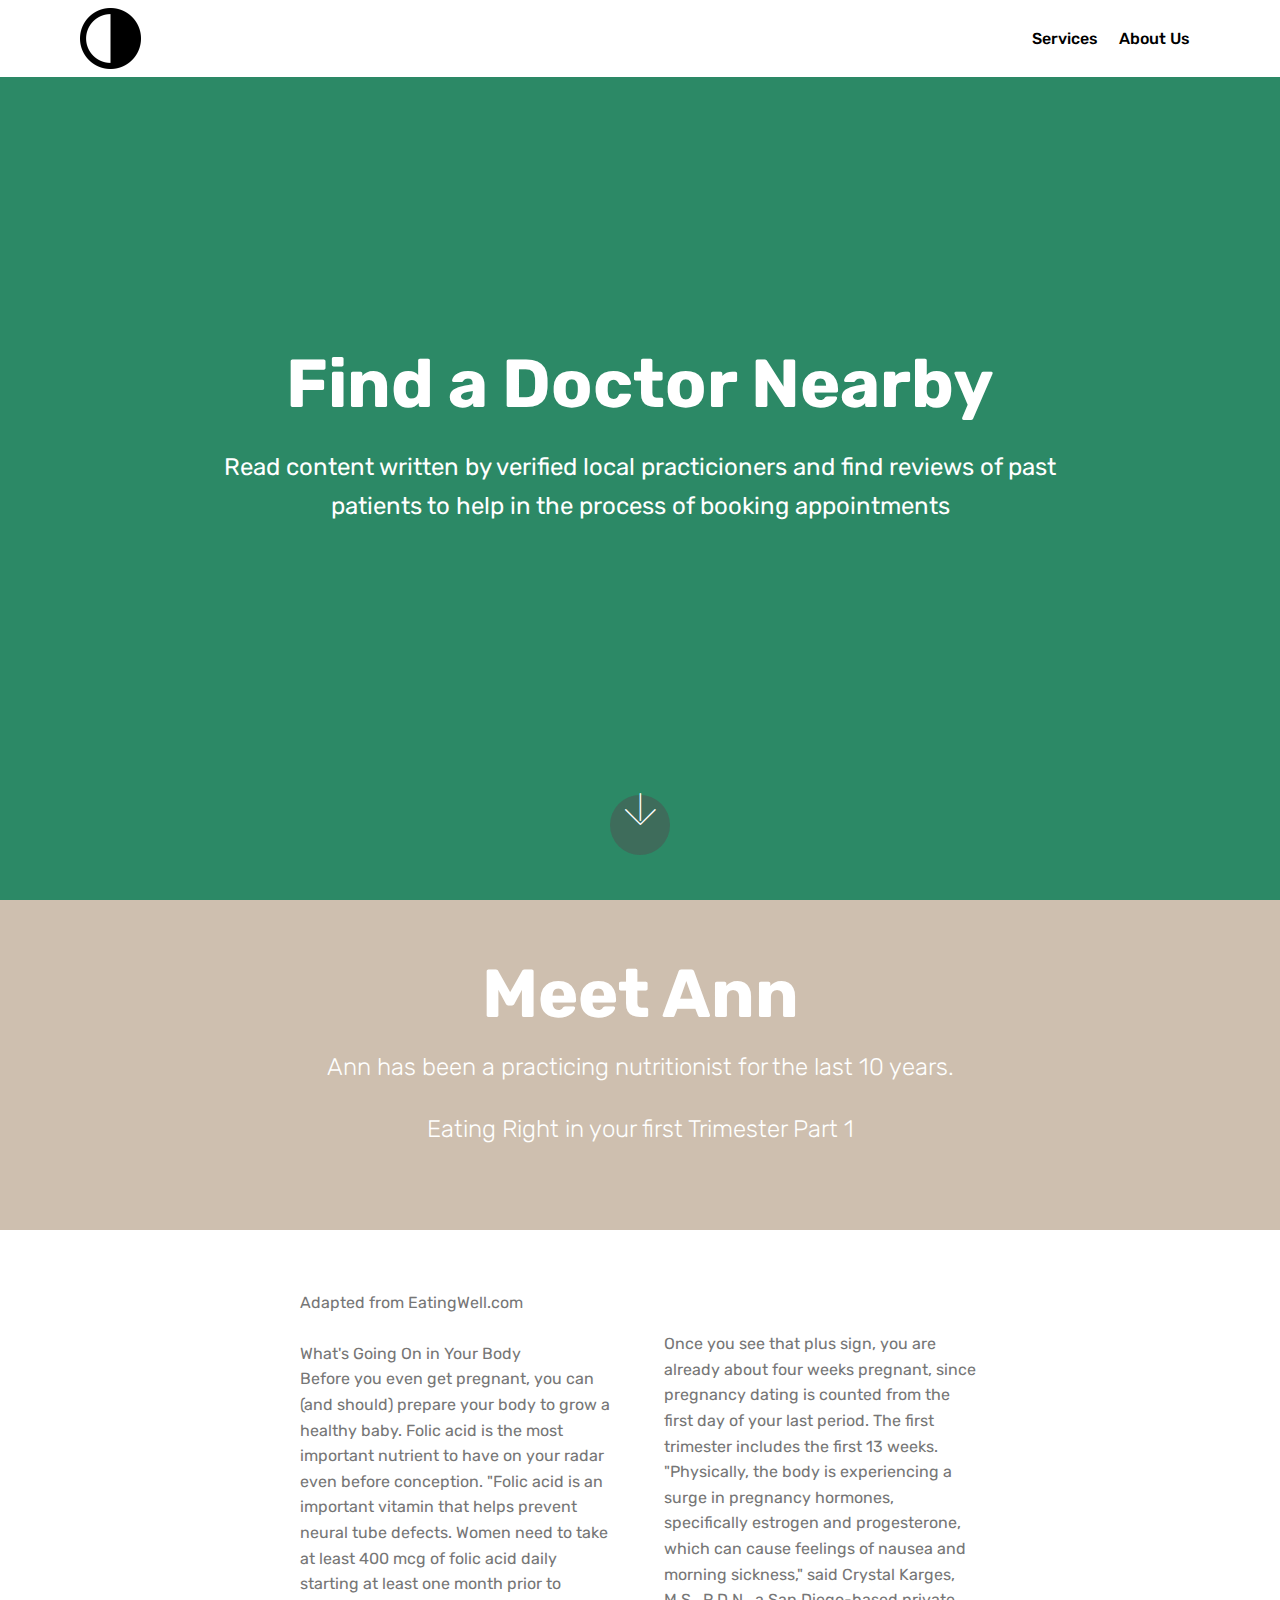
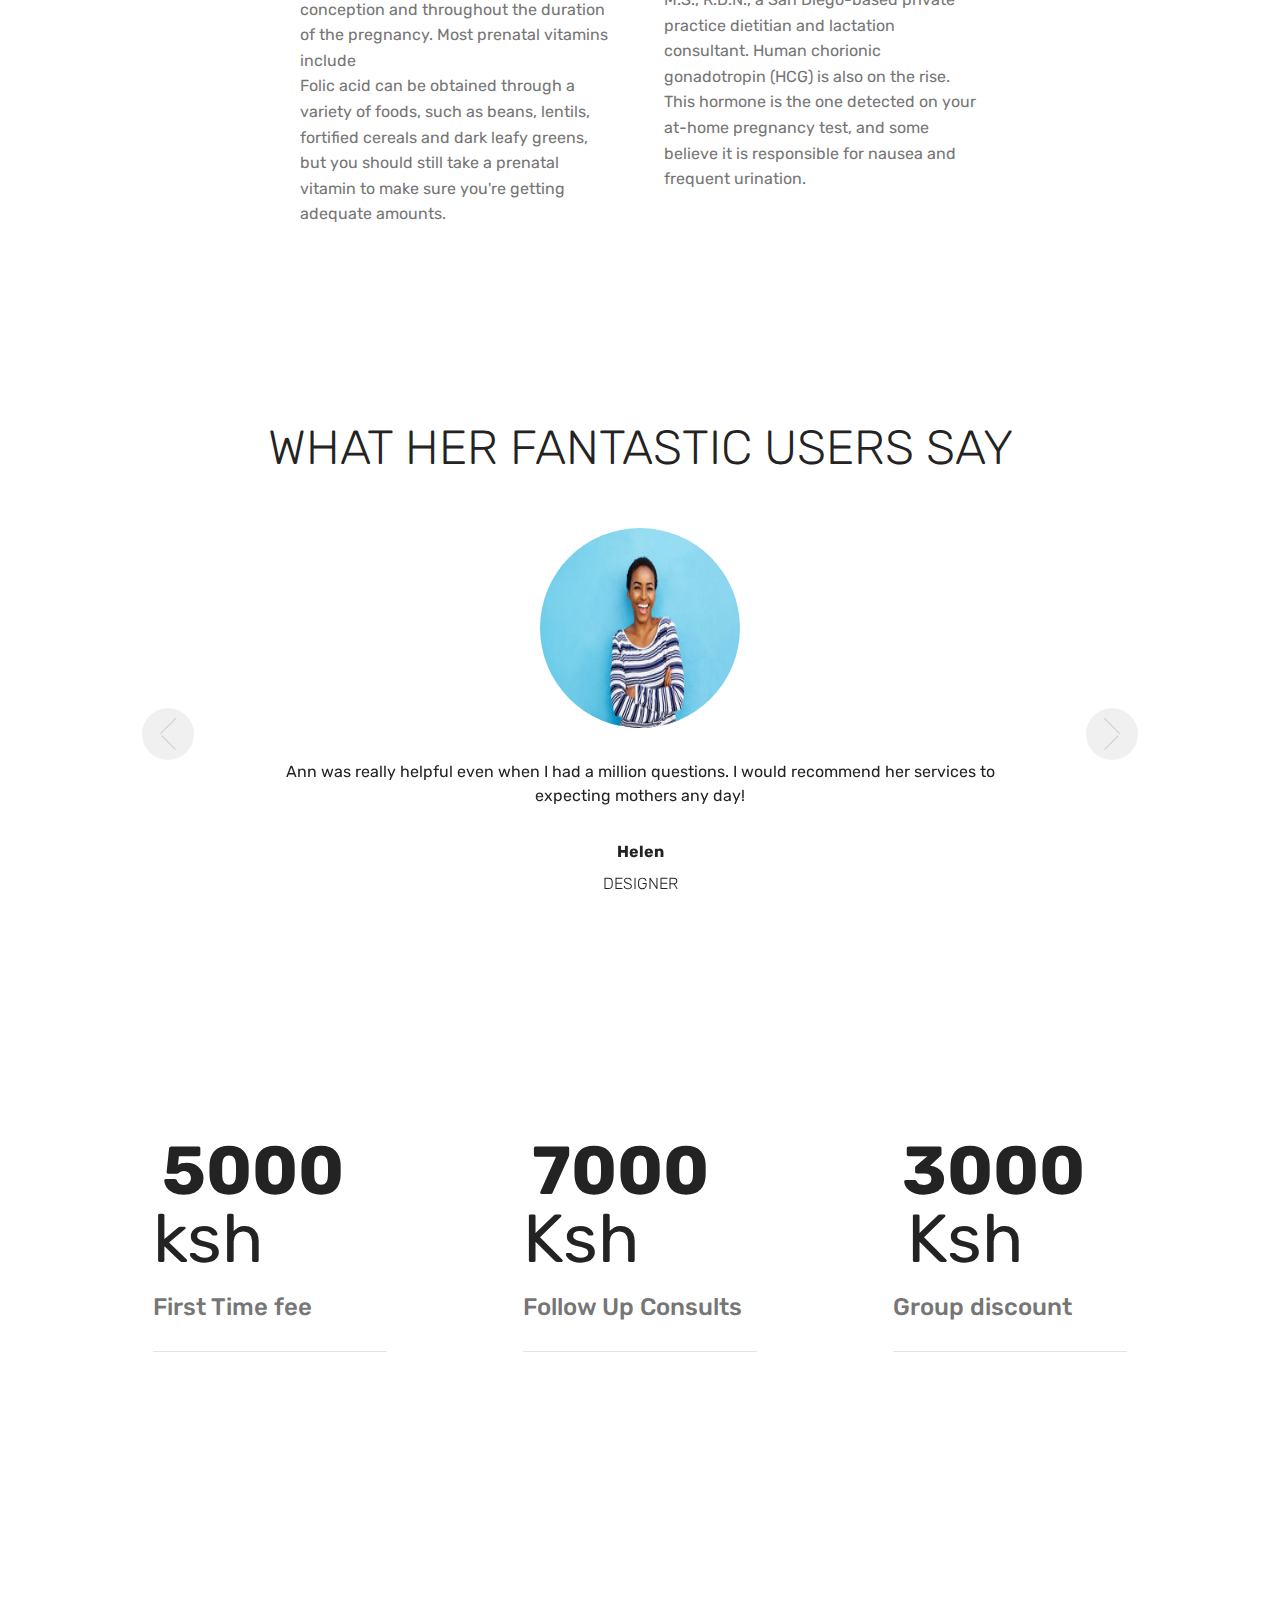
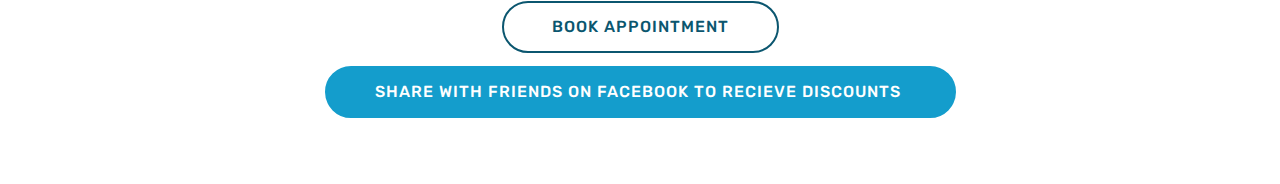
<file: doctor interface/index.html>
<!DOCTYPE html>
<html >
<head>
  <!-- Site made with Mobirise Website Builder v4.7.1, https://mobirise.com -->
  <meta charset="UTF-8">
  <meta http-equiv="X-UA-Compatible" content="IE=edge">
  <meta name="generator" content="Mobirise v4.7.1, mobirise.com">
  <meta name="viewport" content="width=device-width, initial-scale=1, minimum-scale=1">
  <link rel="shortcut icon" href="assets/images/26047-122x122.png" type="image/x-icon">
  <meta name="description" content="">
  <title>Home</title>
  <link rel="stylesheet" href="assets/web/assets/mobirise-icons/mobirise-icons.css">
  <link rel="stylesheet" href="assets/tether/tether.min.css">
  <link rel="stylesheet" href="assets/bootstrap/css/bootstrap.min.css">
  <link rel="stylesheet" href="assets/bootstrap/css/bootstrap-grid.min.css">
  <link rel="stylesheet" href="assets/bootstrap/css/bootstrap-reboot.min.css">
  <link rel="stylesheet" href="assets/dropdown/css/style.css">
  <link rel="stylesheet" href="assets/theme/css/style.css">
  <link rel="stylesheet" href="assets/mobirise/css/mbr-additional.css" type="text/css">
  
  
  
</head>
<body>
  <section class="menu cid-qPOihewpHz" once="menu" id="menu2-3">

    

    <nav class="navbar navbar-expand beta-menu navbar-dropdown align-items-center navbar-fixed-top navbar-toggleable-sm">
        <button class="navbar-toggler navbar-toggler-right" type="button" data-toggle="collapse" data-target="#navbarSupportedContent" aria-controls="navbarSupportedContent" aria-expanded="false" aria-label="Toggle navigation">
            <div class="hamburger">
                <span></span>
                <span></span>
                <span></span>
                <span></span>
            </div>
        </button>
        <div class="menu-logo">
            <div class="navbar-brand">
                <span class="navbar-logo">
                    <a href="https://mobirise.com">
                        <img src="assets/images/26047-122x122.png" alt="Mobirise" title="" style="height: 3.8rem;">
                    </a>
                </span>
                
            </div>
        </div>
        <div class="collapse navbar-collapse" id="navbarSupportedContent">
            <ul class="navbar-nav nav-dropdown nav-right" data-app-modern-menu="true"><li class="nav-item">
                    <a class="nav-link link text-black display-4" href="https://mobirise.com">
                        Services
                    </a>
                </li>
                <li class="nav-item">
                    <a class="nav-link link text-black display-4" href="https://mobirise.com">
                        About Us
                    </a>
                </li></ul>
            
        </div>
    </nav>
</section>

<section class="engine"><a href="https://mobirise.ws/j">design your own website</a></section><section class="cid-qPOiD6GoGg mbr-fullscreen" id="header2-b">

    

    

    <div class="container align-center">
        <div class="row justify-content-md-center">
            <div class="mbr-white col-md-10">
                <h1 class="mbr-section-title mbr-bold pb-3 mbr-fonts-style display-1">
                    Find a Doctor Nearby</h1>
                
                <p class="mbr-text pb-3 mbr-fonts-style display-5">Read content written by verified local practicioners and find reviews of past patients to help in the process of booking appointments</p>
                
            </div>
        </div>
    </div>
    <div class="mbr-arrow hidden-sm-down" aria-hidden="true">
        <a href="#next">
            <i class="mbri-down mbr-iconfont"></i>
        </a>
    </div>
</section>

<section class="mbr-section content5 cid-qPOiGHxdb5" id="content5-c">

    

    

    <div class="container">
        <div class="media-container-row">
            <div class="title col-12 col-md-8">
                <h2 class="align-center mbr-bold mbr-white pb-3 mbr-fonts-style display-1">
                    Meet Ann</h2>
                <h3 class="mbr-section-subtitle align-center mbr-light mbr-white pb-3 mbr-fonts-style display-5"><div><span style="font-size: 1.5rem;">Ann has been a practicing nutritionist for the last 10 years.</span></div><div><br></div><div>Eating Right in your first Trimester Part 1</div></h3>
                
                
            </div>
        </div>
    </div>
</section>

<section class="mbr-section article content3 cid-qPOiHouu2T" id="content3-d">
      
     

    <div class="container">
        <div class="media-container-row">
            <div class="row col-12 col-md-8">
                <div class="col-12 col-md-6 pr-lg-4 mbr-text mbr-fonts-style display-7"><div><span style="font-size: 1rem;">Adapted from EatingWell.com</span></div><div><br></div><div><span style="font-size: 1rem;">What's Going On in Your Body</span><br></div><div>Before you even get pregnant, you can (and should) prepare your body to grow a healthy baby. Folic acid is the most important nutrient to have on your radar even before conception. "Folic acid is an important vitamin that helps prevent neural tube defects. Women need to take at least 400 mcg of folic acid daily starting at least one month prior to conception and throughout the duration of the pregnancy. Most prenatal vitamins include</div><div>Folic acid can be obtained through a variety of foods, such as beans, lentils, fortified cereals and dark leafy greens, but you should still take a prenatal vitamin to make sure you're getting adequate amounts.</div><div><br></div><div><br></div><div><br></div></div>
                <div class="col-12 col-md-6 pl-lg-4 mbr-text mbr-fonts-style display-7"><p><span style="font-size: 1rem;"><br></span></p><p><span style="font-size: 1rem;">Once you see that plus sign, you are already about four weeks pregnant, since pregnancy dating is counted from the first day of your last period. The first trimester includes the first 13 weeks. "Physically, the body is experiencing a surge in pregnancy hormones, specifically estrogen and progesterone, which can cause feelings of nausea and morning sickness," said Crystal Karges, M.S., R.D.N., a San Diego-based private practice dietitian and lactation consultant. Human chorionic gonadotropin (HCG) is also on the rise. This hormone is the one detected on your at-home pregnancy test, and some believe it is responsible for nausea and frequent urination.</span><br></p><p><br></p><p><br></p></div>
            </div>
        </div>
    </div>
</section>

<section class="carousel slide testimonials-slider cid-qPOiLUgZXe" id="testimonials-slider1-e">
    
    

    

    <div class="container text-center">
        <h2 class="pb-5 mbr-fonts-style display-2">
            WHAT HER FANTASTIC USERS SAY
        </h2>

        <div class="carousel slide" data-ride="carousel" role="listbox">
            <div class="carousel-inner">
                
                
            <div class="carousel-item">
                    <div class="user col-md-8">
                        <div class="user_image">
                            <img src="assets/images/africanwoman-250x167.jpg" alt="" title="">
                        </div>
                        <div class="user_text pb-3">
                            <p class="mbr-fonts-style display-7">Ann was really helpful even when I had a million questions. I would recommend her services to expecting mothers any day!</p>
                        </div>
                        <div class="user_name mbr-bold pb-2 mbr-fonts-style display-7">
                            Helen
                        </div>
                        <div class="user_desk mbr-light mbr-fonts-style display-7">
                            DESIGNER
                        </div>
                    </div>
                </div><div class="carousel-item">
                    <div class="user col-md-8">
                        <div class="user_image">
                            <img src="assets/images/164122623-400x265.jpg" alt="" title="">
                        </div>
                        <div class="user_text pb-3">
                            <p class="mbr-fonts-style display-7"><br>Ann was a lifesaver! I coudnt figure out why I kept having headaches and nausea until I booked an appointment with her.&nbsp;<br></p>
                        </div>
                        <div class="user_name mbr-bold pb-2 mbr-fonts-style display-7">
                            Linda
                        </div>
                        <div class="user_desk mbr-light mbr-fonts-style display-7">
                            DEVELOPER
                        </div>
                    </div>
                </div></div>

            <div class="carousel-controls">
                <a class="carousel-control-prev" role="button" data-slide="prev">
                  <span aria-hidden="true" class="mbri-arrow-prev mbr-iconfont"></span>
                  <span class="sr-only">Previous</span>
                </a>
                
                <a class="carousel-control-next" role="button" data-slide="next">
                  <span aria-hidden="true" class="mbri-arrow-next mbr-iconfont"></span>
                  <span class="sr-only">Next</span>
                </a>
            </div>
        </div>
    </div>
</section>

<section class="cid-qPOiNZnfPI" id="pricing-tables3-f">

    

    
    <div class="container">
        <div class="media-container-row">
            <div class=" col-12 col-lg-4 col-md-6 my-2">
                <div class="pricing">
                    <div class="plan-header">
                        <div class="plan-price">
                            <span class="price-value mbr-fonts-style display-5">&nbsp;</span>
                            <span class="price-figure mbr-fonts-style display-1">
                                5000<br><span style="font-weight: normal;">ksh</span><br></span>
                            <h3 class="plan-title mbr-fonts-style display-5">
                                First Time fee</h3>
                            <hr>
                        </div>
                    </div>
                    <div class="plan-body">
                        <p class="mbr-text mbr-fonts-style display-7"></p>
                        
                    </div>
                </div>
            </div>

            <div class="col-12 col-lg-4 col-md-6 my-2">
                <div class="pricing">
                    <div class="plan-header">
                        <div class="plan-price">
                            <span class="price-value mbr-fonts-style display-5">&nbsp;</span>
                            <span class="price-figure mbr-fonts-style display-1">7000<br><span style="font-weight: normal;">Ksh</span><br></span>
                            <h3 class="plan-title mbr-fonts-style display-5">
                                Follow Up Consults</h3>
                            <hr>
                        </div>
                    </div>
                    <div class="plan-body">
                        <p class="mbr-text mbr-fonts-style display-7"></p>
                        
                    </div>
                </div>
            </div>

            <div class="col-12 col-lg-4 col-md-6 my-2">
                <div class="pricing">
                    <div class="plan-header">
                        <div class="plan-price">
                            <span class="price-value mbr-fonts-style display-5">&nbsp;</span>
                            <span class="price-figure mbr-fonts-style display-1">3000<br>&nbsp;<span style="font-weight: normal;">Ksh</span><br></span>
                            <h3 class="plan-title mbr-fonts-style display-5">
                                Group discount</h3>
                            <hr>
                        </div>
                    </div>
                    <div class="plan-body ">
                        <p class="mbr-text mbr-fonts-style display-7"></p>
                        
                    </div>
                </div>
            </div>

        </div>
    </div>
</section>

<section class="mbr-section content8 cid-qPOiQAHo9V" id="content8-g">

    

    <div class="container">
        <div class="media-container-row title">
            <div class="col-12 col-md-8">
                <div class="mbr-section-btn align-center"><a class="btn btn-primary-outline display-4" href="https://mobirise.com">BOOK APPOINTMENT</a>
                    <a class="btn btn-primary display-4" href="https://mobirise.com">SHARE WITH FRIENDS ON FACEBOOK TO RECIEVE DISCOUNTS&nbsp;</a></div>
            </div>
        </div>
    </div>
</section>


  <script src="assets/web/assets/jquery/jquery.min.js"></script>
  <script src="assets/popper/popper.min.js"></script>
  <script src="assets/tether/tether.min.js"></script>
  <script src="assets/bootstrap/js/bootstrap.min.js"></script>
  <script src="assets/dropdown/js/script.min.js"></script>
  <script src="assets/touchswipe/jquery.touch-swipe.min.js"></script>
  <script src="assets/bootstrapcarouselswipe/bootstrap-carousel-swipe.js"></script>
  <script src="assets/mbr-testimonials-slider/mbr-testimonials-slider.js"></script>
  <script src="assets/smoothscroll/smooth-scroll.js"></script>
  <script src="assets/theme/js/script.js"></script>
  
  
</body>
</html>
</file>
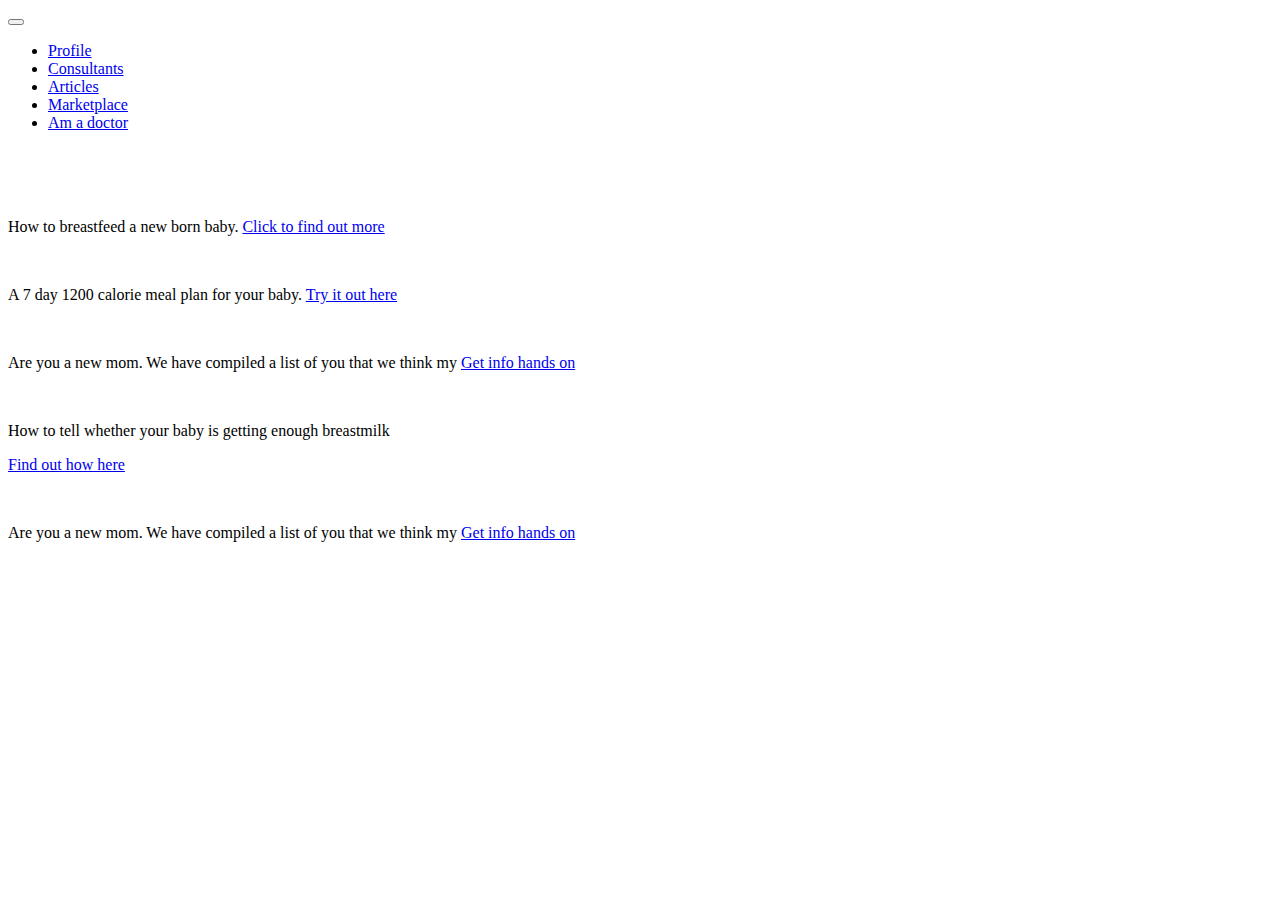
<file: landing.html>
<!doctype html>
<html lang="en">

<head>
    <!-- Required meta tags -->
    <meta charset="utf-8">
    <meta name="viewport" content="width=device-width, initial-scale=1, shrink-to-fit=no">

    <!-- Bootstrap CSS -->
    <link rel="stylesheet" href="https://stackpath.bootstrapcdn.com/bootstrap/4.1.0/css/bootstrap.min.css" integrity="sha384-9gVQ4dYFwwWSjIDZnLEWnxCjeSWFphJiwGPXr1jddIhOegiu1FwO5qRGvFXOdJZ4" crossorigin="anonymous">
    <link rel="stylesheet" type="text/css" href="landing.css">
    <title>Chama cha wamama</title>
</head>

<body class="container">

    <header>

        <nav class="navbar fixed-top navbar-expand-sm navbar-dark bg-dark">
            <button class="navbar-toggler" type="button" data-toggle="collapse" data-target="#nav-content" aria-controls="nav-content" aria-expanded="false" aria-label="Toggle navigation">
                    <span class="navbar-toggler-icon"></span>
                    </button>


            <div class="collapse navbar-collapse" id="nav-content">
                <ul class="navbar-nav">
                    <li class="nav-item ">
                        <a class="nav-link" href="# ">Profile</a>
                    </li>
                    <li class="nav-item">
                        <a class="nav-link" href="#">Consultants</a>
                    </li>
                    <li class="nav-item">
                        <a class="nav-link active" href="#">Articles</a>
                    </li>
                    <li class="nav-item">
                        <a class="nav-link" href="#">Marketplace</a>
                    </li>
                    <li class="nav-item">
                        <a class="nav-link" href="#">Am a doctor</a>
                    </li>
                </ul>
        </nav>
    </header><br><br>
</body><br>
<div class="card" style="width: 50%; border-color:green;">

    <div class="card-body">

        <p class="card-text">How to breastfeed a new born baby.
            <a href="https://l.facebook.com/l.php?u=https%3A%2F%2Fbrzaiukusnajela.blogspot.com%2F2016%2F11%2Fhow-to-breastfeed-newborn-baby-and-how.html&h=ATP5e08A1e66tSZpcynbHpDAX7RzmIB7uxhWnyu_jjqbQU5qQRVhhawiV9k0wqzyE2Dk6vyML4oBPuMaghLu0yPKP7fef3kxRUUu5gtnt4loHF1GB9-E1N1LAH_b9H3Pno-kAUkX">Click to find out more</a>
        </p>
    </div>
</div>

</html><br>
<div class="card" style="width: 50%; border-color: green;">

    <div class="card-body">

        <p class="card-text">A 7 day 1200 calorie meal plan for your baby.
            <a href="https://l.facebook.com/l.php?u=https%3A%2F%2Fbrzaiukusnajela.blogspot.com%2F2016%2F10%2Fa-7-day-1200-calorie-meal-plan.html&h=ATMorFm9AGcDVOKxvkyUGHGS6pe794UfbCSank06sqsRrsiKBNq0bUQ4jAgf6gg5B4X_CnJxtQpAyomVsyJVGfm9ckLSjd1kisXVPFLY-DjM9CY9DGXgwzyV7tw">Try it out here</a>
        </p>
    </div>
</div><br>
<div class="card" style="width: 50%; border-color: green;">

    <div class="card-body">

        <p class="card-text">Are you a new mom. We have compiled a list of you that we think my
            <a href="https://www.facebook.com/PregnantMothers/?fref=mentions">Get info hands on</a>
        </p>
    </div>
</div><br>
<div class="card" style="width: 50%; border-color: green;">

    <div class="card-body">

        <p class="card-text">How to tell whether your baby is getting enough breastmilk</p>
        <a href=https://l.facebook.com/l.php?u=https%3A%2F%2Fbrzaiukusnajela.blogspot.com%2F2017%2F02%2Fhow-to-tell-whether-your-babys-getting.html&h=ATONRO4soHUmRvW1FgJRYujxe_lReD_Y5EB0CF4pMETRP8ybL2-boKXPt81wFUZnjcJoWO2QFR0nGXJZ6z2a4fjR2Vd40UQyDwHKIwEI10iRxowKn_19pZFEVpk>Find out how here</a>
        </p>
    </div>
</div><br>
<div class="card" style="width: 50%; border-color: green;">

    <div class="card-body">

        <p class="card-text">Are you a new mom. We have compiled a list of you that we think my
            <a href="https://www.facebook.com/PregnantMothers/?fref=mentions">Get info hands on</a>
        </p>
    </div>
</div>
<!-- jQuery first, then Popper.js, then Bootstrap JS -->
<script src="https://code.jquery.com/jquery-3.3.1.slim.min.js" integrity="sha384-q8i/X+965DzO0rT7abK41JStQIAqVgRVzpbzo5smXKp4YfRvH+8abtTE1Pi6jizo" crossorigin="anonymous"></script>
<script src="https://cdnjs.cloudflare.com/ajax/libs/popper.js/1.14.0/umd/popper.min.js" integrity="sha384-cs/chFZiN24E4KMATLdqdvsezGxaGsi4hLGOzlXwp5UZB1LY//20VyM2taTB4QvJ" crossorigin="anonymous"></script>
<script src="https://stackpath.bootstrapcdn.com/bootstrap/4.1.0/js/bootstrap.min.js" integrity="sha384-uefMccjFJAIv6A+rW+L4AHf99KvxDjWSu1z9VI8SKNVmz4sk7buKt/6v9KI65qnm" crossorigin="anonymous"></script>
</body>

</html>
</file>
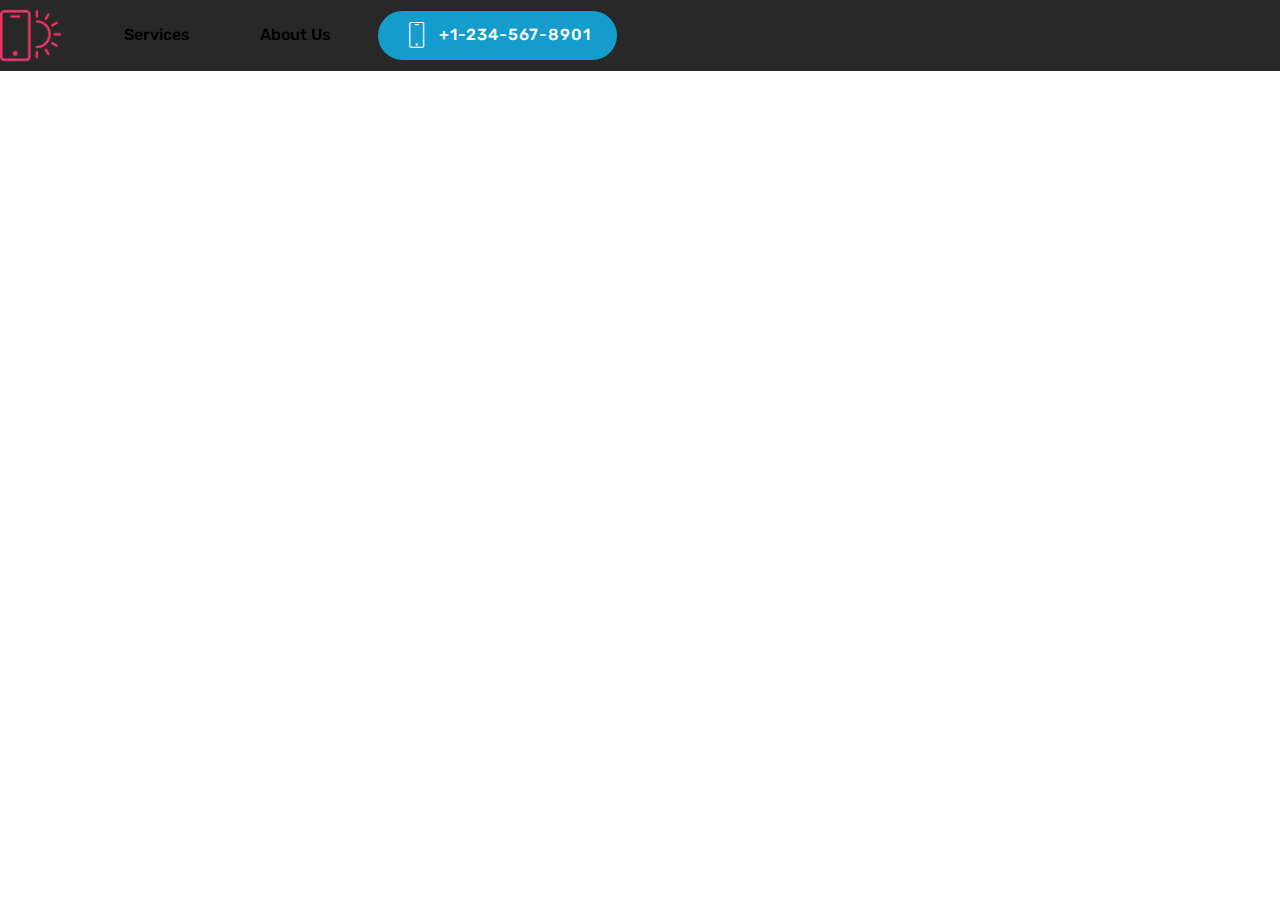
<file: doctor interface/page1.html>
<!DOCTYPE html>
<html >
<head>
  <!-- Site made with Mobirise Website Builder v4.7.1, https://mobirise.com -->
  <meta charset="UTF-8">
  <meta http-equiv="X-UA-Compatible" content="IE=edge">
  <meta name="generator" content="Mobirise v4.7.1, mobirise.com">
  <meta name="viewport" content="width=device-width, initial-scale=1, minimum-scale=1">
  <link rel="shortcut icon" href="assets/images/logo4.png" type="image/x-icon">
  <meta name="description" content="Web Page Builder Description">
  <title>Doctor page</title>
  <link rel="stylesheet" href="assets/web/assets/mobirise-icons/mobirise-icons.css">
  <link rel="stylesheet" href="assets/tether/tether.min.css">
  <link rel="stylesheet" href="assets/bootstrap/css/bootstrap.min.css">
  <link rel="stylesheet" href="assets/bootstrap/css/bootstrap-grid.min.css">
  <link rel="stylesheet" href="assets/bootstrap/css/bootstrap-reboot.min.css">
  <link rel="stylesheet" href="assets/dropdown/css/style.css">
  <link rel="stylesheet" href="assets/theme/css/style.css">
  <link rel="stylesheet" href="assets/mobirise/css/mbr-additional.css" type="text/css">
  
  
  
</head>
<body>
  <section class="menu cid-qPOg7KW2cz" once="menu" id="menu2-1g">

    

    <nav class="navbar navbar-expand beta-menu navbar-dropdown align-items-center navbar-fixed-top navbar-toggleable-sm">
        <button class="navbar-toggler navbar-toggler-right" type="button" data-toggle="collapse" data-target="#navbarSupportedContent" aria-controls="navbarSupportedContent" aria-expanded="false" aria-label="Toggle navigation">
            <div class="hamburger">
                <span></span>
                <span></span>
                <span></span>
                <span></span>
            </div>
        </button>
        <div class="menu-logo">
            <div class="navbar-brand">
                <span class="navbar-logo">
                    <a href="https://mobirise.com">
                        <img src="assets/images/logo2.png" alt="Mobirise" style="height: 3.8rem;">
                    </a>
                </span>
                
            </div>
        </div>
        <div class="collapse navbar-collapse" id="navbarSupportedContent">
            <ul class="navbar-nav nav-dropdown" data-app-modern-menu="true">
                <li class="nav-item">
                    <a class="nav-link link text-black display-4" href="https://mobirise.com">
                        Services
                    </a>
                </li>
                <li class="nav-item">
                    <a class="nav-link link text-black display-4" href="https://mobirise.com">
                        About Us
                    </a>
                </li>
            </ul>
            <div class="navbar-buttons mbr-section-btn">
                <a class="btn btn-sm btn-primary display-4" href="tel:+1-234-567-8901">
                    <span class="btn-icon mbri-mobile mbr-iconfont mbr-iconfont-btn">
                    </span>
                    +1-234-567-8901
                </a>
            </div>
        </div>
    </nav>
</section>


  <section class="engine"><a href="https://mobirise.ws/e">best web creation software</a></section><script src="assets/web/assets/jquery/jquery.min.js"></script>
  <script src="assets/popper/popper.min.js"></script>
  <script src="assets/tether/tether.min.js"></script>
  <script src="assets/bootstrap/js/bootstrap.min.js"></script>
  <script src="assets/smoothscroll/smooth-scroll.js"></script>
  <script src="assets/dropdown/js/script.min.js"></script>
  <script src="assets/touchswipe/jquery.touch-swipe.min.js"></script>
  <script src="assets/theme/js/script.js"></script>
  
  
</body>
</html>
</file>
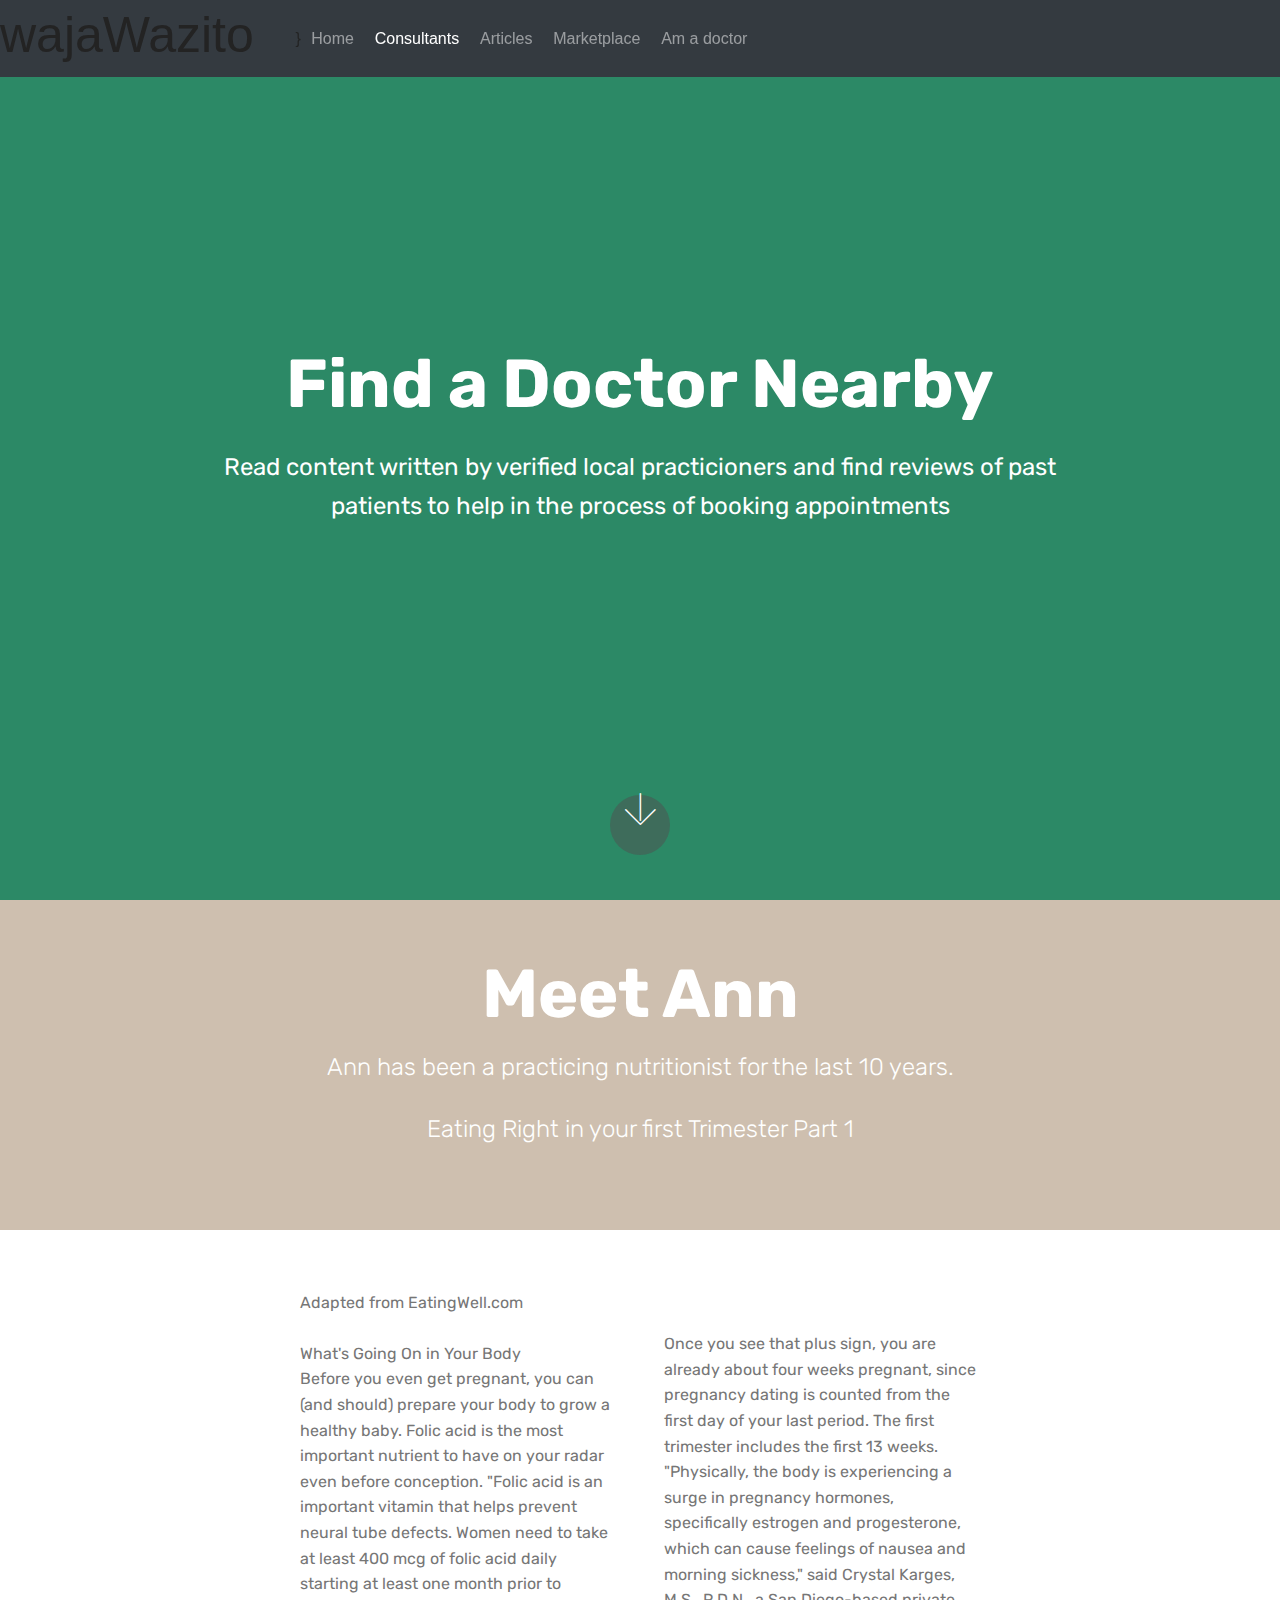
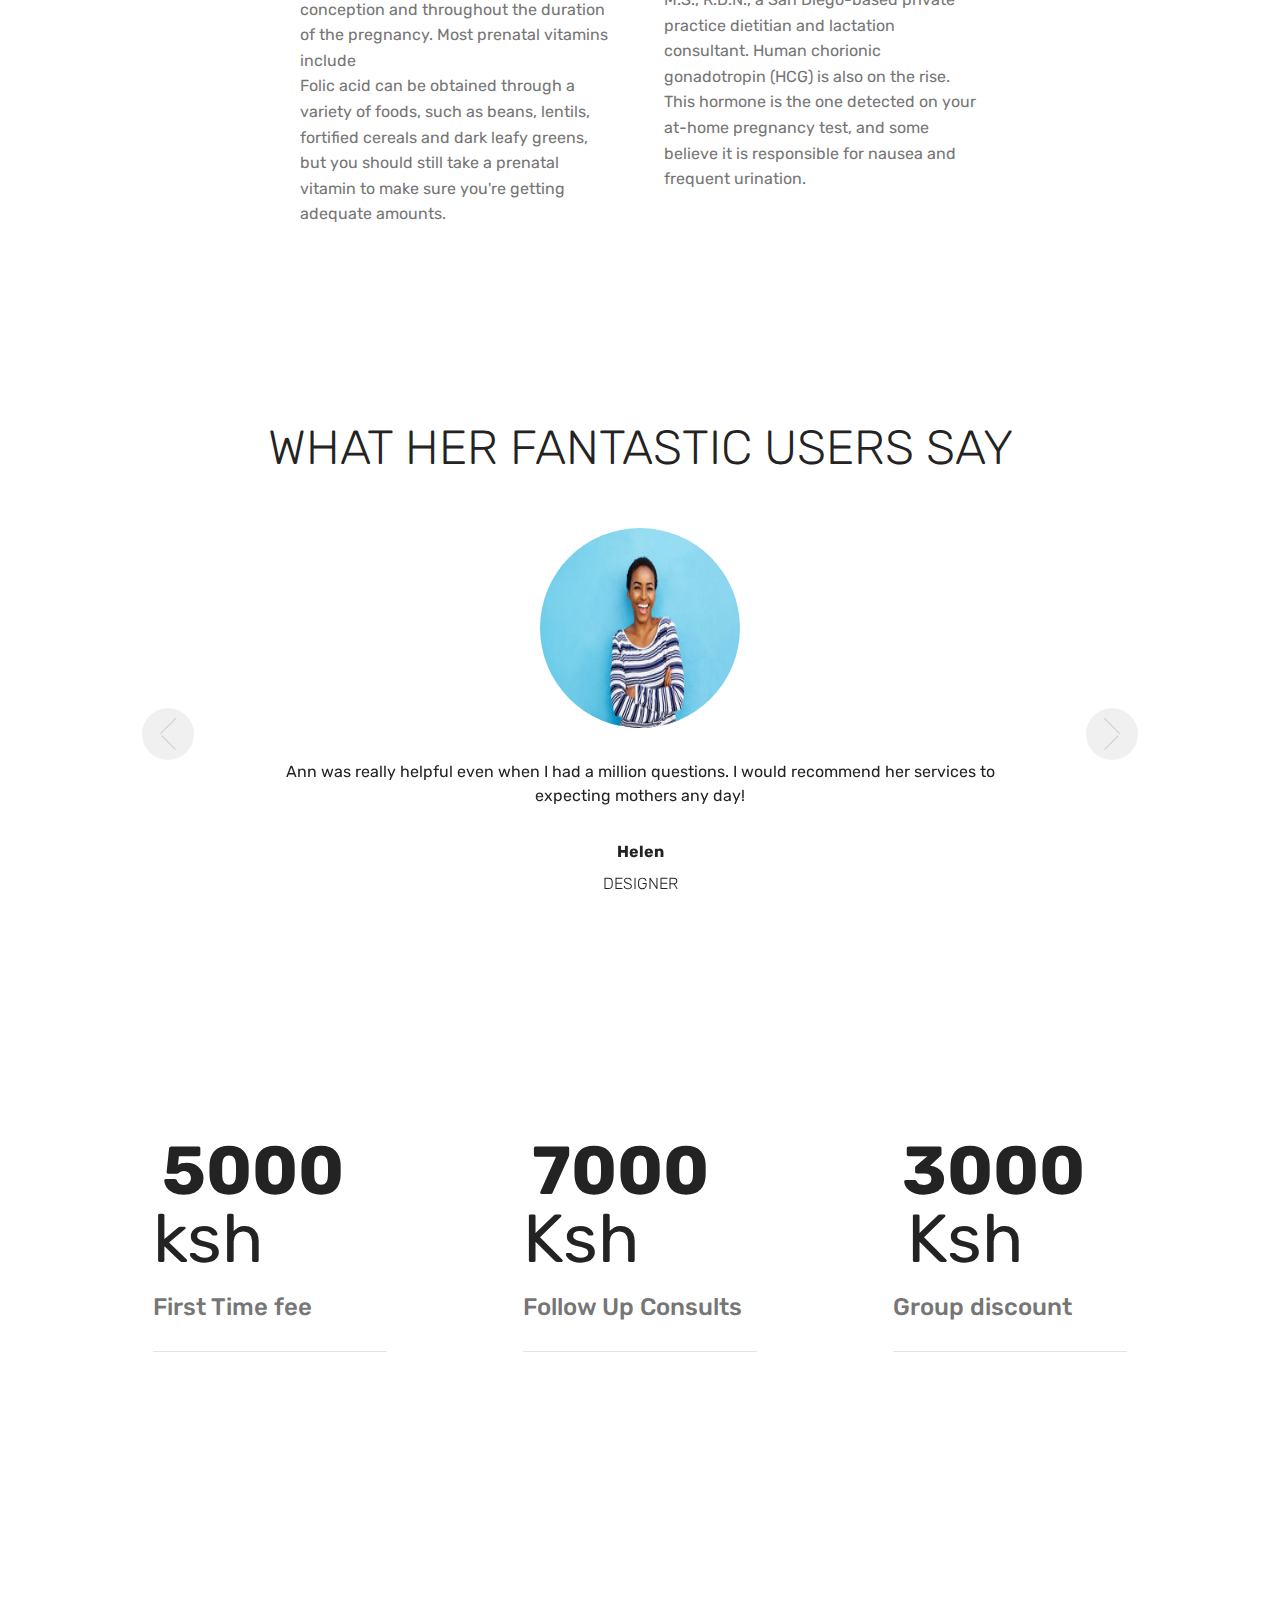
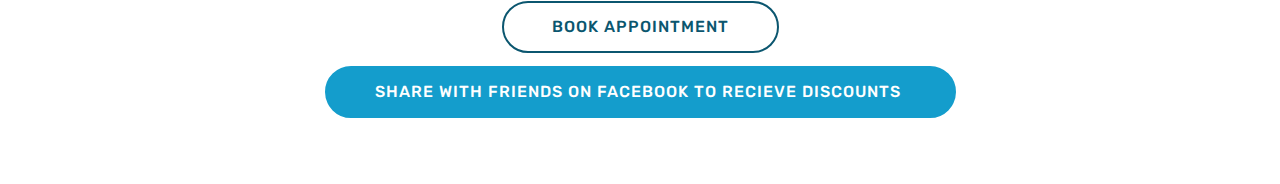
<file: wajaWazito/docinterface.html>
<!DOCTYPE html>
<html >
<head>
  <!-- Site made with Mobirise Website Builder v4.7.1, https://mobirise.com -->
  <meta charset="UTF-8">
  <meta http-equiv="X-UA-Compatible" content="IE=edge">
  <meta name="generator" content="Mobirise v4.7.1, mobirise.com">
  <meta name="viewport" content="width=device-width, initial-scale=1, minimum-scale=1">
  <link rel="shortcut icon" href="assets/images/26047-122x122.png" type="image/x-icon">
  <meta name="description" content="">
  <title>Home</title>
  <link rel="stylesheet" href="assets/web/assets/mobirise-icons/mobirise-icons.css">
  <link rel="stylesheet" href="assets/tether/tether.min.css">
  <link rel="stylesheet" href="assets/bootstrap/css/bootstrap.min.css">
  <link rel="stylesheet" href="assets/bootstrap/css/bootstrap-grid.min.css">
  <link rel="stylesheet" href="assets/bootstrap/css/bootstrap-reboot.min.css">
  <link rel="stylesheet" href="assets/dropdown/css/style.css">
  <link rel="stylesheet" href="assets/theme/css/style.css">
  <link rel="stylesheet" href="assets/mobirise/css/mbr-additional.css" type="text/css">
  
  
  
</head>
<body>
  <section class="menu cid-qPOihewpHz" once="menu" id="menu2-3">



       
             <nav class="navbar fixed-top navbar-expand-sm navbar-dark bg-dark">
            <button class="navbar-toggler" type="button" data-toggle="collapse" data-target="#nav-content" aria-controls="nav-content" aria-expanded="false" aria-label="Toggle navigation">
                    <span class="navbar-toggler-icon"></span>
                    </button>

<header>
    <h6 style="font-color: #ffdd88; font-size:50px;">wajaWazito&nbsp&nbsp&nbsp<h6>
</header>

            <div class="collapse navbar-collapse" id="nav-content" >

                    }
                </style>
                <ul class="navbar-nav">
                    <li class="nav-item ">
                        <a class="nav-link" href="landing.html">Home</a>
                    </li>
                    <li class="nav-item">
                        <a class="nav-link active" href="docinterface.html">Consultants</a>
                    </li>
                    <li class="nav-item">
                        <a class="nav-link " href="#">Articles</a>
                    </li>
                    <li class="nav-item">
                        <a class="nav-link" href="#">Marketplace</a>
                    </li>
                    <li class="nav-item">
                        <a class="nav-link" href="#">Am a doctor</a>
                    </li>
                </ul>
        </nav>
</section>

<section class="engine"><a href="https://mobirise.ws/j">design your own website</a></section><section class="cid-qPOiD6GoGg mbr-fullscreen" id="header2-b">

    

    

    <div class="container align-center">
        <div class="row justify-content-md-center">
            <div class="mbr-white col-md-10">
                <h1 class="mbr-section-title mbr-bold pb-3 mbr-fonts-style display-1">
                    Find a Doctor Nearby</h1>
                
                <p class="mbr-text pb-3 mbr-fonts-style display-5">Read content written by verified local practicioners and find reviews of past patients to help in the process of booking appointments</p>
                
            </div>
        </div>
    </div>
    <div class="mbr-arrow hidden-sm-down" aria-hidden="true">
        <a href="#next">
            <i class="mbri-down mbr-iconfont"></i>
        </a>
    </div>
</section>

<section class="mbr-section content5 cid-qPOiGHxdb5" id="content5-c">

    

    

    <div class="container">
        <div class="media-container-row">
            <div class="title col-12 col-md-8">
                <h2 class="align-center mbr-bold mbr-white pb-3 mbr-fonts-style display-1">
                    Meet Ann</h2>
                <h3 class="mbr-section-subtitle align-center mbr-light mbr-white pb-3 mbr-fonts-style display-5"><div><span style="font-size: 1.5rem;">Ann has been a practicing nutritionist for the last 10 years.</span></div><div><br></div><div>Eating Right in your first Trimester Part 1</div></h3>
                
                
            </div>
        </div>
    </div>
</section>

<section class="mbr-section article content3 cid-qPOiHouu2T" id="content3-d">
      
     

    <div class="container">
        <div class="media-container-row">
            <div class="row col-12 col-md-8">
                <div class="col-12 col-md-6 pr-lg-4 mbr-text mbr-fonts-style display-7"><div><span style="font-size: 1rem;">Adapted from EatingWell.com</span></div><div><br></div><div><span style="font-size: 1rem;">What's Going On in Your Body</span><br></div><div>Before you even get pregnant, you can (and should) prepare your body to grow a healthy baby. Folic acid is the most important nutrient to have on your radar even before conception. "Folic acid is an important vitamin that helps prevent neural tube defects. Women need to take at least 400 mcg of folic acid daily starting at least one month prior to conception and throughout the duration of the pregnancy. Most prenatal vitamins include</div><div>Folic acid can be obtained through a variety of foods, such as beans, lentils, fortified cereals and dark leafy greens, but you should still take a prenatal vitamin to make sure you're getting adequate amounts.</div><div><br></div><div><br></div><div><br></div></div>
                <div class="col-12 col-md-6 pl-lg-4 mbr-text mbr-fonts-style display-7"><p><span style="font-size: 1rem;"><br></span></p><p><span style="font-size: 1rem;">Once you see that plus sign, you are already about four weeks pregnant, since pregnancy dating is counted from the first day of your last period. The first trimester includes the first 13 weeks. "Physically, the body is experiencing a surge in pregnancy hormones, specifically estrogen and progesterone, which can cause feelings of nausea and morning sickness," said Crystal Karges, M.S., R.D.N., a San Diego-based private practice dietitian and lactation consultant. Human chorionic gonadotropin (HCG) is also on the rise. This hormone is the one detected on your at-home pregnancy test, and some believe it is responsible for nausea and frequent urination.</span><br></p><p><br></p><p><br></p></div>
            </div>
        </div>
    </div>
</section>

<section class="carousel slide testimonials-slider cid-qPOiLUgZXe" id="testimonials-slider1-e">
    
    

    

    <div class="container text-center">
        <h2 class="pb-5 mbr-fonts-style display-2">
            WHAT HER FANTASTIC USERS SAY
        </h2>

        <div class="carousel slide" data-ride="carousel" role="listbox">
            <div class="carousel-inner">
                
                
            <div class="carousel-item">
                    <div class="user col-md-8">
                        <div class="user_image">
                            <img src="assets/images/africanwoman-250x167.jpg" alt="" title="">
                        </div>
                        <div class="user_text pb-3">
                            <p class="mbr-fonts-style display-7">Ann was really helpful even when I had a million questions. I would recommend her services to expecting mothers any day!</p>
                        </div>
                        <div class="user_name mbr-bold pb-2 mbr-fonts-style display-7">
                            Helen
                        </div>
                        <div class="user_desk mbr-light mbr-fonts-style display-7">
                            DESIGNER
                        </div>
                    </div>
                </div><div class="carousel-item">
                    <div class="user col-md-8">
                        <div class="user_image">
                            <img src="assets/images/164122623-400x265.jpg" alt="" title="">
                        </div>
                        <div class="user_text pb-3">
                            <p class="mbr-fonts-style display-7"><br>Ann was a lifesaver! I coudnt figure out why I kept having headaches and nausea until I booked an appointment with her.&nbsp;<br></p>
                        </div>
                        <div class="user_name mbr-bold pb-2 mbr-fonts-style display-7">
                            Linda
                        </div>
                        <div class="user_desk mbr-light mbr-fonts-style display-7">
                            DEVELOPER
                        </div>
                    </div>
                </div></div>

            <div class="carousel-controls">
                <a class="carousel-control-prev" role="button" data-slide="prev">
                  <span aria-hidden="true" class="mbri-arrow-prev mbr-iconfont"></span>
                  <span class="sr-only">Previous</span>
                </a>
                
                <a class="carousel-control-next" role="button" data-slide="next">
                  <span aria-hidden="true" class="mbri-arrow-next mbr-iconfont"></span>
                  <span class="sr-only">Next</span>
                </a>
            </div>
        </div>
    </div>
</section>

<section class="cid-qPOiNZnfPI" id="pricing-tables3-f">

    

    
    <div class="container">
        <div class="media-container-row">
            <div class=" col-12 col-lg-4 col-md-6 my-2">
                <div class="pricing">
                    <div class="plan-header">
                        <div class="plan-price">
                            <span class="price-value mbr-fonts-style display-5">&nbsp;</span>
                            <span class="price-figure mbr-fonts-style display-1">
                                5000<br><span style="font-weight: normal;">ksh</span><br></span>
                            <h3 class="plan-title mbr-fonts-style display-5">
                                First Time fee</h3>
                            <hr>
                        </div>
                    </div>
                    <div class="plan-body">
                        <p class="mbr-text mbr-fonts-style display-7"></p>
                        
                    </div>
                </div>
            </div>

            <div class="col-12 col-lg-4 col-md-6 my-2">
                <div class="pricing">
                    <div class="plan-header">
                        <div class="plan-price">
                            <span class="price-value mbr-fonts-style display-5">&nbsp;</span>
                            <span class="price-figure mbr-fonts-style display-1">7000<br><span style="font-weight: normal;">Ksh</span><br></span>
                            <h3 class="plan-title mbr-fonts-style display-5">
                                Follow Up Consults</h3>
                            <hr>
                        </div>
                    </div>
                    <div class="plan-body">
                        <p class="mbr-text mbr-fonts-style display-7"></p>
                        
                    </div>
                </div>
            </div>

            <div class="col-12 col-lg-4 col-md-6 my-2">
                <div class="pricing">
                    <div class="plan-header">
                        <div class="plan-price">
                            <span class="price-value mbr-fonts-style display-5">&nbsp;</span>
                            <span class="price-figure mbr-fonts-style display-1">3000<br>&nbsp;<span style="font-weight: normal;">Ksh</span><br></span>
                            <h3 class="plan-title mbr-fonts-style display-5">
                                Group discount</h3>
                            <hr>
                        </div>
                    </div>
                    <div class="plan-body ">
                        <p class="mbr-text mbr-fonts-style display-7"></p>
                        
                    </div>
                </div>
            </div>

        </div>
    </div>
</section>

<section class="mbr-section content8 cid-qPOiQAHo9V" id="content8-g">

    

    <div class="container">
        <div class="media-container-row title">
            <div class="col-12 col-md-8">
                <div class="mbr-section-btn align-center"><a class="btn btn-primary-outline display-4" href="payments.html">BOOK APPOINTMENT</a>
                    <a class="btn btn-primary display-4" href="https://www.facebook.com/PregnantMothers/?ref=br_rs">SHARE WITH FRIENDS ON FACEBOOK TO RECIEVE DISCOUNTS&nbsp;</a></div>
            </div>
        </div>
    </div>
</section>


  <script src="assets/web/assets/jquery/jquery.min.js"></script>
  <script src="assets/popper/popper.min.js"></script>
  <script src="assets/tether/tether.min.js"></script>
  <script src="assets/bootstrap/js/bootstrap.min.js"></script>
  <script src="assets/dropdown/js/script.min.js"></script>
  <script src="assets/touchswipe/jquery.touch-swipe.min.js"></script>
  <script src="assets/bootstrapcarouselswipe/bootstrap-carousel-swipe.js"></script>
  <script src="assets/mbr-testimonials-slider/mbr-testimonials-slider.js"></script>
  <script src="assets/smoothscroll/smooth-scroll.js"></script>
  <script src="assets/theme/js/script.js"></script>
  
  
</body>
</html>
</file>
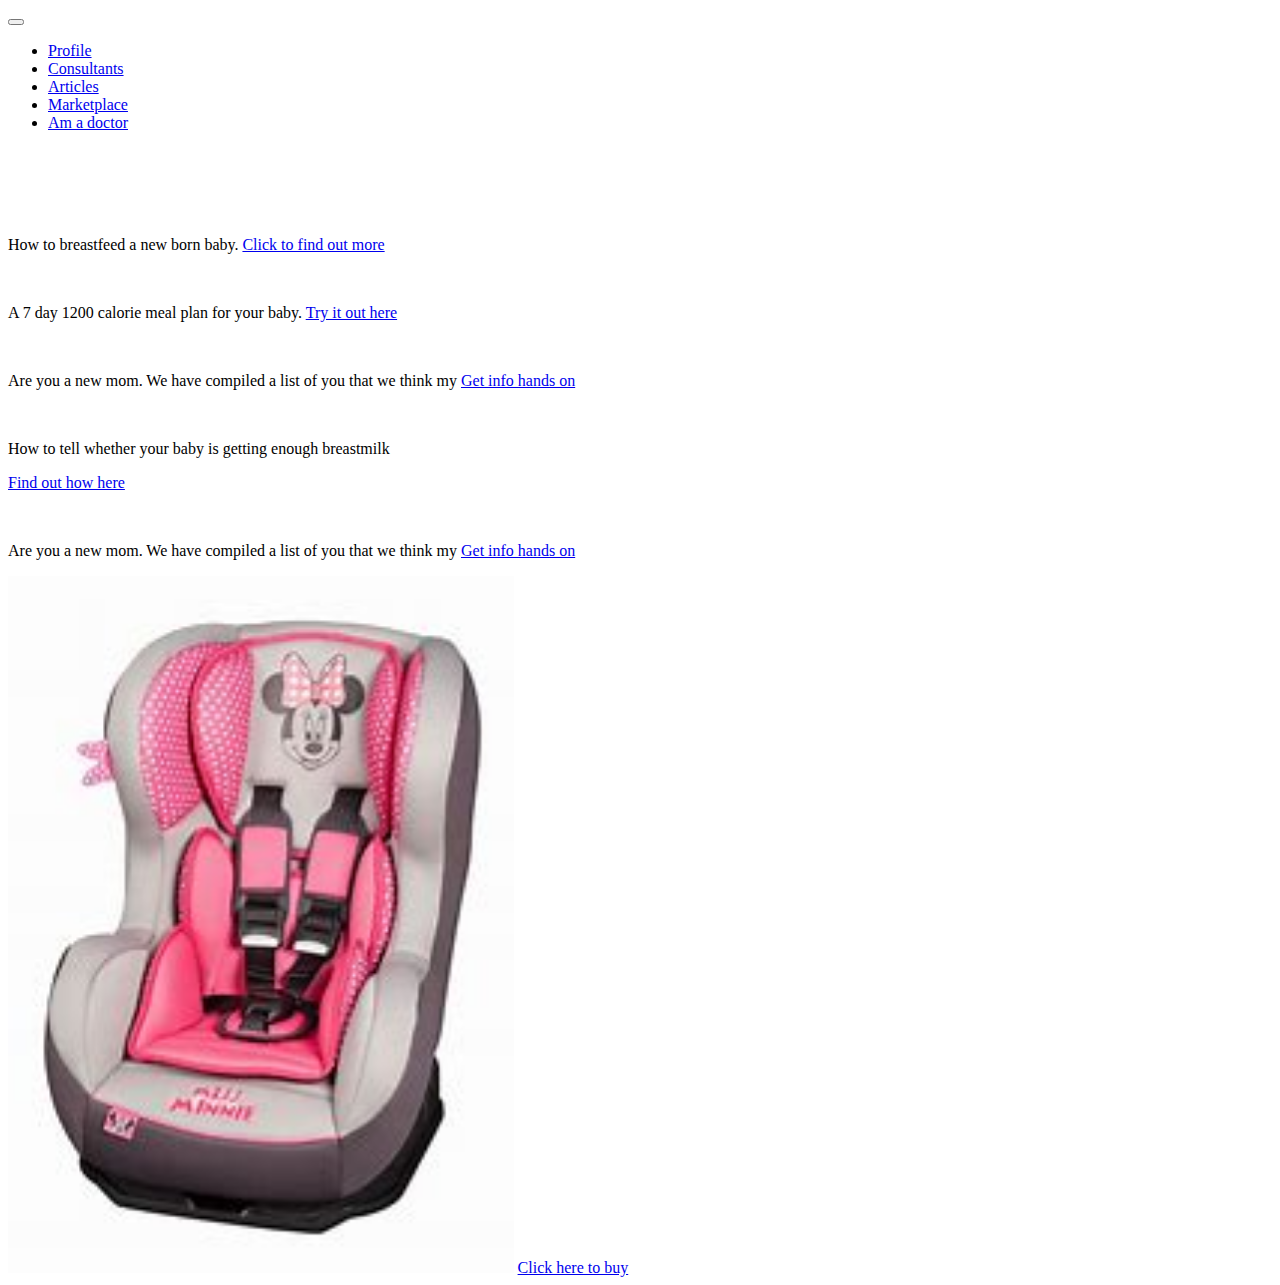
<file: wajaWazito/landing.html>
<!doctype html>
<html lang="en">

<head>
    <!-- Required meta tags -->
    <meta charset="utf-8">
    <meta name="viewport" content="width=device-width, initial-scale=1, shrink-to-fit=no">

    <!-- Bootstrap CSS -->
    <link rel="stylesheet" href="https://stackpath.bootstrapcdn.com/bootstrap/4.1.0/css/bootstrap.min.css" integrity="sha384-9gVQ4dYFwwWSjIDZnLEWnxCjeSWFphJiwGPXr1jddIhOegiu1FwO5qRGvFXOdJZ4" crossorigin="anonymous">
    <link rel="stylesheet" type="text/css" href="landing.css">
    <title>Chama cha wamama</title>
</head>

<body class="container">

    <header>

        <nav class="navbar fixed-top navbar-expand-sm navbar-dark bg-dark">
            <button class="navbar-toggler" type="button" data-toggle="collapse" data-target="#nav-content" aria-controls="nav-content" aria-expanded="false" aria-label="Toggle navigation">
                    <span class="navbar-toggler-icon"></span>
                    </button>


            <div class="collapse navbar-collapse" id="nav-content">
                <ul class="navbar-nav">
                    <li class="nav-item ">
                        <a class="nav-link" href="# ">Profile</a>
                    </li>
                    <li class="nav-item">
                        <a class="nav-link" href="docinterface.html">Consultants</a>
                    </li>
                    <li class="nav-item">
                        <a class="nav-link active" href="#">Articles</a>
                    </li>
                    <li class="nav-item">
                        <a class="nav-link" href="#">Marketplace</a>
                    </li>
                    <li class="nav-item">
                        <a class="nav-link" href="#">Am a doctor</a>
                    </li>
                </ul>
        </nav>
    </header><br><br><br>
    <br>
    <div class="main">
        <div class="card" style="width: 50%; border-color:green;">

            <div class="card-body">

                <p class="card-text">How to breastfeed a new born baby.
                    <a href="https://l.facebook.com/l.php?u=https%3A%2F%2Fbrzaiukusnajela.blogspot.com%2F2016%2F11%2Fhow-to-breastfeed-newborn-baby-and-how.html&h=ATP5e08A1e66tSZpcynbHpDAX7RzmIB7uxhWnyu_jjqbQU5qQRVhhawiV9k0wqzyE2Dk6vyML4oBPuMaghLu0yPKP7fef3kxRUUu5gtnt4loHF1GB9-E1N1LAH_b9H3Pno-kAUkX">Click to find out more</a>
                </p>
            </div>
        </div>

        <br>
        <div class="card" style="width: 50%; border-color: green;">

            <div class="card-body">

                <p class="card-text">A 7 day 1200 calorie meal plan for your baby.
                    <a href="https://l.facebook.com/l.php?u=https%3A%2F%2Fbrzaiukusnajela.blogspot.com%2F2016%2F10%2Fa-7-day-1200-calorie-meal-plan.html&h=ATMorFm9AGcDVOKxvkyUGHGS6pe794UfbCSank06sqsRrsiKBNq0bUQ4jAgf6gg5B4X_CnJxtQpAyomVsyJVGfm9ckLSjd1kisXVPFLY-DjM9CY9DGXgwzyV7tw">Try it out here</a>
                </p>
            </div>
        </div><br>
        <div class="card" style="width: 50%; border-color: green;">

            <div class="card-body">

                <p class="card-text">Are you a new mom. We have compiled a list of you that we think my
                    <a href="https://www.facebook.com/PregnantMothers/?fref=mentions">Get info hands on</a>
                </p>
            </div>
        </div><br>
        <div class="card" style="width: 50%; border-color: green;">

            <div class="card-body">

                <p class="card-text">How to tell whether your baby is getting enough breastmilk</p>
                <a href=https://l.facebook.com/l.php?u=https%3A%2F%2Fbrzaiukusnajela.blogspot.com%2F2017%2F02%2Fhow-to-tell-whether-your-babys-getting.html&h=ATONRO4soHUmRvW1FgJRYujxe_lReD_Y5EB0CF4pMETRP8ybL2-boKXPt81wFUZnjcJoWO2QFR0nGXJZ6z2a4fjR2Vd40UQyDwHKIwEI10iRxowKn_19pZFEVpk>Find out how here</a>
                </p>
            </div>
        </div><br>
        <div class="card" style="width: 50%; border-color: green;">

            <div class="card-body">

                <p class="card-text">Are you a new mom. We have compiled a list of you that we think my
                    <a href="https://www.facebook.com/PregnantMothers/?fref=mentions">Get info hands on</a>
                </p>
            </div>
        </div>
        <div class="ads">
            <img src="advert.jpg" alt="" height="40%" width="40%">
            <script>
                div.ads

                {
                    float: right;
                }
            </script>
            <a href="https://www.amazon.com/Diono-Radian-Convertible-Black-Scarlet/dp/B076PS65VF/ref=sr_1_2_sspa?s=baby-products&ie=UTF8&qid=1524288908&sr=1-2-spons&keywords=car+seats&psc=1">Click here to buy</a>
        </div>
    </div>
    <!-- jQuery first, then Popper.js, then Bootstrap JS -->
    <script src="https://code.jquery.com/jquery-3.3.1.slim.min.js" integrity="sha384-q8i/X+965DzO0rT7abK41JStQIAqVgRVzpbzo5smXKp4YfRvH+8abtTE1Pi6jizo" crossorigin="anonymous"></script>
    <script src="https://cdnjs.cloudflare.com/ajax/libs/popper.js/1.14.0/umd/popper.min.js" integrity="sha384-cs/chFZiN24E4KMATLdqdvsezGxaGsi4hLGOzlXwp5UZB1LY//20VyM2taTB4QvJ" crossorigin="anonymous"></script>
    <script src="https://stackpath.bootstrapcdn.com/bootstrap/4.1.0/js/bootstrap.min.js" integrity="sha384-uefMccjFJAIv6A+rW+L4AHf99KvxDjWSu1z9VI8SKNVmz4sk7buKt/6v9KI65qnm" crossorigin="anonymous"></script>
</body>

</html>
</file>
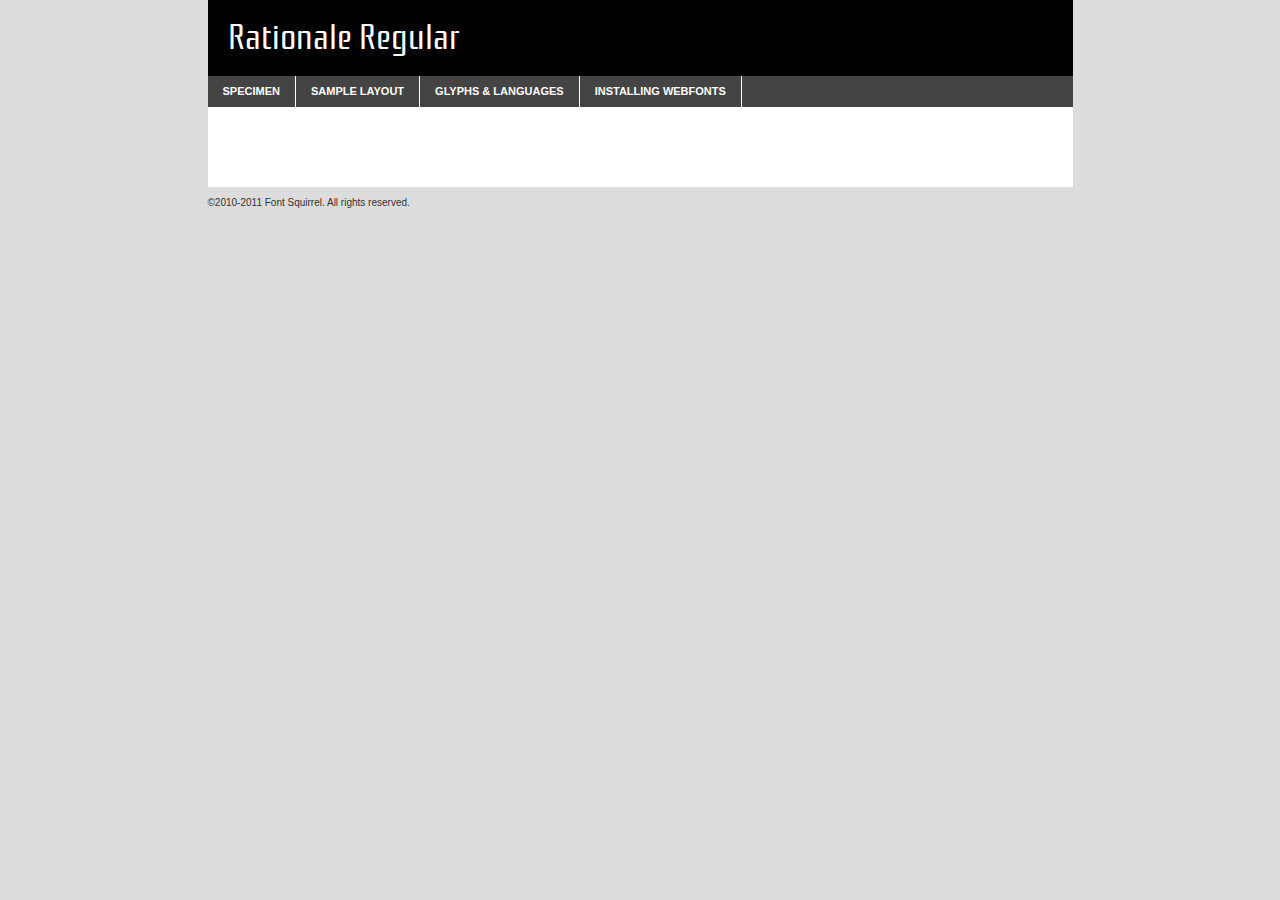
<file: wampthemes/modern/fonts/rationale-regular-demo.html>
<!DOCTYPE html PUBLIC "-//W3C//DTD XHTML 1.0 Transitional//EN"
	"http://www.w3.org/TR/xhtml1/DTD/xhtml1-transitional.dtd">

<html xmlns="http://www.w3.org/1999/xhtml" xml:lang="en" lang="en">
<head>
	<meta http-equiv="Content-Type" content="text/html; charset=utf-8" />
	<script src="http://ajax.googleapis.com/ajax/libs/jquery/1.7.2/jquery.min.js" type="text/javascript" charset="utf-8"></script>
	<script src="specimen_files/easytabs.js" type="text/javascript" charset="utf-8"></script>
	<link rel="stylesheet" href="specimen_files/specimen_stylesheet.css" type="text/css" charset="utf-8" />
	<link rel="stylesheet" href="stylesheet.css" type="text/css" charset="utf-8" />

	<style type="text/css">
					body{
				font-family: 'rationaleregular';
							}
		</style>

	<title>Rationale Regular Specimen</title>
	
	
	<script type="text/javascript" charset="utf-8">
		$(document).ready(function() {
			$('#container').easyTabs({defaultContent:1});
		});
	</script>
</head>

<body>
<div id="container">
	<div id="header">
		Rationale Regular	</div>
	<ul class="tabs">
		<li><a href="#specimen">Specimen</a></li>
		<li><a href="#layout">Sample Layout</a></li>
				<li><a href="#glyphs">Glyphs &amp; Languages</a></li>
		<li><a href="#installing">Installing Webfonts</a></li>
		
	</ul>
	
	<div id="main_content">

		
			<div id="specimen">
		
				<div class="section">
					<div class="grid12 firstcol">
						<div class="huge">AaBb</div>
					</div>
				</div>
		
				<div class="section">
					<div class="glyph_range">A&#x200B;B&#x200b;C&#x200b;D&#x200b;E&#x200b;F&#x200b;G&#x200b;H&#x200b;I&#x200b;J&#x200b;K&#x200b;L&#x200b;M&#x200b;N&#x200b;O&#x200b;P&#x200b;Q&#x200b;R&#x200b;S&#x200b;T&#x200b;U&#x200b;V&#x200b;W&#x200b;X&#x200b;Y&#x200b;Z&#x200b;a&#x200b;b&#x200b;c&#x200b;d&#x200b;e&#x200b;f&#x200b;g&#x200b;h&#x200b;i&#x200b;j&#x200b;k&#x200b;l&#x200b;m&#x200b;n&#x200b;o&#x200b;p&#x200b;q&#x200b;r&#x200b;s&#x200b;t&#x200b;u&#x200b;v&#x200b;w&#x200b;x&#x200b;y&#x200b;z&#x200b;1&#x200b;2&#x200b;3&#x200b;4&#x200b;5&#x200b;6&#x200b;7&#x200b;8&#x200b;9&#x200b;0&#x200b;&amp;&#x200b;.&#x200b;,&#x200b;?&#x200b;!&#x200b;&#64;&#x200b;(&#x200b;)&#x200b;#&#x200b;$&#x200b;%&#x200b;*&#x200b;+&#x200b;-&#x200b;=&#x200b;:&#x200b;;</div>
				</div>
				<div class="section">
					<div class="grid12 firstcol">
						<table class="sample_table">
							<tr><td>10</td><td class="size10">abcdefghijklmnopqrstuvwxyzABCDEFGHIJKLMNOPQRSTUVWXYZ0123456789abcdefghijklmnopqrstuvwxyzABCDEFGHIJKLMNOPQRSTUVWXYZ0123456789abcdefghijklmnopqrstuvwxyzABCDEFGHIJKLMNOPQRSTUVWXYZ</td></tr>
							<tr><td>11</td><td class="size11">abcdefghijklmnopqrstuvwxyzABCDEFGHIJKLMNOPQRSTUVWXYZ0123456789abcdefghijklmnopqrstuvwxyzABCDEFGHIJKLMNOPQRSTUVWXYZ0123456789abcdefghijklmnopqrstuvwxyzABCDEFGHIJKLMNOPQRSTUVWXYZ</td></tr>
							<tr><td>12</td><td class="size12">abcdefghijklmnopqrstuvwxyzABCDEFGHIJKLMNOPQRSTUVWXYZ0123456789abcdefghijklmnopqrstuvwxyzABCDEFGHIJKLMNOPQRSTUVWXYZ0123456789abcdefghijklmnopqrstuvwxyzABCDEFGHIJKLMNOPQRSTUVWXYZ</td></tr>
							<tr><td>13</td><td class="size13">abcdefghijklmnopqrstuvwxyzABCDEFGHIJKLMNOPQRSTUVWXYZ0123456789abcdefghijklmnopqrstuvwxyzABCDEFGHIJKLMNOPQRSTUVWXYZ0123456789abcdefghijklmnopqrstuvwxyzABCDEFGHIJKLMNOPQRSTUVWXYZ</td></tr>
							<tr><td>14</td><td class="size14">abcdefghijklmnopqrstuvwxyzABCDEFGHIJKLMNOPQRSTUVWXYZ0123456789abcdefghijklmnopqrstuvwxyzABCDEFGHIJKLMNOPQRSTUVWXYZ0123456789abcdefghijklmnopqrstuvwxyzABCDEFGHIJKLMNOPQRSTUVWXYZ</td></tr>
							<tr><td>16</td><td class="size16">abcdefghijklmnopqrstuvwxyzABCDEFGHIJKLMNOPQRSTUVWXYZ0123456789abcdefghijklmnopqrstuvwxyzABCDEFGHIJKLMNOPQRSTUVWXYZ</td></tr>
							<tr><td>18</td><td class="size18">abcdefghijklmnopqrstuvwxyzABCDEFGHIJKLMNOPQRSTUVWXYZ0123456789abcdefghijklmnopqrstuvwxyzABCDEFGHIJKLMNOPQRSTUVWXYZ</td></tr>
							<tr><td>20</td><td class="size20">abcdefghijklmnopqrstuvwxyzABCDEFGHIJKLMNOPQRSTUVWXYZ0123456789abcdefghijklmnopqrstuvwxyzABCDEFGHIJKLMNOPQRSTUVWXYZ</td></tr>
							<tr><td>24</td><td class="size24">abcdefghijklmnopqrstuvwxyzABCDEFGHIJKLMNOPQRSTUVWXYZ0123456789abcdefghijklmnopqrstuvwxyzABCDEFGHIJKLMNOPQRSTUVWXYZ</td></tr>
							<tr><td>30</td><td class="size30">abcdefghijklmnopqrstuvwxyzABCDEFGHIJKLMNOPQRSTUVWXYZ0123456789abcdefghijklmnopqrstuvwxyzABCDEFGHIJKLMNOPQRSTUVWXYZ</td></tr>
							<tr><td>36</td><td class="size36">abcdefghijklmnopqrstuvwxyzABCDEFGHIJKLMNOPQRSTUVWXYZ0123456789abcdefghijklmnopqrstuvwxyzABCDEFGHIJKLMNOPQRSTUVWXYZ</td></tr>
							<tr><td>48</td><td class="size48">abcdefghijklmnopqrstuvwxyzABCDEFGHIJKLMNOPQRSTUVWXYZ0123456789abcdefghijklmnopqrstuvwxyzABCDEFGHIJKLMNOPQRSTUVWXYZ</td></tr>
							<tr><td>60</td><td class="size60">abcdefghijklmnopqrstuvwxyzABCDEFGHIJKLMNOPQRSTUVWXYZ0123456789abcdefghijklmnopqrstuvwxyzABCDEFGHIJKLMNOPQRSTUVWXYZ</td></tr>
							<tr><td>72</td><td class="size72">abcdefghijklmnopqrstuvwxyzABCDEFGHIJKLMNOPQRSTUVWXYZ0123456789abcdefghijklmnopqrstuvwxyzABCDEFGHIJKLMNOPQRSTUVWXYZ</td></tr>
							<tr><td>90</td><td class="size90">abcdefghijklmnopqrstuvwxyzABCDEFGHIJKLMNOPQRSTUVWXYZ0123456789abcdefghijklmnopqrstuvwxyzABCDEFGHIJKLMNOPQRSTUVWXYZ</td></tr>
						</table>
				
					</div>
			
				</div>
		
		
		
								<div class="section" id="bodycomparison">


										<div id="xheight">
				<div class="fontbody">&#x25FC;&#x25FC;&#x25FC;&#x25FC;&#x25FC;&#x25FC;&#x25FC;&#x25FC;&#x25FC;&#x25FC;&#x25FC;&#x25FC;&#x25FC;&#x25FC;&#x25FC;&#x25FC;&#x25FC;&#x25FC;&#x25FC;&#x25FC;&#x25FC;&#x25FC;&#x25FC;&#x25FC;&#x25FC;&#x25FC;&#x25FC;&#x25FC;&#x25FC;&#x25FC;&#x25FC;&#x25FC;&#x25FC;&#x25FC;&#x25FC;&#x25FC;&#x25FC;&#x25FC;&#x25FC;&#x25FC;&#x25FC;&#x25FC;&#x25FC;&#x25FC;&#x25FC;&#x25FC;&#x25FC;&#x25FC;&#x25FC;&#x25FC;&#x25FC;&#x25FC;&#x25FC;&#x25FC;&#x25FC;&#x25FC;&#x25FC;&#x25FC;&#x25FC;&#x25FC;&#x25FC;&#x25FC;&#x25FC;&#x25FC;&#x25FC;&#x25FC;&#x25FC;&#x25FC;&#x25FC;&#x25FC;&#x25FC;&#x25FC;&#x25FC;&#x25FC;&#x25FC;&#x25FC;&#x25FC;&#x25FC;&#x25FC;&#x25FC;&#x25FC;&#x25FC;&#x25FC;&#x25FC;&#x25FC;&#x25FC;&#x25FC;&#x25FC;&#x25FC;&#x25FC;&#x25FC;&#x25FC;&#x25FC;&#x25FC;&#x25FC;&#x25FC;&#x25FC;&#x25FC;&#x25FC;body</div><div class="arialbody">body</div><div class="verdanabody">body</div><div class="georgiabody">body</div></div>
										<div class="fontbody" style="z-index:1">
											body<span>Rationale Regular</span>
										</div>
										<div class="arialbody" style="z-index:1">
											body<span>Arial</span>
										</div>
										<div class="verdanabody" style="z-index:1">
											body<span>Verdana</span>
										</div>
										<div class="georgiabody" style="z-index:1">
											body<span>Georgia</span>
										</div>



								</div>
		
		
				<div class="section psample psample_row1" id="">
					
					<div class="grid2 firstcol">
						<p class="size10"><span>10.</span>Aenean lacinia bibendum nulla sed consectetur. Fusce dapibus, tellus ac cursus commodo, tortor mauris condimentum nibh, ut fermentum massa justo sit amet risus. Nullam id dolor id nibh ultricies vehicula ut id elit. Cum sociis natoque penatibus et magnis dis parturient montes, nascetur ridiculus mus. Nulla vitae elit libero, a pharetra augue.</p>
			
					</div>
					<div class="grid3">
						<p class="size11"><span>11.</span>Aenean lacinia bibendum nulla sed consectetur. Fusce dapibus, tellus ac cursus commodo, tortor mauris condimentum nibh, ut fermentum massa justo sit amet risus. Nullam id dolor id nibh ultricies vehicula ut id elit. Cum sociis natoque penatibus et magnis dis parturient montes, nascetur ridiculus mus. Nulla vitae elit libero, a pharetra augue.</p>
			
					</div>
					<div class="grid3">
						<p class="size12"><span>12.</span>Aenean lacinia bibendum nulla sed consectetur. Fusce dapibus, tellus ac cursus commodo, tortor mauris condimentum nibh, ut fermentum massa justo sit amet risus. Nullam id dolor id nibh ultricies vehicula ut id elit. Cum sociis natoque penatibus et magnis dis parturient montes, nascetur ridiculus mus. Nulla vitae elit libero, a pharetra augue.</p>
			
					</div>
					<div class="grid4">
						<p class="size13"><span>13.</span>Aenean lacinia bibendum nulla sed consectetur. Fusce dapibus, tellus ac cursus commodo, tortor mauris condimentum nibh, ut fermentum massa justo sit amet risus. Nullam id dolor id nibh ultricies vehicula ut id elit. Cum sociis natoque penatibus et magnis dis parturient montes, nascetur ridiculus mus. Nulla vitae elit libero, a pharetra augue.</p>
			
					</div>
					<div class="white_blend"></div>
					
				</div>
				<div class="section psample psample_row2" id="">
					<div class="grid3 firstcol">
						<p class="size14"><span>14.</span>Aenean lacinia bibendum nulla sed consectetur. Fusce dapibus, tellus ac cursus commodo, tortor mauris condimentum nibh, ut fermentum massa justo sit amet risus. Nullam id dolor id nibh ultricies vehicula ut id elit. Cum sociis natoque penatibus et magnis dis parturient montes, nascetur ridiculus mus. Nulla vitae elit libero, a pharetra augue.</p>
			
					</div>
					<div class="grid4">
						<p class="size16"><span>16.</span>Aenean lacinia bibendum nulla sed consectetur. Fusce dapibus, tellus ac cursus commodo, tortor mauris condimentum nibh, ut fermentum massa justo sit amet risus. Nullam id dolor id nibh ultricies vehicula ut id elit. Cum sociis natoque penatibus et magnis dis parturient montes, nascetur ridiculus mus. Nulla vitae elit libero, a pharetra augue.</p>
			
					</div>
					<div class="grid5">
						<p class="size18"><span>18.</span>Aenean lacinia bibendum nulla sed consectetur. Fusce dapibus, tellus ac cursus commodo, tortor mauris condimentum nibh, ut fermentum massa justo sit amet risus. Nullam id dolor id nibh ultricies vehicula ut id elit. Cum sociis natoque penatibus et magnis dis parturient montes, nascetur ridiculus mus. Nulla vitae elit libero, a pharetra augue.</p>
			
					</div>

					<div class="white_blend"></div>

				</div>
				
				<div class="section psample psample_row3" id="">
					<div class="grid5 firstcol">
						<p class="size20"><span>20.</span>Aenean lacinia bibendum nulla sed consectetur. Fusce dapibus, tellus ac cursus commodo, tortor mauris condimentum nibh, ut fermentum massa justo sit amet risus. Nullam id dolor id nibh ultricies vehicula ut id elit. Cum sociis natoque penatibus et magnis dis parturient montes, nascetur ridiculus mus. Nulla vitae elit libero, a pharetra augue.</p>
					</div>
					<div class="grid7">
						<p class="size24"><span>24.</span>Aenean lacinia bibendum nulla sed consectetur. Fusce dapibus, tellus ac cursus commodo, tortor mauris condimentum nibh, ut fermentum massa justo sit amet risus. Nullam id dolor id nibh ultricies vehicula ut id elit. Cum sociis natoque penatibus et magnis dis parturient montes, nascetur ridiculus mus. Nulla vitae elit libero, a pharetra augue.</p>
					</div>
					
					<div class="white_blend"></div>
					
				</div>
				
				<div class="section psample psample_row4" id="">
					<div class="grid12 firstcol">
						<p class="size30"><span>30.</span>Aenean lacinia bibendum nulla sed consectetur. Fusce dapibus, tellus ac cursus commodo, tortor mauris condimentum nibh, ut fermentum massa justo sit amet risus. Nullam id dolor id nibh ultricies vehicula ut id elit. Cum sociis natoque penatibus et magnis dis parturient montes, nascetur ridiculus mus. Nulla vitae elit libero, a pharetra augue.</p>
					</div>
					<div class="white_blend"></div>
					
				</div>
				
				
				
				<div class="section psample psample_row1 fullreverse">
					<div class="grid2 firstcol">
						<p class="size10"><span>10.</span>Aenean lacinia bibendum nulla sed consectetur. Fusce dapibus, tellus ac cursus commodo, tortor mauris condimentum nibh, ut fermentum massa justo sit amet risus. Nullam id dolor id nibh ultricies vehicula ut id elit. Cum sociis natoque penatibus et magnis dis parturient montes, nascetur ridiculus mus. Nulla vitae elit libero, a pharetra augue.</p>
			
					</div>
					<div class="grid3">
						<p class="size11"><span>11.</span>Aenean lacinia bibendum nulla sed consectetur. Fusce dapibus, tellus ac cursus commodo, tortor mauris condimentum nibh, ut fermentum massa justo sit amet risus. Nullam id dolor id nibh ultricies vehicula ut id elit. Cum sociis natoque penatibus et magnis dis parturient montes, nascetur ridiculus mus. Nulla vitae elit libero, a pharetra augue.</p>
			
					</div>
					<div class="grid3">
						<p class="size12"><span>12.</span>Aenean lacinia bibendum nulla sed consectetur. Fusce dapibus, tellus ac cursus commodo, tortor mauris condimentum nibh, ut fermentum massa justo sit amet risus. Nullam id dolor id nibh ultricies vehicula ut id elit. Cum sociis natoque penatibus et magnis dis parturient montes, nascetur ridiculus mus. Nulla vitae elit libero, a pharetra augue.</p>
			
					</div>
					<div class="grid4">
						<p class="size13"><span>13.</span>Aenean lacinia bibendum nulla sed consectetur. Fusce dapibus, tellus ac cursus commodo, tortor mauris condimentum nibh, ut fermentum massa justo sit amet risus. Nullam id dolor id nibh ultricies vehicula ut id elit. Cum sociis natoque penatibus et magnis dis parturient montes, nascetur ridiculus mus. Nulla vitae elit libero, a pharetra augue.</p>
			
					</div>
					<div class="black_blend"></div>
					
				</div>
				
				<div class="section psample psample_row2 fullreverse">
					<div class="grid3 firstcol">
						<p class="size14"><span>14.</span>Aenean lacinia bibendum nulla sed consectetur. Fusce dapibus, tellus ac cursus commodo, tortor mauris condimentum nibh, ut fermentum massa justo sit amet risus. Nullam id dolor id nibh ultricies vehicula ut id elit. Cum sociis natoque penatibus et magnis dis parturient montes, nascetur ridiculus mus. Nulla vitae elit libero, a pharetra augue.</p>
			
					</div>
					<div class="grid4">
						<p class="size16"><span>16.</span>Aenean lacinia bibendum nulla sed consectetur. Fusce dapibus, tellus ac cursus commodo, tortor mauris condimentum nibh, ut fermentum massa justo sit amet risus. Nullam id dolor id nibh ultricies vehicula ut id elit. Cum sociis natoque penatibus et magnis dis parturient montes, nascetur ridiculus mus. Nulla vitae elit libero, a pharetra augue.</p>
			
					</div>
					<div class="grid5">
						<p class="size18"><span>18.</span>Aenean lacinia bibendum nulla sed consectetur. Fusce dapibus, tellus ac cursus commodo, tortor mauris condimentum nibh, ut fermentum massa justo sit amet risus. Nullam id dolor id nibh ultricies vehicula ut id elit. Cum sociis natoque penatibus et magnis dis parturient montes, nascetur ridiculus mus. Nulla vitae elit libero, a pharetra augue.</p>
			
					</div>
					<div class="black_blend"></div>

				</div>
				
				<div class="section psample fullreverse psample_row3" id="">
					<div class="grid5 firstcol">
						<p class="size20"><span>20.</span>Aenean lacinia bibendum nulla sed consectetur. Fusce dapibus, tellus ac cursus commodo, tortor mauris condimentum nibh, ut fermentum massa justo sit amet risus. Nullam id dolor id nibh ultricies vehicula ut id elit. Cum sociis natoque penatibus et magnis dis parturient montes, nascetur ridiculus mus. Nulla vitae elit libero, a pharetra augue.</p>
					</div>
					<div class="grid7">
						<p class="size24"><span>24.</span>Aenean lacinia bibendum nulla sed consectetur. Fusce dapibus, tellus ac cursus commodo, tortor mauris condimentum nibh, ut fermentum massa justo sit amet risus. Nullam id dolor id nibh ultricies vehicula ut id elit. Cum sociis natoque penatibus et magnis dis parturient montes, nascetur ridiculus mus. Nulla vitae elit libero, a pharetra augue.</p>
					</div>
					
					<div class="black_blend"></div>
					
				</div>
				
				<div class="section psample fullreverse psample_row4" id="" style="border-bottom: 20px #000 solid;">
					<div class="grid12 firstcol">
						<p class="size30"><span>30.</span>Aenean lacinia bibendum nulla sed consectetur. Fusce dapibus, tellus ac cursus commodo, tortor mauris condimentum nibh, ut fermentum massa justo sit amet risus. Nullam id dolor id nibh ultricies vehicula ut id elit. Cum sociis natoque penatibus et magnis dis parturient montes, nascetur ridiculus mus. Nulla vitae elit libero, a pharetra augue.</p>
					</div>
					<div class="black_blend"></div>
					
				</div>
				
				
				
				
			</div>
			
			<div id="layout">
				
				<div class="section">
					
					<div class="grid12 firstcol">
						<h1>Lorem Ipsum Dolor</h1>
						<h2>Etiam porta sem malesuada magna mollis euismod</h2>
						
						<p class="byline">By <a href="#link">Aenean Lacinia</a></p>
					</div>
				</div>
				<div class="section">
					<div class="grid8 firstcol">
						<p class="large">Donec sed odio dui. Morbi leo risus, porta ac consectetur ac, vestibulum at eros. Fusce dapibus, tellus ac cursus commodo, tortor mauris condimentum nibh, ut fermentum massa justo sit amet risus. </p>

						
						<h3>Pellentesque ornare sem</h3>

						<p>Maecenas sed diam eget risus varius blandit sit amet non magna. Maecenas faucibus mollis interdum. Donec ullamcorper nulla non metus auctor fringilla. Nullam id dolor id nibh ultricies vehicula ut id elit. Nullam id dolor id nibh ultricies vehicula ut id elit. </p>

						<p>Aenean eu leo quam. Pellentesque ornare sem lacinia quam venenatis vestibulum. Lorem ipsum dolor sit amet, consectetur adipiscing elit. Cum sociis natoque penatibus et magnis dis parturient montes, nascetur ridiculus mus. </p>

						<p>Nulla vitae elit libero, a pharetra augue. Praesent commodo cursus magna, vel scelerisque nisl consectetur et. Aenean lacinia bibendum nulla sed consectetur. </p>

						<p>Nullam quis risus eget urna mollis ornare vel eu leo. Nullam quis risus eget urna mollis ornare vel eu leo. Maecenas sed diam eget risus varius blandit sit amet non magna. Donec ullamcorper nulla non metus auctor fringilla. </p>

						<h3>Cras mattis consectetur</h3>

						<p>Aenean eu leo quam. Pellentesque ornare sem lacinia quam venenatis vestibulum. Aenean lacinia bibendum nulla sed consectetur. Integer posuere erat a ante venenatis dapibus posuere velit aliquet. Cras mattis consectetur purus sit amet fermentum. </p>

						<p>Nullam id dolor id nibh ultricies vehicula ut id elit. Nullam quis risus eget urna mollis ornare vel eu leo. Cras mattis consectetur purus sit amet fermentum.</p>
					</div>
					
					<div class="grid4 sidebar">
						
						<div class="box reverse">
							<p class="last">Nullam quis risus eget urna mollis ornare vel eu leo. Donec ullamcorper nulla non metus auctor fringilla. Cras mattis consectetur purus sit amet fermentum. Sed posuere consectetur est at lobortis. Lorem ipsum dolor sit amet, consectetur adipiscing elit. </p>
						</div>
						
						<p class="caption">Maecenas sed diam eget risus varius.</p>

						<p>Vestibulum id ligula porta felis euismod semper. Integer posuere erat a ante venenatis dapibus posuere velit aliquet. Vestibulum id ligula porta felis euismod semper. Sed posuere consectetur est at lobortis. Maecenas sed diam eget risus varius blandit sit amet non magna. Fusce dapibus, tellus ac cursus commodo, tortor mauris condimentum nibh, ut fermentum massa justo sit amet risus. </p>

					

						<p>Duis mollis, est non commodo luctus, nisi erat porttitor ligula, eget lacinia odio sem nec elit. Aenean lacinia bibendum nulla sed consectetur. Vivamus sagittis lacus vel augue laoreet rutrum faucibus dolor auctor. Aenean lacinia bibendum nulla sed consectetur. Nullam quis risus eget urna mollis ornare vel eu leo. </p>

						<p>Praesent commodo cursus magna, vel scelerisque nisl consectetur et. Donec ullamcorper nulla non metus auctor fringilla. Maecenas faucibus mollis interdum. Fusce dapibus, tellus ac cursus commodo, tortor mauris condimentum nibh, ut fermentum massa justo sit amet risus. </p>

					</div>
				</div>
				
			</div>


			



		<div id="glyphs">
			<div class="section">
				<div class="grid12 firstcol">
			
				<h1>Language Support</h1>
				<p>The subset of Rationale Regular in this kit supports the following languages:<br />
			
					Albanian, Basque, Breton, Chamorro, Danish, English, Faroese, Finnish, Frisian, Galician, German, Icelandic, Italian, Malagasy, Norwegian, Portuguese, Spanish, Swedish				</p>
				<h1>Glyph Chart</h1>
				<p>The subset of Rationale Regular in this kit includes all the glyphs listed below. Unicode entities are included above each glyph to help you insert individual characters into your layout.</p>
				<div id="glyph_chart">
			
																				 <div><p>&amp;#13;</p>&#13;</div>
																				 <div><p>&amp;#32;</p>&#32;</div>
																				 <div><p>&amp;#33;</p>&#33;</div>
																				 <div><p>&amp;#34;</p>&#34;</div>
																				 <div><p>&amp;#35;</p>&#35;</div>
																				 <div><p>&amp;#36;</p>&#36;</div>
																				 <div><p>&amp;#37;</p>&#37;</div>
																				 <div><p>&amp;#38;</p>&#38;</div>
																				 <div><p>&amp;#39;</p>&#39;</div>
																				 <div><p>&amp;#40;</p>&#40;</div>
																				 <div><p>&amp;#41;</p>&#41;</div>
																				 <div><p>&amp;#42;</p>&#42;</div>
																				 <div><p>&amp;#43;</p>&#43;</div>
																				 <div><p>&amp;#44;</p>&#44;</div>
																				 <div><p>&amp;#45;</p>&#45;</div>
																				 <div><p>&amp;#46;</p>&#46;</div>
																				 <div><p>&amp;#47;</p>&#47;</div>
																				 <div><p>&amp;#48;</p>&#48;</div>
																				 <div><p>&amp;#49;</p>&#49;</div>
																				 <div><p>&amp;#50;</p>&#50;</div>
																				 <div><p>&amp;#51;</p>&#51;</div>
																				 <div><p>&amp;#52;</p>&#52;</div>
																				 <div><p>&amp;#53;</p>&#53;</div>
																				 <div><p>&amp;#54;</p>&#54;</div>
																				 <div><p>&amp;#55;</p>&#55;</div>
																				 <div><p>&amp;#56;</p>&#56;</div>
																				 <div><p>&amp;#57;</p>&#57;</div>
																				 <div><p>&amp;#58;</p>&#58;</div>
																				 <div><p>&amp;#59;</p>&#59;</div>
																				 <div><p>&amp;#60;</p>&#60;</div>
																				 <div><p>&amp;#61;</p>&#61;</div>
																				 <div><p>&amp;#62;</p>&#62;</div>
																				 <div><p>&amp;#63;</p>&#63;</div>
																				 <div><p>&amp;#64;</p>&#64;</div>
																				 <div><p>&amp;#65;</p>&#65;</div>
																				 <div><p>&amp;#66;</p>&#66;</div>
																				 <div><p>&amp;#67;</p>&#67;</div>
																				 <div><p>&amp;#68;</p>&#68;</div>
																				 <div><p>&amp;#69;</p>&#69;</div>
																				 <div><p>&amp;#70;</p>&#70;</div>
																				 <div><p>&amp;#71;</p>&#71;</div>
																				 <div><p>&amp;#72;</p>&#72;</div>
																				 <div><p>&amp;#73;</p>&#73;</div>
																				 <div><p>&amp;#74;</p>&#74;</div>
																				 <div><p>&amp;#75;</p>&#75;</div>
																				 <div><p>&amp;#76;</p>&#76;</div>
																				 <div><p>&amp;#77;</p>&#77;</div>
																				 <div><p>&amp;#78;</p>&#78;</div>
																				 <div><p>&amp;#79;</p>&#79;</div>
																				 <div><p>&amp;#80;</p>&#80;</div>
																				 <div><p>&amp;#81;</p>&#81;</div>
																				 <div><p>&amp;#82;</p>&#82;</div>
																				 <div><p>&amp;#83;</p>&#83;</div>
																				 <div><p>&amp;#84;</p>&#84;</div>
																				 <div><p>&amp;#85;</p>&#85;</div>
																				 <div><p>&amp;#86;</p>&#86;</div>
																				 <div><p>&amp;#87;</p>&#87;</div>
																				 <div><p>&amp;#88;</p>&#88;</div>
																				 <div><p>&amp;#89;</p>&#89;</div>
																				 <div><p>&amp;#90;</p>&#90;</div>
																				 <div><p>&amp;#91;</p>&#91;</div>
																				 <div><p>&amp;#92;</p>&#92;</div>
																				 <div><p>&amp;#93;</p>&#93;</div>
																				 <div><p>&amp;#94;</p>&#94;</div>
																				 <div><p>&amp;#95;</p>&#95;</div>
																				 <div><p>&amp;#96;</p>&#96;</div>
																				 <div><p>&amp;#97;</p>&#97;</div>
																				 <div><p>&amp;#98;</p>&#98;</div>
																				 <div><p>&amp;#99;</p>&#99;</div>
																				 <div><p>&amp;#100;</p>&#100;</div>
																				 <div><p>&amp;#101;</p>&#101;</div>
																				 <div><p>&amp;#102;</p>&#102;</div>
																				 <div><p>&amp;#103;</p>&#103;</div>
																				 <div><p>&amp;#104;</p>&#104;</div>
																				 <div><p>&amp;#105;</p>&#105;</div>
																				 <div><p>&amp;#106;</p>&#106;</div>
																				 <div><p>&amp;#107;</p>&#107;</div>
																				 <div><p>&amp;#108;</p>&#108;</div>
																				 <div><p>&amp;#109;</p>&#109;</div>
																				 <div><p>&amp;#110;</p>&#110;</div>
																				 <div><p>&amp;#111;</p>&#111;</div>
																				 <div><p>&amp;#112;</p>&#112;</div>
																				 <div><p>&amp;#113;</p>&#113;</div>
																				 <div><p>&amp;#114;</p>&#114;</div>
																				 <div><p>&amp;#115;</p>&#115;</div>
																				 <div><p>&amp;#116;</p>&#116;</div>
																				 <div><p>&amp;#117;</p>&#117;</div>
																				 <div><p>&amp;#118;</p>&#118;</div>
																				 <div><p>&amp;#119;</p>&#119;</div>
																				 <div><p>&amp;#120;</p>&#120;</div>
																				 <div><p>&amp;#121;</p>&#121;</div>
																				 <div><p>&amp;#122;</p>&#122;</div>
																				 <div><p>&amp;#123;</p>&#123;</div>
																				 <div><p>&amp;#124;</p>&#124;</div>
																				 <div><p>&amp;#125;</p>&#125;</div>
																				 <div><p>&amp;#126;</p>&#126;</div>
																				 <div><p>&amp;#160;</p>&#160;</div>
																				 <div><p>&amp;#161;</p>&#161;</div>
																				 <div><p>&amp;#162;</p>&#162;</div>
																				 <div><p>&amp;#163;</p>&#163;</div>
																				 <div><p>&amp;#164;</p>&#164;</div>
																				 <div><p>&amp;#165;</p>&#165;</div>
																				 <div><p>&amp;#166;</p>&#166;</div>
																				 <div><p>&amp;#167;</p>&#167;</div>
																				 <div><p>&amp;#168;</p>&#168;</div>
																				 <div><p>&amp;#169;</p>&#169;</div>
																				 <div><p>&amp;#170;</p>&#170;</div>
																				 <div><p>&amp;#171;</p>&#171;</div>
																				 <div><p>&amp;#172;</p>&#172;</div>
																				 <div><p>&amp;#173;</p>&#173;</div>
																				 <div><p>&amp;#174;</p>&#174;</div>
																				 <div><p>&amp;#175;</p>&#175;</div>
																				 <div><p>&amp;#176;</p>&#176;</div>
																				 <div><p>&amp;#177;</p>&#177;</div>
																				 <div><p>&amp;#178;</p>&#178;</div>
																				 <div><p>&amp;#179;</p>&#179;</div>
																				 <div><p>&amp;#180;</p>&#180;</div>
																				 <div><p>&amp;#181;</p>&#181;</div>
																				 <div><p>&amp;#182;</p>&#182;</div>
																				 <div><p>&amp;#183;</p>&#183;</div>
																				 <div><p>&amp;#184;</p>&#184;</div>
																				 <div><p>&amp;#185;</p>&#185;</div>
																				 <div><p>&amp;#186;</p>&#186;</div>
																				 <div><p>&amp;#187;</p>&#187;</div>
																				 <div><p>&amp;#188;</p>&#188;</div>
																				 <div><p>&amp;#189;</p>&#189;</div>
																				 <div><p>&amp;#190;</p>&#190;</div>
																				 <div><p>&amp;#191;</p>&#191;</div>
																				 <div><p>&amp;#192;</p>&#192;</div>
																				 <div><p>&amp;#193;</p>&#193;</div>
																				 <div><p>&amp;#194;</p>&#194;</div>
																				 <div><p>&amp;#195;</p>&#195;</div>
																				 <div><p>&amp;#196;</p>&#196;</div>
																				 <div><p>&amp;#197;</p>&#197;</div>
																				 <div><p>&amp;#198;</p>&#198;</div>
																				 <div><p>&amp;#199;</p>&#199;</div>
																				 <div><p>&amp;#200;</p>&#200;</div>
																				 <div><p>&amp;#201;</p>&#201;</div>
																				 <div><p>&amp;#202;</p>&#202;</div>
																				 <div><p>&amp;#203;</p>&#203;</div>
																				 <div><p>&amp;#204;</p>&#204;</div>
																				 <div><p>&amp;#205;</p>&#205;</div>
																				 <div><p>&amp;#206;</p>&#206;</div>
																				 <div><p>&amp;#207;</p>&#207;</div>
																				 <div><p>&amp;#208;</p>&#208;</div>
																				 <div><p>&amp;#209;</p>&#209;</div>
																				 <div><p>&amp;#210;</p>&#210;</div>
																				 <div><p>&amp;#211;</p>&#211;</div>
																				 <div><p>&amp;#212;</p>&#212;</div>
																				 <div><p>&amp;#213;</p>&#213;</div>
																				 <div><p>&amp;#214;</p>&#214;</div>
																				 <div><p>&amp;#215;</p>&#215;</div>
																				 <div><p>&amp;#216;</p>&#216;</div>
																				 <div><p>&amp;#217;</p>&#217;</div>
																				 <div><p>&amp;#218;</p>&#218;</div>
																				 <div><p>&amp;#219;</p>&#219;</div>
																				 <div><p>&amp;#220;</p>&#220;</div>
																				 <div><p>&amp;#221;</p>&#221;</div>
																				 <div><p>&amp;#222;</p>&#222;</div>
																				 <div><p>&amp;#223;</p>&#223;</div>
																				 <div><p>&amp;#224;</p>&#224;</div>
																				 <div><p>&amp;#225;</p>&#225;</div>
																				 <div><p>&amp;#226;</p>&#226;</div>
																				 <div><p>&amp;#227;</p>&#227;</div>
																				 <div><p>&amp;#228;</p>&#228;</div>
																				 <div><p>&amp;#229;</p>&#229;</div>
																				 <div><p>&amp;#230;</p>&#230;</div>
																				 <div><p>&amp;#231;</p>&#231;</div>
																				 <div><p>&amp;#232;</p>&#232;</div>
																				 <div><p>&amp;#233;</p>&#233;</div>
																				 <div><p>&amp;#234;</p>&#234;</div>
																				 <div><p>&amp;#235;</p>&#235;</div>
																				 <div><p>&amp;#236;</p>&#236;</div>
																				 <div><p>&amp;#237;</p>&#237;</div>
																				 <div><p>&amp;#238;</p>&#238;</div>
																				 <div><p>&amp;#239;</p>&#239;</div>
																				 <div><p>&amp;#240;</p>&#240;</div>
																				 <div><p>&amp;#241;</p>&#241;</div>
																				 <div><p>&amp;#242;</p>&#242;</div>
																				 <div><p>&amp;#243;</p>&#243;</div>
																				 <div><p>&amp;#244;</p>&#244;</div>
																				 <div><p>&amp;#245;</p>&#245;</div>
																				 <div><p>&amp;#246;</p>&#246;</div>
																				 <div><p>&amp;#247;</p>&#247;</div>
																				 <div><p>&amp;#248;</p>&#248;</div>
																				 <div><p>&amp;#249;</p>&#249;</div>
																				 <div><p>&amp;#250;</p>&#250;</div>
																				 <div><p>&amp;#251;</p>&#251;</div>
																				 <div><p>&amp;#252;</p>&#252;</div>
																				 <div><p>&amp;#253;</p>&#253;</div>
																				 <div><p>&amp;#254;</p>&#254;</div>
																				 <div><p>&amp;#255;</p>&#255;</div>
																				 <div><p>&amp;#338;</p>&#338;</div>
																				 <div><p>&amp;#339;</p>&#339;</div>
																				 <div><p>&amp;#710;</p>&#710;</div>
																				 <div><p>&amp;#732;</p>&#732;</div>
																				 <div><p>&amp;#8192;</p>&#8192;</div>
																				 <div><p>&amp;#8193;</p>&#8193;</div>
																				 <div><p>&amp;#8194;</p>&#8194;</div>
																				 <div><p>&amp;#8195;</p>&#8195;</div>
																				 <div><p>&amp;#8196;</p>&#8196;</div>
																				 <div><p>&amp;#8197;</p>&#8197;</div>
																				 <div><p>&amp;#8198;</p>&#8198;</div>
																				 <div><p>&amp;#8199;</p>&#8199;</div>
																				 <div><p>&amp;#8200;</p>&#8200;</div>
																				 <div><p>&amp;#8201;</p>&#8201;</div>
																				 <div><p>&amp;#8202;</p>&#8202;</div>
																				 <div><p>&amp;#8208;</p>&#8208;</div>
																				 <div><p>&amp;#8209;</p>&#8209;</div>
																				 <div><p>&amp;#8210;</p>&#8210;</div>
																				 <div><p>&amp;#8211;</p>&#8211;</div>
																				 <div><p>&amp;#8212;</p>&#8212;</div>
																				 <div><p>&amp;#8216;</p>&#8216;</div>
																				 <div><p>&amp;#8217;</p>&#8217;</div>
																				 <div><p>&amp;#8218;</p>&#8218;</div>
																				 <div><p>&amp;#8220;</p>&#8220;</div>
																				 <div><p>&amp;#8221;</p>&#8221;</div>
																				 <div><p>&amp;#8222;</p>&#8222;</div>
																				 <div><p>&amp;#8226;</p>&#8226;</div>
																				 <div><p>&amp;#8239;</p>&#8239;</div>
																				 <div><p>&amp;#8249;</p>&#8249;</div>
																				 <div><p>&amp;#8250;</p>&#8250;</div>
																				 <div><p>&amp;#8287;</p>&#8287;</div>
																				 <div><p>&amp;#8364;</p>&#8364;</div>
																				 <div><p>&amp;#9724;</p>&#9724;</div>
																																						</div>	
				</div>
		
		
			</div>
		</div>
		
		
		<div id="specs">
			
		</div>
	
		<div id="installing">
			<div class="section">
				<div class="grid7 firstcol">
					<h1>Installing Webfonts</h1>
					
					<p>Webfonts are supported by all major browser platforms but not all in the same way. There are currently four different font formats that must be included in order to target all browsers. This includes TTF, WOFF, EOT and SVG.</p>
					
					<h2>1. Upload your webfonts</h2>
					<p>You must upload your webfont kit to your website. They should be in or near the same directory as your CSS files.</p>
					
					<h2>2. Include the webfont stylesheet</h2>
					<p>A special CSS @font-face declaration helps the various browsers select the appropriate font it needs without causing you a bunch of headaches. Learn more about this syntax by reading the <a href="http://www.fontspring.com/blog/further-hardening-of-the-bulletproof-syntax">Fontspring blog post</a> about it. The code for it is as follows:</p>


<code>
@font-face{ 
	font-family: 'MyWebFont';
	src: url('WebFont.eot');
	src: url('WebFont.eot?#iefix') format('embedded-opentype'),
	     url('WebFont.woff') format('woff'),
	     url('WebFont.ttf') format('truetype'),
	     url('WebFont.svg#webfont') format('svg');
}
</code>

	<p>We've already gone ahead and generated the code for you. All you have to do is link to the stylesheet in your HTML, like this:</p>
	<code>&lt;link rel=&quot;stylesheet&quot; href=&quot;stylesheet.css&quot; type=&quot;text/css&quot; charset=&quot;utf-8&quot; /&gt;</code>

					<h2>3. Modify your own stylesheet</h2>
					<p>To take advantage of your new fonts, you must tell your stylesheet to use them. Look at the original @font-face declaration above and find the property called "font-family." The name linked there will be what you use to reference the font. Prepend that webfont name to the font stack in the "font-family" property, inside the selector you want to change. For example:</p>
<code>p { font-family: 'WebFont', Arial, sans-serif; }</code>

<h2>4. Test</h2>
<p>Getting webfonts to work cross-browser <em>can</em> be tricky. Use the information in the sidebar to help you if you find that fonts aren't loading in a particular browser.</p>
				</div>
				
				<div class="grid5 sidebar">
					<div class="box">
						<h2>Troubleshooting<br />Font-Face Problems</h2>
						<p>Having trouble getting your webfonts to load in your new website? Here are some tips to sort out what might be the problem.</p>

						<h3>Fonts not showing in any browser</h3>

						<p>This sounds like you need to work on the plumbing. You either did not upload the fonts to the correct directory, or you did not link the fonts properly in the CSS. If you've confirmed that all this is correct and you still have a problem, take a look at your .htaccess file and see if requests are getting intercepted.</p>

						<h3>Fonts not loading in iPhone or iPad</h3>

						<p>The most common problem here is that you are serving the fonts from an IIS server. IIS refuses to serve files that have unknown MIME types. If that is the case, you must set the MIME type for SVG to "image/svg+xml" in the server settings. Follow these instructions from Microsoft if you need help.</p>

						<h3>Fonts not loading in Firefox</h3>

						<p>The primary reason for this failure? You are still using a version Firefox older than 3.5. So upgrade already! If that isn't it, then you are very likely serving fonts from a different domain. Firefox requires that all font assets be served from the same domain. Lastly it is possible that you need to add WOFF to your list of MIME types (if you are serving via IIS.)</p>

						<h3>Fonts not loading in IE</h3>

						<p>Are you looking at Internet Explorer on an actual Windows machine or are you cheating by using a service like Adobe BrowserLab? Many of these screenshot services do not render @font-face for IE. Best to test it on a real machine.</p>

						<h3>Fonts not loading in IE9</h3>

						<p>IE9, like Firefox, requires that fonts be served from the same domain as the website. Make sure that is the case.</p>
					</div>
				</div>
			</div>
			
		</div>
	
	</div>
	<div id="footer">
		<p>&copy;2010-2011 Font Squirrel. All rights reserved.</p>
	</div>
</div>
</body>
</html>
</file>
<file: doctor interface/assets/web/assets/mobirise-icons/mobirise-icons.css>
@font-face {
  font-family: 'MobiriseIcons';
  src:  url('mobirise-icons.eot?spat4u');
  src:  url('mobirise-icons.eot?spat4u#iefix') format('embedded-opentype'),
    url('mobirise-icons.ttf?spat4u') format('truetype'),
    url('mobirise-icons.woff?spat4u') format('woff'),
    url('mobirise-icons.svg?spat4u#MobiriseIcons') format('svg');
  font-weight: normal;
  font-style: normal;
}

[class^="mbri-"], [class*=" mbri-"] {
  /* use !important to prevent issues with browser extensions that change fonts */
  font-family: MobiriseIcons !important;
  speak: none;
  font-style: normal;
  font-weight: normal;
  font-variant: normal;
  text-transform: none;
  line-height: 1;

  /* Better Font Rendering =========== */
  -webkit-font-smoothing: antialiased;
  -moz-osx-font-smoothing: grayscale;
}

.mbri-add-submenu:before {
  content: "\e900";
}
.mbri-alert:before {
  content: "\e901";
}
.mbri-align-center:before {
  content: "\e902";
}
.mbri-align-justify:before {
  content: "\e903";
}
.mbri-align-left:before {
  content: "\e904";
}
.mbri-align-right:before {
  content: "\e905";
}
.mbri-android:before {
  content: "\e906";
}
.mbri-apple:before {
  content: "\e907";
}
.mbri-arrow-down:before {
  content: "\e908";
}
.mbri-arrow-next:before {
  content: "\e909";
}
.mbri-arrow-prev:before {
  content: "\e90a";
}
.mbri-arrow-up:before {
  content: "\e90b";
}
.mbri-bold:before {
  content: "\e90c";
}
.mbri-bookmark:before {
  content: "\e90d";
}
.mbri-bootstrap:before {
  content: "\e90e";
}
.mbri-briefcase:before {
  content: "\e90f";
}
.mbri-browse:before {
  content: "\e910";
}
.mbri-bulleted-list:before {
  content: "\e911";
}
.mbri-calendar:before {
  content: "\e912";
}
.mbri-camera:before {
  content: "\e913";
}
.mbri-cart-add:before {
  content: "\e914";
}
.mbri-cart-full:before {
  content: "\e915";
}
.mbri-cash:before {
  content: "\e916";
}
.mbri-change-style:before {
  content: "\e917";
}
.mbri-chat:before {
  content: "\e918";
}
.mbri-clock:before {
  content: "\e919";
}
.mbri-close:before {
  content: "\e91a";
}
.mbri-cloud:before {
  content: "\e91b";
}
.mbri-code:before {
  content: "\e91c";
}
.mbri-contact-form:before {
  content: "\e91d";
}
.mbri-credit-card:before {
  content: "\e91e";
}
.mbri-cursor-click:before {
  content: "\e91f";
}
.mbri-cust-feedback:before {
  content: "\e920";
}
.mbri-database:before {
  content: "\e921";
}
.mbri-delivery:before {
  content: "\e922";
}
.mbri-desktop:before {
  content: "\e923";
}
.mbri-devices:before {
  content: "\e924";
}
.mbri-down:before {
  content: "\e925";
}
.mbri-download:before {
  content: "\e989";
}
.mbri-drag-n-drop:before {
  content: "\e927";
}
.mbri-drag-n-drop2:before {
  content: "\e928";
}
.mbri-edit:before {
  content: "\e929";
}
.mbri-edit2:before {
  content: "\e92a";
}
.mbri-error:before {
  content: "\e92b";
}
.mbri-extension:before {
  content: "\e92c";
}
.mbri-features:before {
  content: "\e92d";
}
.mbri-file:before {
  content: "\e92e";
}
.mbri-flag:before {
  content: "\e92f";
}
.mbri-folder:before {
  content: "\e930";
}
.mbri-gift:before {
  content: "\e931";
}
.mbri-github:before {
  content: "\e932";
}
.mbri-globe:before {
  content: "\e933";
}
.mbri-globe-2:before {
  content: "\e934";
}
.mbri-growing-chart:before {
  content: "\e935";
}
.mbri-hearth:before {
  content: "\e936";
}
.mbri-help:before {
  content: "\e937";
}
.mbri-home:before {
  content: "\e938";
}
.mbri-hot-cup:before {
  content: "\e939";
}
.mbri-idea:before {
  content: "\e93a";
}
.mbri-image-gallery:before {
  content: "\e93b";
}
.mbri-image-slider:before {
  content: "\e93c";
}
.mbri-info:before {
  content: "\e93d";
}
.mbri-italic:before {
  content: "\e93e";
}
.mbri-key:before {
  content: "\e93f";
}
.mbri-laptop:before {
  content: "\e940";
}
.mbri-layers:before {
  content: "\e941";
}
.mbri-left-right:before {
  content: "\e942";
}
.mbri-left:before {
  content: "\e943";
}
.mbri-letter:before {
  content: "\e944";
}
.mbri-like:before {
  content: "\e945";
}
.mbri-link:before {
  content: "\e946";
}
.mbri-lock:before {
  content: "\e947";
}
.mbri-login:before {
  content: "\e948";
}
.mbri-logout:before {
  content: "\e949";
}
.mbri-magic-stick:before {
  content: "\e94a";
}
.mbri-map-pin:before {
  content: "\e94b";
}
.mbri-menu:before {
  content: "\e94c";
}
.mbri-mobile:before {
  content: "\e94d";
}
.mbri-mobile2:before {
  content: "\e94e";
}
.mbri-mobirise:before {
  content: "\e94f";
}
.mbri-more-horizontal:before {
  content: "\e950";
}
.mbri-more-vertical:before {
  content: "\e951";
}
.mbri-music:before {
  content: "\e952";
}
.mbri-new-file:before {
  content: "\e953";
}
.mbri-numbered-list:before {
  content: "\e954";
}
.mbri-opened-folder:before {
  content: "\e955";
}
.mbri-pages:before {
  content: "\e956";
}
.mbri-paper-plane:before {
  content: "\e957";
}
.mbri-paperclip:before {
  content: "\e958";
}
.mbri-photo:before {
  content: "\e959";
}
.mbri-photos:before {
  content: "\e95a";
}
.mbri-pin:before {
  content: "\e95b";
}
.mbri-play:before {
  content: "\e95c";
}
.mbri-plus:before {
  content: "\e95d";
}
.mbri-preview:before {
  content: "\e95e";
}
.mbri-print:before {
  content: "\e95f";
}
.mbri-protect:before {
  content: "\e960";
}
.mbri-question:before {
  content: "\e961";
}
.mbri-quote-left:before {
  content: "\e962";
}
.mbri-quote-right:before {
  content: "\e963";
}
.mbri-refresh:before {
  content: "\e964";
}
.mbri-responsive:before {
  content: "\e965";
}
.mbri-right:before {
  content: "\e966";
}
.mbri-rocket:before {
  content: "\e967";
}
.mbri-sad-face:before {
  content: "\e968";
}
.mbri-sale:before {
  content: "\e969";
}
.mbri-save:before {
  content: "\e96a";
}
.mbri-search:before {
  content: "\e96b";
}
.mbri-setting:before {
  content: "\e96c";
}
.mbri-setting2:before {
  content: "\e96d";
}
.mbri-setting3:before {
  content: "\e96e";
}
.mbri-share:before {
  content: "\e96f";
}
.mbri-shopping-bag:before {
  content: "\e970";
}
.mbri-shopping-basket:before {
  content: "\e971";
}
.mbri-shopping-cart:before {
  content: "\e972";
}
.mbri-sites:before {
  content: "\e973";
}
.mbri-smile-face:before {
  content: "\e974";
}
.mbri-speed:before {
  content: "\e975";
}
.mbri-star:before {
  content: "\e976";
}
.mbri-success:before {
  content: "\e977";
}
.mbri-sun:before {
  content: "\e978";
}
.mbri-sun2:before {
  content: "\e979";
}
.mbri-tablet:before {
  content: "\e97a";
}
.mbri-tablet-vertical:before {
  content: "\e97b";
}
.mbri-target:before {
  content: "\e97c";
}
.mbri-timer:before {
  content: "\e97d";
}
.mbri-to-ftp:before {
  content: "\e97e";
}
.mbri-to-local-drive:before {
  content: "\e97f";
}
.mbri-touch-swipe:before {
  content: "\e980";
}
.mbri-touch:before {
  content: "\e981";
}
.mbri-trash:before {
  content: "\e982";
}
.mbri-underline:before {
  content: "\e983";
}
.mbri-unlink:before {
  content: "\e984";
}
.mbri-unlock:before {
  content: "\e985";
}
.mbri-up-down:before {
  content: "\e986";
}
.mbri-up:before {
  content: "\e987";
}
.mbri-update:before {
  content: "\e988";
}
.mbri-upload:before {
 content: "\e926"; 
}
.mbri-user:before {
  content: "\e98a";
}
.mbri-user2:before {
  content: "\e98b";
}
.mbri-users:before {
  content: "\e98c";
}
.mbri-video:before {
  content: "\e98d";
}
.mbri-video-play:before {
  content: "\e98e";
}
.mbri-watch:before {
  content: "\e98f";
}
.mbri-website-theme:before {
  content: "\e990";
}
.mbri-wifi:before {
  content: "\e991";
}
.mbri-windows:before {
  content: "\e992";
}
.mbri-zoom-out:before {
  content: "\e993";
}
.mbri-redo:before {
  content: "\e994";
}
.mbri-undo:before {
  content: "\e995";
}
</file>
<file: doctor interface/assets/dropdown/css/style.css>
.navbar-dropdown {
  left: 0;
  padding: 0;
  position: absolute;
  right: 0;
  top: 0;
  transition: all 0.45s ease;
  z-index: 1030;
  background: #282828; }
  .navbar-dropdown .navbar-logo {
    margin-right: 0.8rem;
    transition: margin 0.3s ease-in-out;
    vertical-align: middle; }
    .navbar-dropdown .navbar-logo img {
      height: 3.125rem;
      transition: all 0.3s ease-in-out; }
    .navbar-dropdown .navbar-logo.mbr-iconfont {
      font-size: 3.125rem;
      line-height: 3.125rem; }
  .navbar-dropdown .navbar-caption {
    font-weight: 700;
    white-space: normal;
    vertical-align: -4px;
    line-height: 3.125rem !important; }
    .navbar-dropdown .navbar-caption, .navbar-dropdown .navbar-caption:hover {
      color: inherit;
      text-decoration: none; }
  .navbar-dropdown .mbr-iconfont + .navbar-caption {
    vertical-align: -1px; }
  .navbar-dropdown.navbar-fixed-top {
    position: fixed; }
  .navbar-dropdown .navbar-brand span {
    vertical-align: -4px; }
  .navbar-dropdown.bg-color.transparent {
    background: none; }
  .navbar-dropdown.navbar-short .navbar-brand {
    padding: 0.625rem 0; }
    .navbar-dropdown.navbar-short .navbar-brand span {
      vertical-align: -1px; }
  .navbar-dropdown.navbar-short .navbar-caption {
    line-height: 2.375rem !important;
    vertical-align: -2px; }
  .navbar-dropdown.navbar-short .navbar-logo {
    margin-right: 0.5rem; }
    .navbar-dropdown.navbar-short .navbar-logo img {
      height: 2.375rem; }
    .navbar-dropdown.navbar-short .navbar-logo.mbr-iconfont {
      font-size: 2.375rem;
      line-height: 2.375rem; }
  .navbar-dropdown.navbar-short .mbr-table-cell {
    height: 3.625rem; }
  .navbar-dropdown .navbar-close {
    left: 0.6875rem;
    position: fixed;
    top: 0.75rem;
    z-index: 1000; }
  .navbar-dropdown .hamburger-icon {
    content: "";
    display: inline-block;
    vertical-align: middle;
    width: 16px;
    -webkit-box-shadow: 0 -6px 0 1px #282828,0 0 0 1px #282828,0 6px 0 1px #282828;
    -moz-box-shadow: 0 -6px 0 1px #282828,0 0 0 1px #282828,0 6px 0 1px #282828;
    box-shadow: 0 -6px 0 1px #282828,0 0 0 1px #282828,0 6px 0 1px #282828; }

.dropdown-menu .dropdown-toggle[data-toggle="dropdown-submenu"]::after {
  border-bottom: 0.35em solid transparent;
  border-left: 0.35em solid;
  border-right: 0;
  border-top: 0.35em solid transparent;
  margin-left: 0.3rem; }

.dropdown-menu .dropdown-item:focus {
  outline: 0; }

.nav-dropdown {
  font-size: 0.75rem;
  font-weight: 500;
  height: auto !important; }
  .nav-dropdown .nav-btn {
    padding-left: 1rem; }
  .nav-dropdown .link {
    margin: .667em 1.667em;
    font-weight: 500;
    padding: 0;
    transition: color .2s ease-in-out; }
    .nav-dropdown .link.dropdown-toggle {
      margin-right: 2.583em; }
      .nav-dropdown .link.dropdown-toggle::after {
        margin-left: .25rem;
        border-top: 0.35em solid;
        border-right: 0.35em solid transparent;
        border-left: 0.35em solid transparent;
        border-bottom: 0; }
      .nav-dropdown .link.dropdown-toggle[aria-expanded="true"] {
        margin: 0;
        padding: 0.667em 3.263em  0.667em 1.667em; }
  .nav-dropdown .link::after,
  .nav-dropdown .dropdown-item::after {
    color: inherit; }
  .nav-dropdown .btn {
    font-size: 0.75rem;
    font-weight: 700;
    letter-spacing: 0;
    margin-bottom: 0;
    padding-left: 1.25rem;
    padding-right: 1.25rem; }
  .nav-dropdown .dropdown-menu {
    border-radius: 0;
    border: 0;
    left: 0;
    margin: 0;
    padding-bottom: 1.25rem;
    padding-top: 1.25rem;
    position: relative; }
  .nav-dropdown .dropdown-submenu {
    margin-left: 0.125rem;
    top: 0; }
  .nav-dropdown .dropdown-item {
    font-weight: 500;
    line-height: 2;
    padding: 0.3846em 4.615em 0.3846em 1.5385em;
    position: relative;
    transition: color .2s ease-in-out, background-color .2s ease-in-out; }
    .nav-dropdown .dropdown-item::after {
      margin-top: -0.3077em;
      position: absolute;
      right: 1.1538em;
      top: 50%; }
    .nav-dropdown .dropdown-item:focus, .nav-dropdown .dropdown-item:hover {
      background: none; }

@media (max-width: 767px) {
  .nav-dropdown.navbar-toggleable-sm {
    bottom: 0;
    display: none;
    left: 0;
    overflow-x: hidden;
    position: fixed;
    top: 0;
    transform: translateX(-100%);
    -ms-transform: translateX(-100%);
    -webkit-transform: translateX(-100%);
    width: 18.75rem;
    z-index: 999; } }
.nav-dropdown.navbar-toggleable-xl {
  bottom: 0;
  display: none;
  left: 0;
  overflow-x: hidden;
  position: fixed;
  top: 0;
  transform: translateX(-100%);
  -ms-transform: translateX(-100%);
  -webkit-transform: translateX(-100%);
  width: 18.75rem;
  z-index: 999; }

.nav-dropdown-sm {
  display: block !important;
  overflow-x: hidden;
  overflow: auto;
  padding-top: 3.875rem; }
  .nav-dropdown-sm::after {
    content: "";
    display: block;
    height: 3rem;
    width: 100%; }
  .nav-dropdown-sm.collapse.in ~ .navbar-close {
    display: block !important; }
  .nav-dropdown-sm.collapsing, .nav-dropdown-sm.collapse.in {
    transform: translateX(0);
    -ms-transform: translateX(0);
    -webkit-transform: translateX(0);
    transition: all 0.25s ease-out;
    -webkit-transition: all 0.25s ease-out;
    background: #282828; }
  .nav-dropdown-sm.collapsing[aria-expanded="false"] {
    transform: translateX(-100%);
    -ms-transform: translateX(-100%);
    -webkit-transform: translateX(-100%); }
  .nav-dropdown-sm .nav-item {
    display: block;
    margin-left: 0 !important;
    padding-left: 0; }
  .nav-dropdown-sm .link,
  .nav-dropdown-sm .dropdown-item {
    border-top: 1px dotted rgba(255, 255, 255, 0.1);
    font-size: 0.8125rem;
    line-height: 1.6;
    margin: 0 !important;
    padding: 0.875rem 2.4rem 0.875rem 1.5625rem !important;
    position: relative;
    white-space: normal; }
    .nav-dropdown-sm .link:focus, .nav-dropdown-sm .link:hover,
    .nav-dropdown-sm .dropdown-item:focus,
    .nav-dropdown-sm .dropdown-item:hover {
      background: rgba(0, 0, 0, 0.2) !important;
      color: #c0a375; }
  .nav-dropdown-sm .nav-btn {
    position: relative;
    padding: 1.5625rem 1.5625rem 0 1.5625rem; }
    .nav-dropdown-sm .nav-btn::before {
      border-top: 1px dotted rgba(255, 255, 255, 0.1);
      content: "";
      left: 0;
      position: absolute;
      top: 0;
      width: 100%; }
    .nav-dropdown-sm .nav-btn + .nav-btn {
      padding-top: 0.625rem; }
      .nav-dropdown-sm .nav-btn + .nav-btn::before {
        display: none; }
  .nav-dropdown-sm .btn {
    padding: 0.625rem 0; }
  .nav-dropdown-sm .dropdown-toggle[data-toggle="dropdown-submenu"]::after {
    margin-left: .25rem;
    border-top: 0.35em solid;
    border-right: 0.35em solid transparent;
    border-left: 0.35em solid transparent;
    border-bottom: 0; }
  .nav-dropdown-sm .dropdown-toggle[data-toggle="dropdown-submenu"][aria-expanded="true"]::after {
    border-top: 0;
    border-right: 0.35em solid transparent;
    border-left: 0.35em solid transparent;
    border-bottom: 0.35em solid; }
  .nav-dropdown-sm .dropdown-menu {
    margin: 0;
    padding: 0;
    position: relative;
    top: 0;
    left: 0;
    width: 100%;
    border: 0;
    float: none;
    border-radius: 0;
    background: none; }
  .nav-dropdown-sm .dropdown-submenu {
    left: 100%;
    margin-left: 0.125rem;
    margin-top: -1.25rem;
    top: 0; }

.navbar-toggleable-sm .nav-dropdown .dropdown-menu {
  position: absolute; }

.navbar-toggleable-sm .nav-dropdown .dropdown-submenu {
  left: 100%;
  margin-left: 0.125rem;
  margin-top: -1.25rem;
  top: 0; }

.navbar-toggleable-sm.opened .nav-dropdown .dropdown-menu {
  position: relative; }

.navbar-toggleable-sm.opened .nav-dropdown .dropdown-submenu {
  left: 0;
  margin-left: 00rem;
  margin-top: 0rem;
  top: 0; }

.is-builder .nav-dropdown.collapsing {
  transition: none !important; }

/*# sourceMappingURL=style.css.map */
</file>
<file: doctor interface/assets/theme/css/style.css>
/*!
 * Mobirise v4 theme (https://mobirise.com/)
 * Copyright 2017 Mobirise
 */
section {
  background-color: #eeeeee; }

section,
.container,
.container-fluid {
  position: relative;
  word-wrap: break-word; }

a.mbr-iconfont:hover {
  text-decoration: none; }

.article .lead p, .article .lead ul, .article .lead ol, .article .lead pre, .article .lead blockquote {
  margin-bottom: 0; }

a {
  font-style: normal;
  font-weight: 400;
  cursor: pointer; }
  a, a:hover {
    text-decoration: none; }

figure {
  margin-bottom: 0; }

body {
  color: #232323; }

h1, h2, h3, h4, h5, h6,
.h1, .h2, .h3, .h4, .h5, .h6,
.display-1, .display-2, .display-3, .display-4 {
  line-height: 1;
  word-break: break-word;
  word-wrap: break-word; }

b, strong {
  font-weight: bold; }

blockquote {
  padding: 10px 0 10px 20px;
  position: relative;
  border-left: 2px solid;
  border-color: #ff3366; }

input:-webkit-autofill, input:-webkit-autofill:hover, input:-webkit-autofill:focus, input:-webkit-autofill:active {
  transition-delay: 9999s;
  transition-property: background-color, color; }

textarea[type="hidden"] {
  display: none; }

body {
  position: relative; }

section {
  background-position: 50% 50%;
  background-repeat: no-repeat;
  background-size: cover; }
  section .mbr-background-video,
  section .mbr-background-video-preview {
    position: absolute;
    bottom: 0;
    left: 0;
    right: 0;
    top: 0; }

.hidden {
  visibility: hidden; }

.mbr-z-index20 {
  z-index: 20; }

/*! Base colors */
.mbr-white {
  color: #ffffff; }

.mbr-black {
  color: #000000; }

.mbr-bg-white {
  background-color: #ffffff; }

.mbr-bg-black {
  background-color: #000000; }

/*! Text-aligns */
.align-left {
  text-align: left; }

.align-center {
  text-align: center; }

.align-right {
  text-align: right; }

@media (max-width: 767px) {
  .align-left, .align-center, .align-right, .mbr-section-btn, .mbr-section-title {
    text-align: center; } }
/*! Font-weight  */
.mbr-light {
  font-weight: 300; }

.mbr-regular {
  font-weight: 400; }

.mbr-semibold {
  font-weight: 500; }

.mbr-bold {
  font-weight: 700; }

/*! Media  */
.media-size-item {
  -webkit-flex: 1 1 auto;
  -moz-flex: 1 1 auto;
  -ms-flex: 1 1 auto;
  -o-flex: 1 1 auto;
  flex: 1 1 auto; }

.media-content {
  -webkit-flex-basis: 100%;
  flex-basis: 100%; }

.media-container-row {
  display: -ms-flexbox;
  display: -webkit-flex;
  display: flex;
  -webkit-flex-direction: row;
  -ms-flex-direction: row;
  flex-direction: row;
  -webkit-flex-wrap: wrap;
  -ms-flex-wrap: wrap;
  flex-wrap: wrap;
  -webkit-justify-content: center;
  -ms-flex-pack: center;
  justify-content: center;
  -webkit-align-content: center;
  -ms-flex-line-pack: center;
  align-content: center;
  -webkit-align-items: start;
  -ms-flex-align: start;
  align-items: start; }
  .media-container-row .media-size-item {
    width: 400px; }

.media-container-column {
  display: -ms-flexbox;
  display: -webkit-flex;
  display: flex;
  -webkit-flex-direction: column;
  -ms-flex-direction: column;
  flex-direction: column;
  -webkit-flex-wrap: wrap;
  -ms-flex-wrap: wrap;
  flex-wrap: wrap;
  -webkit-justify-content: center;
  -ms-flex-pack: center;
  justify-content: center;
  -webkit-align-content: center;
  -ms-flex-line-pack: center;
  align-content: center;
  -webkit-align-items: stretch;
  -ms-flex-align: stretch;
  align-items: stretch; }
  .media-container-column > * {
    width: 100%; }

@media (min-width: 992px) {
  .media-container-row {
    -webkit-flex-wrap: nowrap;
    -ms-flex-wrap: nowrap;
    flex-wrap: nowrap; } }
figure {
  overflow: hidden; }

figure[mbr-media-size] {
  transition: width 0.1s; }

.mbr-figure img, .mbr-figure iframe {
  display: block;
  width: 100%; }

.card {
  background-color: transparent;
  border: none; }

.card-img {
  text-align: center;
  flex-shrink: 0; }

.media {
  max-width: 100%;
  margin: 0 auto; }

.mbr-figure {
  -ms-flex-item-align: center;
  -ms-grid-row-align: center;
  -webkit-align-self: center;
  align-self: center; }

.media-container > div {
  max-width: 100%; }

.mbr-figure img, .card-img img {
  width: 100%; }

@media (max-width: 991px) {
  .media-size-item {
    width: auto !important; }

  .media {
    width: auto; }

  .mbr-figure {
    width: 100% !important; } }
/*! Buttons */
.mbr-section-btn {
  margin-left: -.25rem;
  margin-right: -.25rem;
  font-size: 0; }

nav .mbr-section-btn {
  margin-left: 0rem;
  margin-right: 0rem; }

/*! Btn icon margin */
.btn .mbr-iconfont, .btn.btn-sm .mbr-iconfont {
  cursor: pointer;
  margin-right: 0.5rem; }

.btn.btn-md .mbr-iconfont, .btn.btn-md .mbr-iconfont {
  margin-right: 0.8rem; }

.mbr-regular {
  font-weight: 400; }

.mbr-semibold {
  font-weight: 500; }

.mbr-bold {
  font-weight: 700; }

[type="submit"] {
  -webkit-appearance: none; }

/*! Full-screen */
.mbr-fullscreen .mbr-overlay {
  min-height: 100vh; }

.mbr-fullscreen {
  display: flex;
  display: -webkit-flex;
  display: -moz-flex;
  display: -ms-flex;
  display: -o-flex;
  align-items: center;
  -webkit-align-items: center;
  min-height: 100vh;
  padding-top: 3rem;
  padding-bottom: 3rem; }

/*! Map */
.map {
  height: 25rem;
  position: relative; }
  .map iframe {
    width: 100%;
    height: 100%; }

/* Form */
.form-asterisk {
  font-family: initial;
  position: absolute;
  top: -2px;
  font-weight: normal; }

/*! Scroll to top arrow */
.mbr-arrow-up {
  bottom: 25px;
  right: 90px;
  position: fixed;
  text-align: right;
  z-index: 5000;
  color: #ffffff;
  font-size: 32px;
  transform: rotate(180deg);
  -webkit-transform: rotate(180deg); }

.mbr-arrow-up a {
  background: rgba(0, 0, 0, 0.2);
  border-radius: 3px;
  color: #fff;
  display: inline-block;
  height: 60px;
  width: 60px;
  outline-style: none !important;
  position: relative;
  text-decoration: none;
  transition: all .3s ease-in-out;
  cursor: pointer;
  text-align: center; }
  .mbr-arrow-up a:hover {
    background-color: rgba(0, 0, 0, 0.4); }
  .mbr-arrow-up a i {
    line-height: 60px; }

.mbr-arrow-up-icon {
  display: block;
  color: #fff; }

.mbr-arrow-up-icon::before {
  content: "\203a";
  display: inline-block;
  font-family: serif;
  font-size: 32px;
  line-height: 1;
  font-style: normal;
  position: relative;
  top: 6px;
  left: -4px;
  -webkit-transform: rotate(-90deg);
  transform: rotate(-90deg); }

/*! Arrow Down */
.mbr-arrow {
  position: absolute;
  bottom: 45px;
  left: 50%;
  width: 60px;
  height: 60px;
  cursor: pointer;
  background-color: rgba(80, 80, 80, 0.5);
  border-radius: 50%;
  -webkit-transform: translateX(-50%);
  transform: translateX(-50%); }
  .mbr-arrow > a {
    display: inline-block;
    text-decoration: none;
    outline-style: none;
    -webkit-animation: arrowdown 1.7s ease-in-out infinite;
    animation: arrowdown 1.7s ease-in-out infinite; }
    .mbr-arrow > a > i {
      position: absolute;
      top: -2px;
      left: 15px;
      font-size: 2rem; }

@keyframes arrowdown {
  0% {
    transform: translateY(0px);
    -webkit-transform: translateY(0px); }
  50% {
    transform: translateY(-5px);
    -webkit-transform: translateY(-5px); }
  100% {
    transform: translateY(0px);
    -webkit-transform: translateY(0px); } }
@-webkit-keyframes arrowdown {
  0% {
    transform: translateY(0px);
    -webkit-transform: translateY(0px); }
  50% {
    transform: translateY(-5px);
    -webkit-transform: translateY(-5px); }
  100% {
    transform: translateY(0px);
    -webkit-transform: translateY(0px); } }
@media (max-width: 500px) {
  .mbr-arrow-up {
    left: 50%;
    right: auto;
    transform: translateX(-50%) rotate(180deg);
    -webkit-transform: translateX(-50%) rotate(180deg); } }
/*Gradients animation*/
@keyframes gradient-animation {
  from {
    background-position: 0% 100%;
    animation-timing-function: ease-in-out; }
  to {
    background-position: 100% 0%;
    animation-timing-function: ease-in-out; } }
@-webkit-keyframes gradient-animation {
  from {
    background-position: 0% 100%;
    animation-timing-function: ease-in-out; }
  to {
    background-position: 100% 0%;
    animation-timing-function: ease-in-out; } }
.bg-gradient {
  background-size: 200% 200%;
  animation: gradient-animation 5s infinite alternate;
  -webkit-animation: gradient-animation 5s infinite alternate; }

.menu .navbar-brand {
  display: -webkit-flex; }
  .menu .navbar-brand span {
    display: flex;
    display: -webkit-flex; }
  .menu .navbar-brand .navbar-caption-wrap {
    display: -webkit-flex; }
  .menu .navbar-brand .navbar-logo img {
    display: -webkit-flex; }
@media (min-width: 768px) and (max-width: 991px) {
  .menu .navbar-toggleable-sm .navbar-nav {
    display: -webkit-box;
    display: -webkit-flex;
    display: -ms-flexbox; } }
@media (min-width: 992px) {
  .menu .navbar-nav.nav-dropdown {
    display: -webkit-flex; }
  .menu .navbar-toggleable-sm .navbar-collapse {
    display: -webkit-flex !important; } }

/*# sourceMappingURL=style.css.map */
.engine {
	position: absolute;
	text-indent: -2400px;
	text-align: center;
	padding: 0;
	top: 0;
	left: -2400px;
}
</file>
<file: doctor interface/assets/mobirise/css/mbr-additional.css>
@import url(https://fonts.googleapis.com/css?family=Rubik:300,300i,400,400i,500,500i,700,700i,900,900i);





body {
  font-style: normal;
  line-height: 1.5;
}
.mbr-section-title {
  font-style: normal;
  line-height: 1.2;
}
.mbr-section-subtitle {
  line-height: 1.3;
}
.mbr-text {
  font-style: normal;
  line-height: 1.6;
}
.display-1 {
  font-family: 'Rubik', sans-serif;
  font-size: 4.25rem;
}
.display-1 > .mbr-iconfont {
  font-size: 6.8rem;
}
.display-2 {
  font-family: 'Rubik', sans-serif;
  font-size: 3rem;
}
.display-2 > .mbr-iconfont {
  font-size: 4.8rem;
}
.display-4 {
  font-family: 'Rubik', sans-serif;
  font-size: 1rem;
}
.display-4 > .mbr-iconfont {
  font-size: 1.6rem;
}
.display-5 {
  font-family: 'Rubik', sans-serif;
  font-size: 1.5rem;
}
.display-5 > .mbr-iconfont {
  font-size: 2.4rem;
}
.display-7 {
  font-family: 'Rubik', sans-serif;
  font-size: 1rem;
}
.display-7 > .mbr-iconfont {
  font-size: 1.6rem;
}
/* ---- Fluid typography for mobile devices ---- */
/* 1.4 - font scale ratio ( bootstrap == 1.42857 ) */
/* 100vw - current viewport width */
/* (48 - 20)  48 == 48rem == 768px, 20 == 20rem == 320px(minimal supported viewport) */
/* 0.65 - min scale variable, may vary */
@media (max-width: 768px) {
  .display-1 {
    font-size: 3.4rem;
    font-size: calc( 2.1374999999999997rem + (4.25 - 2.1374999999999997) * ((100vw - 20rem) / (48 - 20)));
    line-height: calc( 1.4 * (2.1374999999999997rem + (4.25 - 2.1374999999999997) * ((100vw - 20rem) / (48 - 20))));
  }
  .display-2 {
    font-size: 2.4rem;
    font-size: calc( 1.7rem + (3 - 1.7) * ((100vw - 20rem) / (48 - 20)));
    line-height: calc( 1.4 * (1.7rem + (3 - 1.7) * ((100vw - 20rem) / (48 - 20))));
  }
  .display-4 {
    font-size: 0.8rem;
    font-size: calc( 1rem + (1 - 1) * ((100vw - 20rem) / (48 - 20)));
    line-height: calc( 1.4 * (1rem + (1 - 1) * ((100vw - 20rem) / (48 - 20))));
  }
  .display-5 {
    font-size: 1.2rem;
    font-size: calc( 1.175rem + (1.5 - 1.175) * ((100vw - 20rem) / (48 - 20)));
    line-height: calc( 1.4 * (1.175rem + (1.5 - 1.175) * ((100vw - 20rem) / (48 - 20))));
  }
}
/* Buttons */
.btn {
  font-weight: 500;
  border-width: 2px;
  font-style: normal;
  letter-spacing: 1px;
  margin: .4rem .8rem;
  white-space: normal;
  -webkit-transition: all 0.3s ease-in-out;
  -moz-transition: all 0.3s ease-in-out;
  transition: all 0.3s ease-in-out;
  padding: 1rem 3rem;
  border-radius: 3px;
  display: inline-flex;
  align-items: center;
  justify-content: center;
  word-break: break-word;
}
.btn-sm {
  font-weight: 500;
  letter-spacing: 1px;
  -webkit-transition: all 0.3s ease-in-out;
  -moz-transition: all 0.3s ease-in-out;
  transition: all 0.3s ease-in-out;
  padding: 0.6rem 1.5rem;
  border-radius: 3px;
}
.btn-md {
  font-weight: 500;
  letter-spacing: 1px;
  margin: .4rem .8rem !important;
  -webkit-transition: all 0.3s ease-in-out;
  -moz-transition: all 0.3s ease-in-out;
  transition: all 0.3s ease-in-out;
  padding: 1rem 3rem;
  border-radius: 3px;
}
.btn-lg {
  font-weight: 500;
  letter-spacing: 1px;
  margin: .4rem .8rem !important;
  -webkit-transition: all 0.3s ease-in-out;
  -moz-transition: all 0.3s ease-in-out;
  transition: all 0.3s ease-in-out;
  padding: 1.2rem 3.2rem;
  border-radius: 3px;
}
.bg-primary {
  background-color: #149dcc !important;
}
.bg-success {
  background-color: #f7ed4a !important;
}
.bg-info {
  background-color: #82786e !important;
}
.bg-warning {
  background-color: #879a9f !important;
}
.bg-danger {
  background-color: #b1a374 !important;
}
.btn-primary,
.btn-primary:active {
  background-color: #149dcc !important;
  border-color: #149dcc !important;
  color: #ffffff !important;
}
.btn-primary:hover,
.btn-primary:focus,
.btn-primary.focus,
.btn-primary.active {
  color: #ffffff !important;
  background-color: #0d6786 !important;
  border-color: #0d6786 !important;
}
.btn-primary.disabled,
.btn-primary:disabled {
  color: #ffffff !important;
  background-color: #0d6786 !important;
  border-color: #0d6786 !important;
}
.btn-secondary,
.btn-secondary:active {
  background-color: #ff3366 !important;
  border-color: #ff3366 !important;
  color: #ffffff !important;
}
.btn-secondary:hover,
.btn-secondary:focus,
.btn-secondary.focus,
.btn-secondary.active {
  color: #ffffff !important;
  background-color: #e50039 !important;
  border-color: #e50039 !important;
}
.btn-secondary.disabled,
.btn-secondary:disabled {
  color: #ffffff !important;
  background-color: #e50039 !important;
  border-color: #e50039 !important;
}
.btn-info,
.btn-info:active {
  background-color: #82786e !important;
  border-color: #82786e !important;
  color: #ffffff !important;
}
.btn-info:hover,
.btn-info:focus,
.btn-info.focus,
.btn-info.active {
  color: #ffffff !important;
  background-color: #59524b !important;
  border-color: #59524b !important;
}
.btn-info.disabled,
.btn-info:disabled {
  color: #ffffff !important;
  background-color: #59524b !important;
  border-color: #59524b !important;
}
.btn-success,
.btn-success:active {
  background-color: #f7ed4a !important;
  border-color: #f7ed4a !important;
  color: #3f3c03 !important;
}
.btn-success:hover,
.btn-success:focus,
.btn-success.focus,
.btn-success.active {
  color: #3f3c03 !important;
  background-color: #eadd0a !important;
  border-color: #eadd0a !important;
}
.btn-success.disabled,
.btn-success:disabled {
  color: #3f3c03 !important;
  background-color: #eadd0a !important;
  border-color: #eadd0a !important;
}
.btn-warning,
.btn-warning:active {
  background-color: #879a9f !important;
  border-color: #879a9f !important;
  color: #ffffff !important;
}
.btn-warning:hover,
.btn-warning:focus,
.btn-warning.focus,
.btn-warning.active {
  color: #ffffff !important;
  background-color: #617479 !important;
  border-color: #617479 !important;
}
.btn-warning.disabled,
.btn-warning:disabled {
  color: #ffffff !important;
  background-color: #617479 !important;
  border-color: #617479 !important;
}
.btn-danger,
.btn-danger:active {
  background-color: #b1a374 !important;
  border-color: #b1a374 !important;
  color: #ffffff !important;
}
.btn-danger:hover,
.btn-danger:focus,
.btn-danger.focus,
.btn-danger.active {
  color: #ffffff !important;
  background-color: #8b7d4e !important;
  border-color: #8b7d4e !important;
}
.btn-danger.disabled,
.btn-danger:disabled {
  color: #ffffff !important;
  background-color: #8b7d4e !important;
  border-color: #8b7d4e !important;
}
.btn-white {
  color: #333333 !important;
}
.btn-white,
.btn-white:active {
  background-color: #ffffff !important;
  border-color: #ffffff !important;
  color: #808080 !important;
}
.btn-white:hover,
.btn-white:focus,
.btn-white.focus,
.btn-white.active {
  color: #808080 !important;
  background-color: #d9d9d9 !important;
  border-color: #d9d9d9 !important;
}
.btn-white.disabled,
.btn-white:disabled {
  color: #808080 !important;
  background-color: #d9d9d9 !important;
  border-color: #d9d9d9 !important;
}
.btn-black,
.btn-black:active {
  background-color: #333333 !important;
  border-color: #333333 !important;
  color: #ffffff !important;
}
.btn-black:hover,
.btn-black:focus,
.btn-black.focus,
.btn-black.active {
  color: #ffffff !important;
  background-color: #0d0d0d !important;
  border-color: #0d0d0d !important;
}
.btn-black.disabled,
.btn-black:disabled {
  color: #ffffff !important;
  background-color: #0d0d0d !important;
  border-color: #0d0d0d !important;
}
.btn-primary-outline,
.btn-primary-outline:active {
  background: none;
  border-color: #0b566f;
  color: #0b566f;
}
.btn-primary-outline:hover,
.btn-primary-outline:focus,
.btn-primary-outline.focus,
.btn-primary-outline.active {
  color: #ffffff;
  background-color: #149dcc;
  border-color: #149dcc;
}
.btn-primary-outline.disabled,
.btn-primary-outline:disabled {
  color: #ffffff !important;
  background-color: #149dcc !important;
  border-color: #149dcc !important;
}
.btn-secondary-outline,
.btn-secondary-outline:active {
  background: none;
  border-color: #cc0033;
  color: #cc0033;
}
.btn-secondary-outline:hover,
.btn-secondary-outline:focus,
.btn-secondary-outline.focus,
.btn-secondary-outline.active {
  color: #ffffff;
  background-color: #ff3366;
  border-color: #ff3366;
}
.btn-secondary-outline.disabled,
.btn-secondary-outline:disabled {
  color: #ffffff !important;
  background-color: #ff3366 !important;
  border-color: #ff3366 !important;
}
.btn-info-outline,
.btn-info-outline:active {
  background: none;
  border-color: #4b453f;
  color: #4b453f;
}
.btn-info-outline:hover,
.btn-info-outline:focus,
.btn-info-outline.focus,
.btn-info-outline.active {
  color: #ffffff;
  background-color: #82786e;
  border-color: #82786e;
}
.btn-info-outline.disabled,
.btn-info-outline:disabled {
  color: #ffffff !important;
  background-color: #82786e !important;
  border-color: #82786e !important;
}
.btn-success-outline,
.btn-success-outline:active {
  background: none;
  border-color: #d2c609;
  color: #d2c609;
}
.btn-success-outline:hover,
.btn-success-outline:focus,
.btn-success-outline.focus,
.btn-success-outline.active {
  color: #3f3c03;
  background-color: #f7ed4a;
  border-color: #f7ed4a;
}
.btn-success-outline.disabled,
.btn-success-outline:disabled {
  color: #3f3c03 !important;
  background-color: #f7ed4a !important;
  border-color: #f7ed4a !important;
}
.btn-warning-outline,
.btn-warning-outline:active {
  background: none;
  border-color: #55666b;
  color: #55666b;
}
.btn-warning-outline:hover,
.btn-warning-outline:focus,
.btn-warning-outline.focus,
.btn-warning-outline.active {
  color: #ffffff;
  background-color: #879a9f;
  border-color: #879a9f;
}
.btn-warning-outline.disabled,
.btn-warning-outline:disabled {
  color: #ffffff !important;
  background-color: #879a9f !important;
  border-color: #879a9f !important;
}
.btn-danger-outline,
.btn-danger-outline:active {
  background: none;
  border-color: #7a6e45;
  color: #7a6e45;
}
.btn-danger-outline:hover,
.btn-danger-outline:focus,
.btn-danger-outline.focus,
.btn-danger-outline.active {
  color: #ffffff;
  background-color: #b1a374;
  border-color: #b1a374;
}
.btn-danger-outline.disabled,
.btn-danger-outline:disabled {
  color: #ffffff !important;
  background-color: #b1a374 !important;
  border-color: #b1a374 !important;
}
.btn-black-outline,
.btn-black-outline:active {
  background: none;
  border-color: #000000;
  color: #000000;
}
.btn-black-outline:hover,
.btn-black-outline:focus,
.btn-black-outline.focus,
.btn-black-outline.active {
  color: #ffffff;
  background-color: #333333;
  border-color: #333333;
}
.btn-black-outline.disabled,
.btn-black-outline:disabled {
  color: #ffffff !important;
  background-color: #333333 !important;
  border-color: #333333 !important;
}
.btn-white-outline,
.btn-white-outline:active,
.btn-white-outline.active {
  background: none;
  border-color: #ffffff;
  color: #ffffff;
}
.btn-white-outline:hover,
.btn-white-outline:focus,
.btn-white-outline.focus {
  color: #333333;
  background-color: #ffffff;
  border-color: #ffffff;
}
.text-primary {
  color: #149dcc !important;
}
.text-secondary {
  color: #ff3366 !important;
}
.text-success {
  color: #f7ed4a !important;
}
.text-info {
  color: #82786e !important;
}
.text-warning {
  color: #879a9f !important;
}
.text-danger {
  color: #b1a374 !important;
}
.text-white {
  color: #ffffff !important;
}
.text-black {
  color: #000000 !important;
}
a.text-primary:hover,
a.text-primary:focus {
  color: #0b566f !important;
}
a.text-secondary:hover,
a.text-secondary:focus {
  color: #cc0033 !important;
}
a.text-success:hover,
a.text-success:focus {
  color: #d2c609 !important;
}
a.text-info:hover,
a.text-info:focus {
  color: #4b453f !important;
}
a.text-warning:hover,
a.text-warning:focus {
  color: #55666b !important;
}
a.text-danger:hover,
a.text-danger:focus {
  color: #7a6e45 !important;
}
a.text-white:hover,
a.text-white:focus {
  color: #b3b3b3 !important;
}
a.text-black:hover,
a.text-black:focus {
  color: #4d4d4d !important;
}
.alert-success {
  background-color: #70c770;
}
.alert-info {
  background-color: #82786e;
}
.alert-warning {
  background-color: #879a9f;
}
.alert-danger {
  background-color: #b1a374;
}
.mbr-section-btn a.btn:not(.btn-form) {
  border-radius: 100px;
}
.mbr-section-btn a.btn:not(.btn-form):hover,
.mbr-section-btn a.btn:not(.btn-form):focus {
  box-shadow: none !important;
}
.mbr-section-btn a.btn:not(.btn-form):hover,
.mbr-section-btn a.btn:not(.btn-form):focus {
  box-shadow: 0 10px 40px 0 rgba(0, 0, 0, 0.2) !important;
  -webkit-box-shadow: 0 10px 40px 0 rgba(0, 0, 0, 0.2) !important;
}
.mbr-gallery-filter li a {
  border-radius: 100px !important;
}
.mbr-gallery-filter li.active .btn {
  background-color: #149dcc;
  border-color: #149dcc;
  color: #ffffff;
}
.mbr-gallery-filter li.active .btn:focus {
  box-shadow: none;
}
.nav-tabs .nav-link {
  border-radius: 100px !important;
}
.btn-form {
  border-radius: 0;
}
.btn-form:hover {
  cursor: pointer;
}
a,
a:hover {
  color: #149dcc;
}
.mbr-plan-header.bg-primary .mbr-plan-subtitle,
.mbr-plan-header.bg-primary .mbr-plan-price-desc {
  color: #b4e6f8;
}
.mbr-plan-header.bg-success .mbr-plan-subtitle,
.mbr-plan-header.bg-success .mbr-plan-price-desc {
  color: #ffffff;
}
.mbr-plan-header.bg-info .mbr-plan-subtitle,
.mbr-plan-header.bg-info .mbr-plan-price-desc {
  color: #beb8b2;
}
.mbr-plan-header.bg-warning .mbr-plan-subtitle,
.mbr-plan-header.bg-warning .mbr-plan-price-desc {
  color: #ced6d8;
}
.mbr-plan-header.bg-danger .mbr-plan-subtitle,
.mbr-plan-header.bg-danger .mbr-plan-price-desc {
  color: #dfd9c6;
}
/* Scroll to top button*/
.scrollToTop_wraper {
  display: none;
}
#scrollToTop a i:before {
  content: '';
  position: absolute;
  height: 40%;
  top: 25%;
  background: #fff;
  width: 2px;
  left: calc(50% - 1px);
}
#scrollToTop a i:after {
  content: '';
  position: absolute;
  display: block;
  border-top: 2px solid #fff;
  border-right: 2px solid #fff;
  width: 40%;
  height: 40%;
  left: 30%;
  bottom: 30%;
  transform: rotate(135deg);
}
/* Others*/
.note-check a[data-value=Rubik] {
  font-style: normal;
}
.mbr-arrow a {
  color: #ffffff;
}
@media (max-width: 767px) {
  .mbr-arrow {
    display: none;
  }
}
.form-control-label {
  position: relative;
  cursor: pointer;
  margin-bottom: .357em;
  padding: 0;
}
.alert {
  color: #ffffff;
  border-radius: 0;
  border: 0;
  font-size: .875rem;
  line-height: 1.5;
  margin-bottom: 1.875rem;
  padding: 1.25rem;
  position: relative;
}
.alert.alert-form::after {
  background-color: inherit;
  bottom: -7px;
  content: "";
  display: block;
  height: 14px;
  left: 50%;
  margin-left: -7px;
  position: absolute;
  transform: rotate(45deg);
  width: 14px;
}
.form-control {
  background-color: #f5f5f5;
  box-shadow: none;
  color: #565656;
  font-family: 'Rubik', sans-serif;
  font-size: 1rem;
  line-height: 1.43;
  min-height: 3.5em;
  padding: 1.07em .5em;
}
.form-control > .mbr-iconfont {
  font-size: 1.6rem;
}
.form-control,
.form-control:focus {
  border: 1px solid #e8e8e8;
}
.form-active .form-control:invalid {
  border-color: red;
}
.mbr-overlay {
  background-color: #000;
  bottom: 0;
  left: 0;
  opacity: .5;
  position: absolute;
  right: 0;
  top: 0;
  z-index: 0;
}
blockquote {
  font-style: italic;
  padding: 10px 0 10px 20px;
  font-size: 1.09rem;
  position: relative;
  border-color: #149dcc;
  border-width: 3px;
}
ul,
ol,
pre,
blockquote {
  margin-bottom: 2.3125rem;
}
pre {
  background: #f4f4f4;
  padding: 10px 24px;
  white-space: pre-wrap;
}
.inactive {
  -webkit-user-select: none;
  -moz-user-select: none;
  -ms-user-select: none;
  user-select: none;
  pointer-events: none;
  -webkit-user-drag: none;
  user-drag: none;
}
.mbr-section__comments .row {
  justify-content: center;
}
/* Forms */
.mbr-form .btn {
  margin: .4rem 0;
}
.mbr-form .input-group-btn a.btn {
  border-radius: 100px !important;
}
.mbr-form .input-group-btn a.btn:hover {
  box-shadow: 0 10px 40px 0 rgba(0, 0, 0, 0.2);
}
.mbr-form .input-group-btn button[type="submit"] {
  border-radius: 100px !important;
  padding: 1rem 3rem;
}
.mbr-form .input-group-btn button[type="submit"]:hover {
  box-shadow: 0 10px 40px 0 rgba(0, 0, 0, 0.2);
}
.form2 .form-control {
  border-top-left-radius: 100px;
  border-bottom-left-radius: 100px;
}
.form2 .input-group-btn a.btn {
  border-top-left-radius: 0 !important;
  border-bottom-left-radius: 0 !important;
}
.form2 .input-group-btn button[type="submit"] {
  border-top-left-radius: 0 !important;
  border-bottom-left-radius: 0 !important;
}
.form3 input[type="email"] {
  border-radius: 100px !important;
}
@media (max-width: 349px) {
  .form2 input[type="email"] {
    border-radius: 100px !important;
  }
  .form2 .input-group-btn a.btn {
    border-radius: 100px !important;
  }
  .form2 .input-group-btn button[type="submit"] {
    border-radius: 100px !important;
  }
}
@media (max-width: 767px) {
  .btn {
    font-size: .75rem !important;
  }
  .btn .mbr-iconfont {
    font-size: 1rem !important;
  }
}
/* Social block */
.btn-social {
  font-size: 20px;
  border-radius: 50%;
  padding: 0;
  width: 44px;
  height: 44px;
  line-height: 44px;
  text-align: center;
  position: relative;
  border: 2px solid #c0a375;
  border-color: #149dcc;
  color: #232323;
  cursor: pointer;
}
.btn-social i {
  top: 0;
  line-height: 44px;
  width: 44px;
}
.btn-social:hover {
  color: #fff;
  background: #149dcc;
}
.btn-social + .btn {
  margin-left: .1rem;
}
/* Footer */
.mbr-footer-content li::before,
.mbr-footer .mbr-contacts li::before {
  background: #149dcc;
}
.mbr-footer-content li a:hover,
.mbr-footer .mbr-contacts li a:hover {
  color: #149dcc;
}
.footer3 input[type="email"],
.footer4 input[type="email"] {
  border-radius: 100px !important;
}
.footer3 .input-group-btn a.btn,
.footer4 .input-group-btn a.btn {
  border-radius: 100px !important;
}
.footer3 .input-group-btn button[type="submit"],
.footer4 .input-group-btn button[type="submit"] {
  border-radius: 100px !important;
}
/* Headers*/
.header13 .form-inline input[type="email"],
.header14 .form-inline input[type="email"] {
  border-radius: 100px;
}
.header13 .form-inline input[type="text"],
.header14 .form-inline input[type="text"] {
  border-radius: 100px;
}
.header13 .form-inline input[type="tel"],
.header14 .form-inline input[type="tel"] {
  border-radius: 100px;
}
.header13 .form-inline a.btn,
.header14 .form-inline a.btn {
  border-radius: 100px;
}
.header13 .form-inline button,
.header14 .form-inline button {
  border-radius: 100px !important;
}
.offset-1 {
  margin-left: 8.33333%;
}
.offset-2 {
  margin-left: 16.66667%;
}
.offset-3 {
  margin-left: 25%;
}
.offset-4 {
  margin-left: 33.33333%;
}
.offset-5 {
  margin-left: 41.66667%;
}
.offset-6 {
  margin-left: 50%;
}
.offset-7 {
  margin-left: 58.33333%;
}
.offset-8 {
  margin-left: 66.66667%;
}
.offset-9 {
  margin-left: 75%;
}
.offset-10 {
  margin-left: 83.33333%;
}
.offset-11 {
  margin-left: 91.66667%;
}
@media (min-width: 576px) {
  .offset-sm-0 {
    margin-left: 0%;
  }
  .offset-sm-1 {
    margin-left: 8.33333%;
  }
  .offset-sm-2 {
    margin-left: 16.66667%;
  }
  .offset-sm-3 {
    margin-left: 25%;
  }
  .offset-sm-4 {
    margin-left: 33.33333%;
  }
  .offset-sm-5 {
    margin-left: 41.66667%;
  }
  .offset-sm-6 {
    margin-left: 50%;
  }
  .offset-sm-7 {
    margin-left: 58.33333%;
  }
  .offset-sm-8 {
    margin-left: 66.66667%;
  }
  .offset-sm-9 {
    margin-left: 75%;
  }
  .offset-sm-10 {
    margin-left: 83.33333%;
  }
  .offset-sm-11 {
    margin-left: 91.66667%;
  }
}
@media (min-width: 768px) {
  .offset-md-0 {
    margin-left: 0%;
  }
  .offset-md-1 {
    margin-left: 8.33333%;
  }
  .offset-md-2 {
    margin-left: 16.66667%;
  }
  .offset-md-3 {
    margin-left: 25%;
  }
  .offset-md-4 {
    margin-left: 33.33333%;
  }
  .offset-md-5 {
    margin-left: 41.66667%;
  }
  .offset-md-6 {
    margin-left: 50%;
  }
  .offset-md-7 {
    margin-left: 58.33333%;
  }
  .offset-md-8 {
    margin-left: 66.66667%;
  }
  .offset-md-9 {
    margin-left: 75%;
  }
  .offset-md-10 {
    margin-left: 83.33333%;
  }
  .offset-md-11 {
    margin-left: 91.66667%;
  }
}
@media (min-width: 992px) {
  .offset-lg-0 {
    margin-left: 0%;
  }
  .offset-lg-1 {
    margin-left: 8.33333%;
  }
  .offset-lg-2 {
    margin-left: 16.66667%;
  }
  .offset-lg-3 {
    margin-left: 25%;
  }
  .offset-lg-4 {
    margin-left: 33.33333%;
  }
  .offset-lg-5 {
    margin-left: 41.66667%;
  }
  .offset-lg-6 {
    margin-left: 50%;
  }
  .offset-lg-7 {
    margin-left: 58.33333%;
  }
  .offset-lg-8 {
    margin-left: 66.66667%;
  }
  .offset-lg-9 {
    margin-left: 75%;
  }
  .offset-lg-10 {
    margin-left: 83.33333%;
  }
  .offset-lg-11 {
    margin-left: 91.66667%;
  }
}
@media (min-width: 1200px) {
  .offset-xl-0 {
    margin-left: 0%;
  }
  .offset-xl-1 {
    margin-left: 8.33333%;
  }
  .offset-xl-2 {
    margin-left: 16.66667%;
  }
  .offset-xl-3 {
    margin-left: 25%;
  }
  .offset-xl-4 {
    margin-left: 33.33333%;
  }
  .offset-xl-5 {
    margin-left: 41.66667%;
  }
  .offset-xl-6 {
    margin-left: 50%;
  }
  .offset-xl-7 {
    margin-left: 58.33333%;
  }
  .offset-xl-8 {
    margin-left: 66.66667%;
  }
  .offset-xl-9 {
    margin-left: 75%;
  }
  .offset-xl-10 {
    margin-left: 83.33333%;
  }
  .offset-xl-11 {
    margin-left: 91.66667%;
  }
}
.navbar-toggler {
  -webkit-align-self: flex-start;
  -ms-flex-item-align: start;
  align-self: flex-start;
  padding: 0.25rem 0.75rem;
  font-size: 1.25rem;
  line-height: 1;
  background: transparent;
  border: 1px solid transparent;
  -webkit-border-radius: 0.25rem;
  border-radius: 0.25rem;
}
.navbar-toggler:focus,
.navbar-toggler:hover {
  text-decoration: none;
}
.navbar-toggler-icon {
  display: inline-block;
  width: 1.5em;
  height: 1.5em;
  vertical-align: middle;
  content: "";
  background: no-repeat center center;
  -webkit-background-size: 100% 100%;
  -o-background-size: 100% 100%;
  background-size: 100% 100%;
}
.navbar-toggler-left {
  position: absolute;
  left: 1rem;
}
.navbar-toggler-right {
  position: absolute;
  right: 1rem;
}
@media (max-width: 575px) {
  .navbar-toggleable .navbar-nav .dropdown-menu {
    position: static;
    float: none;
  }
  .navbar-toggleable > .container {
    padding-right: 0;
    padding-left: 0;
  }
}
@media (min-width: 576px) {
  .navbar-toggleable {
    -webkit-box-orient: horizontal;
    -webkit-box-direction: normal;
    -webkit-flex-direction: row;
    -ms-flex-direction: row;
    flex-direction: row;
    -webkit-flex-wrap: nowrap;
    -ms-flex-wrap: nowrap;
    flex-wrap: nowrap;
    -webkit-box-align: center;
    -webkit-align-items: center;
    -ms-flex-align: center;
    align-items: center;
  }
  .navbar-toggleable .navbar-nav {
    -webkit-box-orient: horizontal;
    -webkit-box-direction: normal;
    -webkit-flex-direction: row;
    -ms-flex-direction: row;
    flex-direction: row;
  }
  .navbar-toggleable .navbar-nav .nav-link {
    padding-right: .5rem;
    padding-left: .5rem;
  }
  .navbar-toggleable > .container {
    display: -webkit-box;
    display: -webkit-flex;
    display: -ms-flexbox;
    display: flex;
    -webkit-flex-wrap: nowrap;
    -ms-flex-wrap: nowrap;
    flex-wrap: nowrap;
    -webkit-box-align: center;
    -webkit-align-items: center;
    -ms-flex-align: center;
    align-items: center;
  }
  .navbar-toggleable .navbar-collapse {
    display: -webkit-box !important;
    display: -webkit-flex !important;
    display: -ms-flexbox !important;
    display: flex !important;
    width: 100%;
  }
  .navbar-toggleable .navbar-toggler {
    display: none;
  }
}
@media (max-width: 767px) {
  .navbar-toggleable-sm .navbar-nav .dropdown-menu {
    position: static;
    float: none;
  }
  .navbar-toggleable-sm > .container {
    padding-right: 0;
    padding-left: 0;
  }
}
@media (min-width: 768px) {
  .navbar-toggleable-sm {
    -webkit-box-orient: horizontal;
    -webkit-box-direction: normal;
    -webkit-flex-direction: row;
    -ms-flex-direction: row;
    flex-direction: row;
    -webkit-flex-wrap: nowrap;
    -ms-flex-wrap: nowrap;
    flex-wrap: nowrap;
    -webkit-box-align: center;
    -webkit-align-items: center;
    -ms-flex-align: center;
    align-items: center;
  }
  .navbar-toggleable-sm .navbar-nav {
    -webkit-box-orient: horizontal;
    -webkit-box-direction: normal;
    -webkit-flex-direction: row;
    -ms-flex-direction: row;
    flex-direction: row;
  }
  .navbar-toggleable-sm .navbar-nav .nav-link {
    padding-right: .5rem;
    padding-left: .5rem;
  }
  .navbar-toggleable-sm > .container {
    display: -webkit-box;
    display: -webkit-flex;
    display: -ms-flexbox;
    display: flex;
    -webkit-flex-wrap: nowrap;
    -ms-flex-wrap: nowrap;
    flex-wrap: nowrap;
    -webkit-box-align: center;
    -webkit-align-items: center;
    -ms-flex-align: center;
    align-items: center;
  }
  .navbar-toggleable-sm .navbar-collapse {
    display: -webkit-box !important;
    display: -webkit-flex !important;
    display: -ms-flexbox !important;
    display: flex !important;
    width: 100%;
  }
  .navbar-toggleable-sm .navbar-toggler {
    display: none;
  }
}
@media (max-width: 991px) {
  .navbar-toggleable-md .navbar-nav .dropdown-menu {
    position: static;
    float: none;
  }
  .navbar-toggleable-md > .container {
    padding-right: 0;
    padding-left: 0;
  }
}
@media (min-width: 992px) {
  .navbar-toggleable-md {
    -webkit-box-orient: horizontal;
    -webkit-box-direction: normal;
    -webkit-flex-direction: row;
    -ms-flex-direction: row;
    flex-direction: row;
    -webkit-flex-wrap: nowrap;
    -ms-flex-wrap: nowrap;
    flex-wrap: nowrap;
    -webkit-box-align: center;
    -webkit-align-items: center;
    -ms-flex-align: center;
    align-items: center;
  }
  .navbar-toggleable-md .navbar-nav {
    -webkit-box-orient: horizontal;
    -webkit-box-direction: normal;
    -webkit-flex-direction: row;
    -ms-flex-direction: row;
    flex-direction: row;
  }
  .navbar-toggleable-md .navbar-nav .nav-link {
    padding-right: .5rem;
    padding-left: .5rem;
  }
  .navbar-toggleable-md > .container {
    display: -webkit-box;
    display: -webkit-flex;
    display: -ms-flexbox;
    display: flex;
    -webkit-flex-wrap: nowrap;
    -ms-flex-wrap: nowrap;
    flex-wrap: nowrap;
    -webkit-box-align: center;
    -webkit-align-items: center;
    -ms-flex-align: center;
    align-items: center;
  }
  .navbar-toggleable-md .navbar-collapse {
    display: -webkit-box !important;
    display: -webkit-flex !important;
    display: -ms-flexbox !important;
    display: flex !important;
    width: 100%;
  }
  .navbar-toggleable-md .navbar-toggler {
    display: none;
  }
}
@media (max-width: 1199px) {
  .navbar-toggleable-lg .navbar-nav .dropdown-menu {
    position: static;
    float: none;
  }
  .navbar-toggleable-lg > .container {
    padding-right: 0;
    padding-left: 0;
  }
}
@media (min-width: 1200px) {
  .navbar-toggleable-lg {
    -webkit-box-orient: horizontal;
    -webkit-box-direction: normal;
    -webkit-flex-direction: row;
    -ms-flex-direction: row;
    flex-direction: row;
    -webkit-flex-wrap: nowrap;
    -ms-flex-wrap: nowrap;
    flex-wrap: nowrap;
    -webkit-box-align: center;
    -webkit-align-items: center;
    -ms-flex-align: center;
    align-items: center;
  }
  .navbar-toggleable-lg .navbar-nav {
    -webkit-box-orient: horizontal;
    -webkit-box-direction: normal;
    -webkit-flex-direction: row;
    -ms-flex-direction: row;
    flex-direction: row;
  }
  .navbar-toggleable-lg .navbar-nav .nav-link {
    padding-right: .5rem;
    padding-left: .5rem;
  }
  .navbar-toggleable-lg > .container {
    display: -webkit-box;
    display: -webkit-flex;
    display: -ms-flexbox;
    display: flex;
    -webkit-flex-wrap: nowrap;
    -ms-flex-wrap: nowrap;
    flex-wrap: nowrap;
    -webkit-box-align: center;
    -webkit-align-items: center;
    -ms-flex-align: center;
    align-items: center;
  }
  .navbar-toggleable-lg .navbar-collapse {
    display: -webkit-box !important;
    display: -webkit-flex !important;
    display: -ms-flexbox !important;
    display: flex !important;
    width: 100%;
  }
  .navbar-toggleable-lg .navbar-toggler {
    display: none;
  }
}
.navbar-toggleable-xl {
  -webkit-box-orient: horizontal;
  -webkit-box-direction: normal;
  -webkit-flex-direction: row;
  -ms-flex-direction: row;
  flex-direction: row;
  -webkit-flex-wrap: nowrap;
  -ms-flex-wrap: nowrap;
  flex-wrap: nowrap;
  -webkit-box-align: center;
  -webkit-align-items: center;
  -ms-flex-align: center;
  align-items: center;
}
.navbar-toggleable-xl .navbar-nav .dropdown-menu {
  position: static;
  float: none;
}
.navbar-toggleable-xl > .container {
  padding-right: 0;
  padding-left: 0;
}
.navbar-toggleable-xl .navbar-nav {
  -webkit-box-orient: horizontal;
  -webkit-box-direction: normal;
  -webkit-flex-direction: row;
  -ms-flex-direction: row;
  flex-direction: row;
}
.navbar-toggleable-xl .navbar-nav .nav-link {
  padding-right: .5rem;
  padding-left: .5rem;
}
.navbar-toggleable-xl > .container {
  display: -webkit-box;
  display: -webkit-flex;
  display: -ms-flexbox;
  display: flex;
  -webkit-flex-wrap: nowrap;
  -ms-flex-wrap: nowrap;
  flex-wrap: nowrap;
  -webkit-box-align: center;
  -webkit-align-items: center;
  -ms-flex-align: center;
  align-items: center;
}
.navbar-toggleable-xl .navbar-collapse {
  display: -webkit-box !important;
  display: -webkit-flex !important;
  display: -ms-flexbox !important;
  display: flex !important;
  width: 100%;
}
.navbar-toggleable-xl .navbar-toggler {
  display: none;
}
.card-img {
  width: auto;
}
.menu .navbar.collapsed:not(.beta-menu) {
  flex-direction: column;
}
.carousel-item.active,
.carousel-item-next,
.carousel-item-prev {
  display: -webkit-box;
  display: -webkit-flex;
  display: -ms-flexbox;
  display: flex;
}
.note-air-layout .dropup .dropdown-menu,
.note-air-layout .navbar-fixed-bottom .dropdown .dropdown-menu {
  bottom: initial !important;
}
html,
body {
  height: auto;
  min-height: 100vh;
}
.dropup .dropdown-toggle::after {
  display: none;
}
.cid-qPOihewpHz .navbar {
  background: #ffffff;
  transition: none;
  min-height: 77px;
  padding: .5rem 0;
}
.cid-qPOihewpHz .navbar-dropdown.bg-color.transparent.opened {
  background: #ffffff;
}
.cid-qPOihewpHz a {
  font-style: normal;
}
.cid-qPOihewpHz .nav-item span {
  padding-right: 0.4em;
  line-height: 0.5em;
  vertical-align: text-bottom;
  position: relative;
  text-decoration: none;
}
.cid-qPOihewpHz .nav-item a {
  display: flex;
  align-items: center;
  justify-content: center;
  padding: 0.7rem 0 !important;
  margin: 0rem .65rem !important;
}
.cid-qPOihewpHz .nav-item:focus,
.cid-qPOihewpHz .nav-link:focus {
  outline: none;
}
.cid-qPOihewpHz .btn {
  padding: 0.4rem 1.5rem;
  display: inline-flex;
  align-items: center;
}
.cid-qPOihewpHz .btn .mbr-iconfont {
  font-size: 1.6rem;
}
.cid-qPOihewpHz .menu-logo {
  margin-right: auto;
}
.cid-qPOihewpHz .menu-logo .navbar-brand {
  display: flex;
  margin-left: 5rem;
  padding: 0;
  transition: padding .2s;
  min-height: 3.8rem;
  align-items: center;
}
.cid-qPOihewpHz .menu-logo .navbar-brand .navbar-caption-wrap {
  display: flex;
  -webkit-align-items: center;
  align-items: center;
  word-break: break-word;
  min-width: 7rem;
  margin: .3rem 0;
}
.cid-qPOihewpHz .menu-logo .navbar-brand .navbar-caption-wrap .navbar-caption {
  line-height: 1.2rem !important;
  padding-right: 2rem;
}
.cid-qPOihewpHz .menu-logo .navbar-brand .navbar-logo {
  font-size: 4rem;
  transition: font-size 0.25s;
}
.cid-qPOihewpHz .menu-logo .navbar-brand .navbar-logo img {
  display: flex;
}
.cid-qPOihewpHz .menu-logo .navbar-brand .navbar-logo .mbr-iconfont {
  transition: font-size 0.25s;
}
.cid-qPOihewpHz .navbar-toggleable-sm .navbar-collapse {
  justify-content: flex-end;
  -webkit-justify-content: flex-end;
  padding-right: 5rem;
  width: auto;
}
.cid-qPOihewpHz .navbar-toggleable-sm .navbar-collapse .navbar-nav {
  flex-wrap: wrap;
  -webkit-flex-wrap: wrap;
  padding-left: 0;
}
.cid-qPOihewpHz .navbar-toggleable-sm .navbar-collapse .navbar-nav .nav-item {
  -webkit-align-self: center;
  align-self: center;
}
.cid-qPOihewpHz .navbar-toggleable-sm .navbar-collapse .navbar-buttons {
  padding-left: 0;
  padding-bottom: 0;
}
.cid-qPOihewpHz .dropdown .dropdown-menu {
  background: #ffffff;
  display: none;
  position: absolute;
  min-width: 5rem;
  padding-top: 1.4rem;
  padding-bottom: 1.4rem;
  text-align: left;
}
.cid-qPOihewpHz .dropdown .dropdown-menu .dropdown-item {
  width: auto;
  padding: 0.235em 1.5385em 0.235em 1.5385em !important;
}
.cid-qPOihewpHz .dropdown .dropdown-menu .dropdown-item::after {
  right: 0.5rem;
}
.cid-qPOihewpHz .dropdown .dropdown-menu .dropdown-submenu {
  margin: 0;
}
.cid-qPOihewpHz .dropdown.open > .dropdown-menu {
  display: block;
}
.cid-qPOihewpHz .navbar-toggleable-sm.opened:after {
  position: absolute;
  width: 100vw;
  height: 100vh;
  content: '';
  background-color: rgba(0, 0, 0, 0.1);
  left: 0;
  bottom: 0;
  transform: translateY(100%);
  -webkit-transform: translateY(100%);
  z-index: 1000;
}
.cid-qPOihewpHz .navbar.navbar-short {
  min-height: 60px;
  transition: all .2s;
}
.cid-qPOihewpHz .navbar.navbar-short .navbar-toggler-right {
  top: 20px;
}
.cid-qPOihewpHz .navbar.navbar-short .navbar-logo a {
  font-size: 2.5rem !important;
  line-height: 2.5rem;
  transition: font-size 0.25s;
}
.cid-qPOihewpHz .navbar.navbar-short .navbar-logo a .mbr-iconfont {
  font-size: 2.5rem !important;
}
.cid-qPOihewpHz .navbar.navbar-short .navbar-logo a img {
  height: 3rem !important;
}
.cid-qPOihewpHz .navbar.navbar-short .navbar-brand {
  min-height: 3rem;
}
.cid-qPOihewpHz button.navbar-toggler {
  width: 31px;
  height: 18px;
  cursor: pointer;
  transition: all .2s;
  top: 1.5rem;
  right: 1rem;
}
.cid-qPOihewpHz button.navbar-toggler:focus {
  outline: none;
}
.cid-qPOihewpHz button.navbar-toggler .hamburger span {
  position: absolute;
  right: 0;
  width: 30px;
  height: 2px;
  border-right: 5px;
  background-color: #333333;
}
.cid-qPOihewpHz button.navbar-toggler .hamburger span:nth-child(1) {
  top: 0;
  transition: all .2s;
}
.cid-qPOihewpHz button.navbar-toggler .hamburger span:nth-child(2) {
  top: 8px;
  transition: all .15s;
}
.cid-qPOihewpHz button.navbar-toggler .hamburger span:nth-child(3) {
  top: 8px;
  transition: all .15s;
}
.cid-qPOihewpHz button.navbar-toggler .hamburger span:nth-child(4) {
  top: 16px;
  transition: all .2s;
}
.cid-qPOihewpHz nav.opened .hamburger span:nth-child(1) {
  top: 8px;
  width: 0;
  opacity: 0;
  right: 50%;
  transition: all .2s;
}
.cid-qPOihewpHz nav.opened .hamburger span:nth-child(2) {
  -webkit-transform: rotate(45deg);
  transform: rotate(45deg);
  transition: all .25s;
}
.cid-qPOihewpHz nav.opened .hamburger span:nth-child(3) {
  -webkit-transform: rotate(-45deg);
  transform: rotate(-45deg);
  transition: all .25s;
}
.cid-qPOihewpHz nav.opened .hamburger span:nth-child(4) {
  top: 8px;
  width: 0;
  opacity: 0;
  right: 50%;
  transition: all .2s;
}
.cid-qPOihewpHz .collapsed.navbar-expand {
  flex-direction: column;
}
.cid-qPOihewpHz .collapsed .btn {
  display: flex;
}
.cid-qPOihewpHz .collapsed .navbar-collapse {
  display: none !important;
  padding-right: 0 !important;
}
.cid-qPOihewpHz .collapsed .navbar-collapse.collapsing,
.cid-qPOihewpHz .collapsed .navbar-collapse.show {
  display: block !important;
}
.cid-qPOihewpHz .collapsed .navbar-collapse.collapsing .navbar-nav,
.cid-qPOihewpHz .collapsed .navbar-collapse.show .navbar-nav {
  display: block;
  text-align: center;
}
.cid-qPOihewpHz .collapsed .navbar-collapse.collapsing .navbar-nav .nav-item,
.cid-qPOihewpHz .collapsed .navbar-collapse.show .navbar-nav .nav-item {
  clear: both;
}
.cid-qPOihewpHz .collapsed .navbar-collapse.collapsing .navbar-nav .nav-item:last-child,
.cid-qPOihewpHz .collapsed .navbar-collapse.show .navbar-nav .nav-item:last-child {
  margin-bottom: 1rem;
}
.cid-qPOihewpHz .collapsed .navbar-collapse.collapsing .navbar-buttons,
.cid-qPOihewpHz .collapsed .navbar-collapse.show .navbar-buttons {
  text-align: center;
}
.cid-qPOihewpHz .collapsed .navbar-collapse.collapsing .navbar-buttons:last-child,
.cid-qPOihewpHz .collapsed .navbar-collapse.show .navbar-buttons:last-child {
  margin-bottom: 1rem;
}
.cid-qPOihewpHz .collapsed button.navbar-toggler {
  display: block;
}
.cid-qPOihewpHz .collapsed .navbar-brand {
  margin-left: 1rem !important;
}
.cid-qPOihewpHz .collapsed .navbar-toggleable-sm {
  flex-direction: column;
  -webkit-flex-direction: column;
}
.cid-qPOihewpHz .collapsed .dropdown .dropdown-menu {
  width: 100%;
  text-align: center;
  position: relative;
  opacity: 0;
  display: block;
  height: 0;
  visibility: hidden;
  padding: 0;
  transition-duration: .5s;
  transition-property: opacity,padding,height;
}
.cid-qPOihewpHz .collapsed .dropdown.open > .dropdown-menu {
  position: relative;
  opacity: 1;
  height: auto;
  padding: 1.4rem 0;
  visibility: visible;
}
.cid-qPOihewpHz .collapsed .dropdown .dropdown-submenu {
  left: 0;
  text-align: center;
  width: 100%;
}
.cid-qPOihewpHz .collapsed .dropdown .dropdown-toggle[data-toggle="dropdown-submenu"]::after {
  margin-top: 0;
  position: inherit;
  right: 0;
  top: 50%;
  display: inline-block;
  width: 0;
  height: 0;
  margin-left: .3em;
  vertical-align: middle;
  content: "";
  border-top: .30em solid;
  border-right: .30em solid transparent;
  border-left: .30em solid transparent;
}
@media (max-width: 991px) {
  .cid-qPOihewpHz.navbar-expand {
    flex-direction: column;
  }
  .cid-qPOihewpHz img {
    height: 3.8rem !important;
  }
  .cid-qPOihewpHz .btn {
    display: flex;
  }
  .cid-qPOihewpHz button.navbar-toggler {
    display: block;
  }
  .cid-qPOihewpHz .navbar-brand {
    margin-left: 1rem !important;
  }
  .cid-qPOihewpHz .navbar-toggleable-sm {
    flex-direction: column;
    -webkit-flex-direction: column;
  }
  .cid-qPOihewpHz .navbar-collapse {
    display: none !important;
    padding-right: 0 !important;
  }
  .cid-qPOihewpHz .navbar-collapse.collapsing,
  .cid-qPOihewpHz .navbar-collapse.show {
    display: block !important;
  }
  .cid-qPOihewpHz .navbar-collapse.collapsing .navbar-nav,
  .cid-qPOihewpHz .navbar-collapse.show .navbar-nav {
    display: block;
    text-align: center;
  }
  .cid-qPOihewpHz .navbar-collapse.collapsing .navbar-nav .nav-item,
  .cid-qPOihewpHz .navbar-collapse.show .navbar-nav .nav-item {
    clear: both;
  }
  .cid-qPOihewpHz .navbar-collapse.collapsing .navbar-nav .nav-item:last-child,
  .cid-qPOihewpHz .navbar-collapse.show .navbar-nav .nav-item:last-child {
    margin-bottom: 1rem;
  }
  .cid-qPOihewpHz .navbar-collapse.collapsing .navbar-buttons,
  .cid-qPOihewpHz .navbar-collapse.show .navbar-buttons {
    text-align: center;
  }
  .cid-qPOihewpHz .navbar-collapse.collapsing .navbar-buttons:last-child,
  .cid-qPOihewpHz .navbar-collapse.show .navbar-buttons:last-child {
    margin-bottom: 1rem;
  }
  .cid-qPOihewpHz .dropdown .dropdown-menu {
    width: 100%;
    text-align: center;
    position: relative;
    opacity: 0;
    display: block;
    height: 0;
    visibility: hidden;
    padding: 0;
    transition-duration: .5s;
    transition-property: opacity,padding,height;
  }
  .cid-qPOihewpHz .dropdown.open > .dropdown-menu {
    position: relative;
    opacity: 1;
    height: auto;
    padding: 1.4rem 0;
    visibility: visible;
  }
  .cid-qPOihewpHz .dropdown .dropdown-submenu {
    left: 0;
    text-align: center;
    width: 100%;
  }
  .cid-qPOihewpHz .dropdown .dropdown-toggle[data-toggle="dropdown-submenu"]::after {
    margin-top: 0;
    position: inherit;
    right: 0;
    top: 50%;
    display: inline-block;
    width: 0;
    height: 0;
    margin-left: .3em;
    vertical-align: middle;
    content: "";
    border-top: .30em solid;
    border-right: .30em solid transparent;
    border-left: .30em solid transparent;
  }
}
@media (min-width: 767px) {
  .cid-qPOihewpHz .menu-logo {
    flex-shrink: 0;
  }
}
.cid-qPOihewpHz .navbar-collapse {
  flex-basis: auto;
}
.cid-qPOihewpHz .nav-link:hover,
.cid-qPOihewpHz .dropdown-item:hover {
  color: #767676 !important;
}
.cid-qPOiD6GoGg {
  background-color: #2c8966;
}
.cid-qPOiGHxdb5 {
  padding-top: 60px;
  padding-bottom: 60px;
  background-color: #cebfaf;
}
.cid-qPOiHouu2T {
  padding-top: 60px;
  padding-bottom: 60px;
  background-color: #ffffff;
}
.cid-qPOiHouu2T .mbr-text {
  color: #767676;
}
.cid-qPOiLUgZXe {
  padding-top: 60px;
  padding-bottom: 60px;
  background-color: #ffffff;
}
.cid-qPOiLUgZXe .carousel-item {
  justify-content: center;
}
.cid-qPOiLUgZXe .carousel-item.active,
.cid-qPOiLUgZXe .carousel-item-next,
.cid-qPOiLUgZXe .carousel-item-prev {
  display: flex;
}
.cid-qPOiLUgZXe .carousel-controls a {
  transition: opacity .5s;
  font-size: 2rem;
}
.cid-qPOiLUgZXe .carousel-controls a span {
  position: absolute;
  top: 180px;
  padding: 10px;
  border-radius: 50%;
  color: #585858;
  background: #c8c6c6;
  opacity: .5;
}
.cid-qPOiLUgZXe .carousel-controls a:hover span {
  opacity: 1;
}
.cid-qPOiLUgZXe .user_image {
  width: 200px;
  height: 200px;
  margin-bottom: 1.6rem;
  overflow: hidden;
  border-radius: 50%;
  margin: 0 auto 2rem auto;
}
.cid-qPOiLUgZXe .user_image img {
  width: 100%;
  min-width: 100%;
  min-height: 100%;
}
@media (max-width: 230px) {
  .cid-qPOiLUgZXe .user_image {
    width: 100%;
    height: auto;
  }
}
.cid-qPOiNZnfPI {
  padding-top: 120px;
  padding-bottom: 90px;
  background-color: #ffffff;
}
.cid-qPOiNZnfPI .pricing {
  padding: 3.3rem;
  color: #767676;
  background-color: #fff;
}
@media (max-width: 767px) {
  .cid-qPOiNZnfPI .pricing {
    padding: 1.5rem;
  }
}
.cid-qPOiNZnfPI .plan-header,
.cid-qPOiNZnfPI .plan-body {
  background-color: #fff;
}
.cid-qPOiNZnfPI .plan-title {
  margin-top: 1.4rem;
}
.cid-qPOiNZnfPI .price-figure {
  font-weight: 700;
  color: #232323;
  text-align: right;
}
@media (max-width: 550px) {
  .cid-qPOiNZnfPI .price-figure {
    font-size: 4.25rem;
  }
}
.cid-qPOiNZnfPI .price-value {
  font-weight: 700;
  vertical-align: top;
}
.cid-qPOiNZnfPI hr {
  margin: 2rem 0;
}
.cid-qPOiQAHo9V {
  padding-top: 60px;
  padding-bottom: 60px;
  background-color: #ffffff;
}
</file>
<file: landing.css>
body {
    background-color: "#179b77";
}
</file>
<file: wajaWazito/assets/web/assets/mobirise-icons/mobirise-icons.css>
@font-face {
  font-family: 'MobiriseIcons';
  src:  url('mobirise-icons.eot?spat4u');
  src:  url('mobirise-icons.eot?spat4u#iefix') format('embedded-opentype'),
    url('mobirise-icons.ttf?spat4u') format('truetype'),
    url('mobirise-icons.woff?spat4u') format('woff'),
    url('mobirise-icons.svg?spat4u#MobiriseIcons') format('svg');
  font-weight: normal;
  font-style: normal;
}

[class^="mbri-"], [class*=" mbri-"] {
  /* use !important to prevent issues with browser extensions that change fonts */
  font-family: MobiriseIcons !important;
  speak: none;
  font-style: normal;
  font-weight: normal;
  font-variant: normal;
  text-transform: none;
  line-height: 1;

  /* Better Font Rendering =========== */
  -webkit-font-smoothing: antialiased;
  -moz-osx-font-smoothing: grayscale;
}

.mbri-add-submenu:before {
  content: "\e900";
}
.mbri-alert:before {
  content: "\e901";
}
.mbri-align-center:before {
  content: "\e902";
}
.mbri-align-justify:before {
  content: "\e903";
}
.mbri-align-left:before {
  content: "\e904";
}
.mbri-align-right:before {
  content: "\e905";
}
.mbri-android:before {
  content: "\e906";
}
.mbri-apple:before {
  content: "\e907";
}
.mbri-arrow-down:before {
  content: "\e908";
}
.mbri-arrow-next:before {
  content: "\e909";
}
.mbri-arrow-prev:before {
  content: "\e90a";
}
.mbri-arrow-up:before {
  content: "\e90b";
}
.mbri-bold:before {
  content: "\e90c";
}
.mbri-bookmark:before {
  content: "\e90d";
}
.mbri-bootstrap:before {
  content: "\e90e";
}
.mbri-briefcase:before {
  content: "\e90f";
}
.mbri-browse:before {
  content: "\e910";
}
.mbri-bulleted-list:before {
  content: "\e911";
}
.mbri-calendar:before {
  content: "\e912";
}
.mbri-camera:before {
  content: "\e913";
}
.mbri-cart-add:before {
  content: "\e914";
}
.mbri-cart-full:before {
  content: "\e915";
}
.mbri-cash:before {
  content: "\e916";
}
.mbri-change-style:before {
  content: "\e917";
}
.mbri-chat:before {
  content: "\e918";
}
.mbri-clock:before {
  content: "\e919";
}
.mbri-close:before {
  content: "\e91a";
}
.mbri-cloud:before {
  content: "\e91b";
}
.mbri-code:before {
  content: "\e91c";
}
.mbri-contact-form:before {
  content: "\e91d";
}
.mbri-credit-card:before {
  content: "\e91e";
}
.mbri-cursor-click:before {
  content: "\e91f";
}
.mbri-cust-feedback:before {
  content: "\e920";
}
.mbri-database:before {
  content: "\e921";
}
.mbri-delivery:before {
  content: "\e922";
}
.mbri-desktop:before {
  content: "\e923";
}
.mbri-devices:before {
  content: "\e924";
}
.mbri-down:before {
  content: "\e925";
}
.mbri-download:before {
  content: "\e989";
}
.mbri-drag-n-drop:before {
  content: "\e927";
}
.mbri-drag-n-drop2:before {
  content: "\e928";
}
.mbri-edit:before {
  content: "\e929";
}
.mbri-edit2:before {
  content: "\e92a";
}
.mbri-error:before {
  content: "\e92b";
}
.mbri-extension:before {
  content: "\e92c";
}
.mbri-features:before {
  content: "\e92d";
}
.mbri-file:before {
  content: "\e92e";
}
.mbri-flag:before {
  content: "\e92f";
}
.mbri-folder:before {
  content: "\e930";
}
.mbri-gift:before {
  content: "\e931";
}
.mbri-github:before {
  content: "\e932";
}
.mbri-globe:before {
  content: "\e933";
}
.mbri-globe-2:before {
  content: "\e934";
}
.mbri-growing-chart:before {
  content: "\e935";
}
.mbri-hearth:before {
  content: "\e936";
}
.mbri-help:before {
  content: "\e937";
}
.mbri-home:before {
  content: "\e938";
}
.mbri-hot-cup:before {
  content: "\e939";
}
.mbri-idea:before {
  content: "\e93a";
}
.mbri-image-gallery:before {
  content: "\e93b";
}
.mbri-image-slider:before {
  content: "\e93c";
}
.mbri-info:before {
  content: "\e93d";
}
.mbri-italic:before {
  content: "\e93e";
}
.mbri-key:before {
  content: "\e93f";
}
.mbri-laptop:before {
  content: "\e940";
}
.mbri-layers:before {
  content: "\e941";
}
.mbri-left-right:before {
  content: "\e942";
}
.mbri-left:before {
  content: "\e943";
}
.mbri-letter:before {
  content: "\e944";
}
.mbri-like:before {
  content: "\e945";
}
.mbri-link:before {
  content: "\e946";
}
.mbri-lock:before {
  content: "\e947";
}
.mbri-login:before {
  content: "\e948";
}
.mbri-logout:before {
  content: "\e949";
}
.mbri-magic-stick:before {
  content: "\e94a";
}
.mbri-map-pin:before {
  content: "\e94b";
}
.mbri-menu:before {
  content: "\e94c";
}
.mbri-mobile:before {
  content: "\e94d";
}
.mbri-mobile2:before {
  content: "\e94e";
}
.mbri-mobirise:before {
  content: "\e94f";
}
.mbri-more-horizontal:before {
  content: "\e950";
}
.mbri-more-vertical:before {
  content: "\e951";
}
.mbri-music:before {
  content: "\e952";
}
.mbri-new-file:before {
  content: "\e953";
}
.mbri-numbered-list:before {
  content: "\e954";
}
.mbri-opened-folder:before {
  content: "\e955";
}
.mbri-pages:before {
  content: "\e956";
}
.mbri-paper-plane:before {
  content: "\e957";
}
.mbri-paperclip:before {
  content: "\e958";
}
.mbri-photo:before {
  content: "\e959";
}
.mbri-photos:before {
  content: "\e95a";
}
.mbri-pin:before {
  content: "\e95b";
}
.mbri-play:before {
  content: "\e95c";
}
.mbri-plus:before {
  content: "\e95d";
}
.mbri-preview:before {
  content: "\e95e";
}
.mbri-print:before {
  content: "\e95f";
}
.mbri-protect:before {
  content: "\e960";
}
.mbri-question:before {
  content: "\e961";
}
.mbri-quote-left:before {
  content: "\e962";
}
.mbri-quote-right:before {
  content: "\e963";
}
.mbri-refresh:before {
  content: "\e964";
}
.mbri-responsive:before {
  content: "\e965";
}
.mbri-right:before {
  content: "\e966";
}
.mbri-rocket:before {
  content: "\e967";
}
.mbri-sad-face:before {
  content: "\e968";
}
.mbri-sale:before {
  content: "\e969";
}
.mbri-save:before {
  content: "\e96a";
}
.mbri-search:before {
  content: "\e96b";
}
.mbri-setting:before {
  content: "\e96c";
}
.mbri-setting2:before {
  content: "\e96d";
}
.mbri-setting3:before {
  content: "\e96e";
}
.mbri-share:before {
  content: "\e96f";
}
.mbri-shopping-bag:before {
  content: "\e970";
}
.mbri-shopping-basket:before {
  content: "\e971";
}
.mbri-shopping-cart:before {
  content: "\e972";
}
.mbri-sites:before {
  content: "\e973";
}
.mbri-smile-face:before {
  content: "\e974";
}
.mbri-speed:before {
  content: "\e975";
}
.mbri-star:before {
  content: "\e976";
}
.mbri-success:before {
  content: "\e977";
}
.mbri-sun:before {
  content: "\e978";
}
.mbri-sun2:before {
  content: "\e979";
}
.mbri-tablet:before {
  content: "\e97a";
}
.mbri-tablet-vertical:before {
  content: "\e97b";
}
.mbri-target:before {
  content: "\e97c";
}
.mbri-timer:before {
  content: "\e97d";
}
.mbri-to-ftp:before {
  content: "\e97e";
}
.mbri-to-local-drive:before {
  content: "\e97f";
}
.mbri-touch-swipe:before {
  content: "\e980";
}
.mbri-touch:before {
  content: "\e981";
}
.mbri-trash:before {
  content: "\e982";
}
.mbri-underline:before {
  content: "\e983";
}
.mbri-unlink:before {
  content: "\e984";
}
.mbri-unlock:before {
  content: "\e985";
}
.mbri-up-down:before {
  content: "\e986";
}
.mbri-up:before {
  content: "\e987";
}
.mbri-update:before {
  content: "\e988";
}
.mbri-upload:before {
 content: "\e926"; 
}
.mbri-user:before {
  content: "\e98a";
}
.mbri-user2:before {
  content: "\e98b";
}
.mbri-users:before {
  content: "\e98c";
}
.mbri-video:before {
  content: "\e98d";
}
.mbri-video-play:before {
  content: "\e98e";
}
.mbri-watch:before {
  content: "\e98f";
}
.mbri-website-theme:before {
  content: "\e990";
}
.mbri-wifi:before {
  content: "\e991";
}
.mbri-windows:before {
  content: "\e992";
}
.mbri-zoom-out:before {
  content: "\e993";
}
.mbri-redo:before {
  content: "\e994";
}
.mbri-undo:before {
  content: "\e995";
}
</file>
<file: wajaWazito/assets/dropdown/css/style.css>
.navbar-dropdown {
  left: 0;
  padding: 0;
  position: absolute;
  right: 0;
  top: 0;
  transition: all 0.45s ease;
  z-index: 1030;
  background: #282828; }
  .navbar-dropdown .navbar-logo {
    margin-right: 0.8rem;
    transition: margin 0.3s ease-in-out;
    vertical-align: middle; }
    .navbar-dropdown .navbar-logo img {
      height: 3.125rem;
      transition: all 0.3s ease-in-out; }
    .navbar-dropdown .navbar-logo.mbr-iconfont {
      font-size: 3.125rem;
      line-height: 3.125rem; }
  .navbar-dropdown .navbar-caption {
    font-weight: 700;
    white-space: normal;
    vertical-align: -4px;
    line-height: 3.125rem !important; }
    .navbar-dropdown .navbar-caption, .navbar-dropdown .navbar-caption:hover {
      color: inherit;
      text-decoration: none; }
  .navbar-dropdown .mbr-iconfont + .navbar-caption {
    vertical-align: -1px; }
  .navbar-dropdown.navbar-fixed-top {
    position: fixed; }
  .navbar-dropdown .navbar-brand span {
    vertical-align: -4px; }
  .navbar-dropdown.bg-color.transparent {
    background: none; }
  .navbar-dropdown.navbar-short .navbar-brand {
    padding: 0.625rem 0; }
    .navbar-dropdown.navbar-short .navbar-brand span {
      vertical-align: -1px; }
  .navbar-dropdown.navbar-short .navbar-caption {
    line-height: 2.375rem !important;
    vertical-align: -2px; }
  .navbar-dropdown.navbar-short .navbar-logo {
    margin-right: 0.5rem; }
    .navbar-dropdown.navbar-short .navbar-logo img {
      height: 2.375rem; }
    .navbar-dropdown.navbar-short .navbar-logo.mbr-iconfont {
      font-size: 2.375rem;
      line-height: 2.375rem; }
  .navbar-dropdown.navbar-short .mbr-table-cell {
    height: 3.625rem; }
  .navbar-dropdown .navbar-close {
    left: 0.6875rem;
    position: fixed;
    top: 0.75rem;
    z-index: 1000; }
  .navbar-dropdown .hamburger-icon {
    content: "";
    display: inline-block;
    vertical-align: middle;
    width: 16px;
    -webkit-box-shadow: 0 -6px 0 1px #282828,0 0 0 1px #282828,0 6px 0 1px #282828;
    -moz-box-shadow: 0 -6px 0 1px #282828,0 0 0 1px #282828,0 6px 0 1px #282828;
    box-shadow: 0 -6px 0 1px #282828,0 0 0 1px #282828,0 6px 0 1px #282828; }

.dropdown-menu .dropdown-toggle[data-toggle="dropdown-submenu"]::after {
  border-bottom: 0.35em solid transparent;
  border-left: 0.35em solid;
  border-right: 0;
  border-top: 0.35em solid transparent;
  margin-left: 0.3rem; }

.dropdown-menu .dropdown-item:focus {
  outline: 0; }

.nav-dropdown {
  font-size: 0.75rem;
  font-weight: 500;
  height: auto !important; }
  .nav-dropdown .nav-btn {
    padding-left: 1rem; }
  .nav-dropdown .link {
    margin: .667em 1.667em;
    font-weight: 500;
    padding: 0;
    transition: color .2s ease-in-out; }
    .nav-dropdown .link.dropdown-toggle {
      margin-right: 2.583em; }
      .nav-dropdown .link.dropdown-toggle::after {
        margin-left: .25rem;
        border-top: 0.35em solid;
        border-right: 0.35em solid transparent;
        border-left: 0.35em solid transparent;
        border-bottom: 0; }
      .nav-dropdown .link.dropdown-toggle[aria-expanded="true"] {
        margin: 0;
        padding: 0.667em 3.263em  0.667em 1.667em; }
  .nav-dropdown .link::after,
  .nav-dropdown .dropdown-item::after {
    color: inherit; }
  .nav-dropdown .btn {
    font-size: 0.75rem;
    font-weight: 700;
    letter-spacing: 0;
    margin-bottom: 0;
    padding-left: 1.25rem;
    padding-right: 1.25rem; }
  .nav-dropdown .dropdown-menu {
    border-radius: 0;
    border: 0;
    left: 0;
    margin: 0;
    padding-bottom: 1.25rem;
    padding-top: 1.25rem;
    position: relative; }
  .nav-dropdown .dropdown-submenu {
    margin-left: 0.125rem;
    top: 0; }
  .nav-dropdown .dropdown-item {
    font-weight: 500;
    line-height: 2;
    padding: 0.3846em 4.615em 0.3846em 1.5385em;
    position: relative;
    transition: color .2s ease-in-out, background-color .2s ease-in-out; }
    .nav-dropdown .dropdown-item::after {
      margin-top: -0.3077em;
      position: absolute;
      right: 1.1538em;
      top: 50%; }
    .nav-dropdown .dropdown-item:focus, .nav-dropdown .dropdown-item:hover {
      background: none; }

@media (max-width: 767px) {
  .nav-dropdown.navbar-toggleable-sm {
    bottom: 0;
    display: none;
    left: 0;
    overflow-x: hidden;
    position: fixed;
    top: 0;
    transform: translateX(-100%);
    -ms-transform: translateX(-100%);
    -webkit-transform: translateX(-100%);
    width: 18.75rem;
    z-index: 999; } }
.nav-dropdown.navbar-toggleable-xl {
  bottom: 0;
  display: none;
  left: 0;
  overflow-x: hidden;
  position: fixed;
  top: 0;
  transform: translateX(-100%);
  -ms-transform: translateX(-100%);
  -webkit-transform: translateX(-100%);
  width: 18.75rem;
  z-index: 999; }

.nav-dropdown-sm {
  display: block !important;
  overflow-x: hidden;
  overflow: auto;
  padding-top: 3.875rem; }
  .nav-dropdown-sm::after {
    content: "";
    display: block;
    height: 3rem;
    width: 100%; }
  .nav-dropdown-sm.collapse.in ~ .navbar-close {
    display: block !important; }
  .nav-dropdown-sm.collapsing, .nav-dropdown-sm.collapse.in {
    transform: translateX(0);
    -ms-transform: translateX(0);
    -webkit-transform: translateX(0);
    transition: all 0.25s ease-out;
    -webkit-transition: all 0.25s ease-out;
    background: #282828; }
  .nav-dropdown-sm.collapsing[aria-expanded="false"] {
    transform: translateX(-100%);
    -ms-transform: translateX(-100%);
    -webkit-transform: translateX(-100%); }
  .nav-dropdown-sm .nav-item {
    display: block;
    margin-left: 0 !important;
    padding-left: 0; }
  .nav-dropdown-sm .link,
  .nav-dropdown-sm .dropdown-item {
    border-top: 1px dotted rgba(255, 255, 255, 0.1);
    font-size: 0.8125rem;
    line-height: 1.6;
    margin: 0 !important;
    padding: 0.875rem 2.4rem 0.875rem 1.5625rem !important;
    position: relative;
    white-space: normal; }
    .nav-dropdown-sm .link:focus, .nav-dropdown-sm .link:hover,
    .nav-dropdown-sm .dropdown-item:focus,
    .nav-dropdown-sm .dropdown-item:hover {
      background: rgba(0, 0, 0, 0.2) !important;
      color: #c0a375; }
  .nav-dropdown-sm .nav-btn {
    position: relative;
    padding: 1.5625rem 1.5625rem 0 1.5625rem; }
    .nav-dropdown-sm .nav-btn::before {
      border-top: 1px dotted rgba(255, 255, 255, 0.1);
      content: "";
      left: 0;
      position: absolute;
      top: 0;
      width: 100%; }
    .nav-dropdown-sm .nav-btn + .nav-btn {
      padding-top: 0.625rem; }
      .nav-dropdown-sm .nav-btn + .nav-btn::before {
        display: none; }
  .nav-dropdown-sm .btn {
    padding: 0.625rem 0; }
  .nav-dropdown-sm .dropdown-toggle[data-toggle="dropdown-submenu"]::after {
    margin-left: .25rem;
    border-top: 0.35em solid;
    border-right: 0.35em solid transparent;
    border-left: 0.35em solid transparent;
    border-bottom: 0; }
  .nav-dropdown-sm .dropdown-toggle[data-toggle="dropdown-submenu"][aria-expanded="true"]::after {
    border-top: 0;
    border-right: 0.35em solid transparent;
    border-left: 0.35em solid transparent;
    border-bottom: 0.35em solid; }
  .nav-dropdown-sm .dropdown-menu {
    margin: 0;
    padding: 0;
    position: relative;
    top: 0;
    left: 0;
    width: 100%;
    border: 0;
    float: none;
    border-radius: 0;
    background: none; }
  .nav-dropdown-sm .dropdown-submenu {
    left: 100%;
    margin-left: 0.125rem;
    margin-top: -1.25rem;
    top: 0; }

.navbar-toggleable-sm .nav-dropdown .dropdown-menu {
  position: absolute; }

.navbar-toggleable-sm .nav-dropdown .dropdown-submenu {
  left: 100%;
  margin-left: 0.125rem;
  margin-top: -1.25rem;
  top: 0; }

.navbar-toggleable-sm.opened .nav-dropdown .dropdown-menu {
  position: relative; }

.navbar-toggleable-sm.opened .nav-dropdown .dropdown-submenu {
  left: 0;
  margin-left: 00rem;
  margin-top: 0rem;
  top: 0; }

.is-builder .nav-dropdown.collapsing {
  transition: none !important; }

/*# sourceMappingURL=style.css.map */
</file>
<file: wajaWazito/assets/theme/css/style.css>
/*!
 * Mobirise v4 theme (https://mobirise.com/)
 * Copyright 2017 Mobirise
 */
section {
  background-color: #eeeeee; }

section,
.container,
.container-fluid {
  position: relative;
  word-wrap: break-word; }

a.mbr-iconfont:hover {
  text-decoration: none; }

.article .lead p, .article .lead ul, .article .lead ol, .article .lead pre, .article .lead blockquote {
  margin-bottom: 0; }

a {
  font-style: normal;
  font-weight: 400;
  cursor: pointer; }
  a, a:hover {
    text-decoration: none; }

figure {
  margin-bottom: 0; }

body {
  color: #232323; }

h1, h2, h3, h4, h5, h6,
.h1, .h2, .h3, .h4, .h5, .h6,
.display-1, .display-2, .display-3, .display-4 {
  line-height: 1;
  word-break: break-word;
  word-wrap: break-word; }

b, strong {
  font-weight: bold; }

blockquote {
  padding: 10px 0 10px 20px;
  position: relative;
  border-left: 2px solid;
  border-color: #ff3366; }

input:-webkit-autofill, input:-webkit-autofill:hover, input:-webkit-autofill:focus, input:-webkit-autofill:active {
  transition-delay: 9999s;
  transition-property: background-color, color; }

textarea[type="hidden"] {
  display: none; }

body {
  position: relative; }

section {
  background-position: 50% 50%;
  background-repeat: no-repeat;
  background-size: cover; }
  section .mbr-background-video,
  section .mbr-background-video-preview {
    position: absolute;
    bottom: 0;
    left: 0;
    right: 0;
    top: 0; }

.hidden {
  visibility: hidden; }

.mbr-z-index20 {
  z-index: 20; }

/*! Base colors */
.mbr-white {
  color: #ffffff; }

.mbr-black {
  color: #000000; }

.mbr-bg-white {
  background-color: #ffffff; }

.mbr-bg-black {
  background-color: #000000; }

/*! Text-aligns */
.align-left {
  text-align: left; }

.align-center {
  text-align: center; }

.align-right {
  text-align: right; }

@media (max-width: 767px) {
  .align-left, .align-center, .align-right, .mbr-section-btn, .mbr-section-title {
    text-align: center; } }
/*! Font-weight  */
.mbr-light {
  font-weight: 300; }

.mbr-regular {
  font-weight: 400; }

.mbr-semibold {
  font-weight: 500; }

.mbr-bold {
  font-weight: 700; }

/*! Media  */
.media-size-item {
  -webkit-flex: 1 1 auto;
  -moz-flex: 1 1 auto;
  -ms-flex: 1 1 auto;
  -o-flex: 1 1 auto;
  flex: 1 1 auto; }

.media-content {
  -webkit-flex-basis: 100%;
  flex-basis: 100%; }

.media-container-row {
  display: -ms-flexbox;
  display: -webkit-flex;
  display: flex;
  -webkit-flex-direction: row;
  -ms-flex-direction: row;
  flex-direction: row;
  -webkit-flex-wrap: wrap;
  -ms-flex-wrap: wrap;
  flex-wrap: wrap;
  -webkit-justify-content: center;
  -ms-flex-pack: center;
  justify-content: center;
  -webkit-align-content: center;
  -ms-flex-line-pack: center;
  align-content: center;
  -webkit-align-items: start;
  -ms-flex-align: start;
  align-items: start; }
  .media-container-row .media-size-item {
    width: 400px; }

.media-container-column {
  display: -ms-flexbox;
  display: -webkit-flex;
  display: flex;
  -webkit-flex-direction: column;
  -ms-flex-direction: column;
  flex-direction: column;
  -webkit-flex-wrap: wrap;
  -ms-flex-wrap: wrap;
  flex-wrap: wrap;
  -webkit-justify-content: center;
  -ms-flex-pack: center;
  justify-content: center;
  -webkit-align-content: center;
  -ms-flex-line-pack: center;
  align-content: center;
  -webkit-align-items: stretch;
  -ms-flex-align: stretch;
  align-items: stretch; }
  .media-container-column > * {
    width: 100%; }

@media (min-width: 992px) {
  .media-container-row {
    -webkit-flex-wrap: nowrap;
    -ms-flex-wrap: nowrap;
    flex-wrap: nowrap; } }
figure {
  overflow: hidden; }

figure[mbr-media-size] {
  transition: width 0.1s; }

.mbr-figure img, .mbr-figure iframe {
  display: block;
  width: 100%; }

.card {
  background-color: transparent;
  border: none; }

.card-img {
  text-align: center;
  flex-shrink: 0; }

.media {
  max-width: 100%;
  margin: 0 auto; }

.mbr-figure {
  -ms-flex-item-align: center;
  -ms-grid-row-align: center;
  -webkit-align-self: center;
  align-self: center; }

.media-container > div {
  max-width: 100%; }

.mbr-figure img, .card-img img {
  width: 100%; }

@media (max-width: 991px) {
  .media-size-item {
    width: auto !important; }

  .media {
    width: auto; }

  .mbr-figure {
    width: 100% !important; } }
/*! Buttons */
.mbr-section-btn {
  margin-left: -.25rem;
  margin-right: -.25rem;
  font-size: 0; }

nav .mbr-section-btn {
  margin-left: 0rem;
  margin-right: 0rem; }

/*! Btn icon margin */
.btn .mbr-iconfont, .btn.btn-sm .mbr-iconfont {
  cursor: pointer;
  margin-right: 0.5rem; }

.btn.btn-md .mbr-iconfont, .btn.btn-md .mbr-iconfont {
  margin-right: 0.8rem; }

.mbr-regular {
  font-weight: 400; }

.mbr-semibold {
  font-weight: 500; }

.mbr-bold {
  font-weight: 700; }

[type="submit"] {
  -webkit-appearance: none; }

/*! Full-screen */
.mbr-fullscreen .mbr-overlay {
  min-height: 100vh; }

.mbr-fullscreen {
  display: flex;
  display: -webkit-flex;
  display: -moz-flex;
  display: -ms-flex;
  display: -o-flex;
  align-items: center;
  -webkit-align-items: center;
  min-height: 100vh;
  padding-top: 3rem;
  padding-bottom: 3rem; }

/*! Map */
.map {
  height: 25rem;
  position: relative; }
  .map iframe {
    width: 100%;
    height: 100%; }

/* Form */
.form-asterisk {
  font-family: initial;
  position: absolute;
  top: -2px;
  font-weight: normal; }

/*! Scroll to top arrow */
.mbr-arrow-up {
  bottom: 25px;
  right: 90px;
  position: fixed;
  text-align: right;
  z-index: 5000;
  color: #ffffff;
  font-size: 32px;
  transform: rotate(180deg);
  -webkit-transform: rotate(180deg); }

.mbr-arrow-up a {
  background: rgba(0, 0, 0, 0.2);
  border-radius: 3px;
  color: #fff;
  display: inline-block;
  height: 60px;
  width: 60px;
  outline-style: none !important;
  position: relative;
  text-decoration: none;
  transition: all .3s ease-in-out;
  cursor: pointer;
  text-align: center; }
  .mbr-arrow-up a:hover {
    background-color: rgba(0, 0, 0, 0.4); }
  .mbr-arrow-up a i {
    line-height: 60px; }

.mbr-arrow-up-icon {
  display: block;
  color: #fff; }

.mbr-arrow-up-icon::before {
  content: "\203a";
  display: inline-block;
  font-family: serif;
  font-size: 32px;
  line-height: 1;
  font-style: normal;
  position: relative;
  top: 6px;
  left: -4px;
  -webkit-transform: rotate(-90deg);
  transform: rotate(-90deg); }

/*! Arrow Down */
.mbr-arrow {
  position: absolute;
  bottom: 45px;
  left: 50%;
  width: 60px;
  height: 60px;
  cursor: pointer;
  background-color: rgba(80, 80, 80, 0.5);
  border-radius: 50%;
  -webkit-transform: translateX(-50%);
  transform: translateX(-50%); }
  .mbr-arrow > a {
    display: inline-block;
    text-decoration: none;
    outline-style: none;
    -webkit-animation: arrowdown 1.7s ease-in-out infinite;
    animation: arrowdown 1.7s ease-in-out infinite; }
    .mbr-arrow > a > i {
      position: absolute;
      top: -2px;
      left: 15px;
      font-size: 2rem; }

@keyframes arrowdown {
  0% {
    transform: translateY(0px);
    -webkit-transform: translateY(0px); }
  50% {
    transform: translateY(-5px);
    -webkit-transform: translateY(-5px); }
  100% {
    transform: translateY(0px);
    -webkit-transform: translateY(0px); } }
@-webkit-keyframes arrowdown {
  0% {
    transform: translateY(0px);
    -webkit-transform: translateY(0px); }
  50% {
    transform: translateY(-5px);
    -webkit-transform: translateY(-5px); }
  100% {
    transform: translateY(0px);
    -webkit-transform: translateY(0px); } }
@media (max-width: 500px) {
  .mbr-arrow-up {
    left: 50%;
    right: auto;
    transform: translateX(-50%) rotate(180deg);
    -webkit-transform: translateX(-50%) rotate(180deg); } }
/*Gradients animation*/
@keyframes gradient-animation {
  from {
    background-position: 0% 100%;
    animation-timing-function: ease-in-out; }
  to {
    background-position: 100% 0%;
    animation-timing-function: ease-in-out; } }
@-webkit-keyframes gradient-animation {
  from {
    background-position: 0% 100%;
    animation-timing-function: ease-in-out; }
  to {
    background-position: 100% 0%;
    animation-timing-function: ease-in-out; } }
.bg-gradient {
  background-size: 200% 200%;
  animation: gradient-animation 5s infinite alternate;
  -webkit-animation: gradient-animation 5s infinite alternate; }

.menu .navbar-brand {
  display: -webkit-flex; }
  .menu .navbar-brand span {
    display: flex;
    display: -webkit-flex; }
  .menu .navbar-brand .navbar-caption-wrap {
    display: -webkit-flex; }
  .menu .navbar-brand .navbar-logo img {
    display: -webkit-flex; }
@media (min-width: 768px) and (max-width: 991px) {
  .menu .navbar-toggleable-sm .navbar-nav {
    display: -webkit-box;
    display: -webkit-flex;
    display: -ms-flexbox; } }
@media (min-width: 992px) {
  .menu .navbar-nav.nav-dropdown {
    display: -webkit-flex; }
  .menu .navbar-toggleable-sm .navbar-collapse {
    display: -webkit-flex !important; } }

/*# sourceMappingURL=style.css.map */
.engine {
	position: absolute;
	text-indent: -2400px;
	text-align: center;
	padding: 0;
	top: 0;
	left: -2400px;
}
</file>
<file: wajaWazito/assets/mobirise/css/mbr-additional.css>
@import url(https://fonts.googleapis.com/css?family=Rubik:300,300i,400,400i,500,500i,700,700i,900,900i);





body {
  font-style: normal;
  line-height: 1.5;
}
.mbr-section-title {
  font-style: normal;
  line-height: 1.2;
}
.mbr-section-subtitle {
  line-height: 1.3;
}
.mbr-text {
  font-style: normal;
  line-height: 1.6;
}
.display-1 {
  font-family: 'Rubik', sans-serif;
  font-size: 4.25rem;
}
.display-1 > .mbr-iconfont {
  font-size: 6.8rem;
}
.display-2 {
  font-family: 'Rubik', sans-serif;
  font-size: 3rem;
}
.display-2 > .mbr-iconfont {
  font-size: 4.8rem;
}
.display-4 {
  font-family: 'Rubik', sans-serif;
  font-size: 1rem;
}
.display-4 > .mbr-iconfont {
  font-size: 1.6rem;
}
.display-5 {
  font-family: 'Rubik', sans-serif;
  font-size: 1.5rem;
}
.display-5 > .mbr-iconfont {
  font-size: 2.4rem;
}
.display-7 {
  font-family: 'Rubik', sans-serif;
  font-size: 1rem;
}
.display-7 > .mbr-iconfont {
  font-size: 1.6rem;
}
/* ---- Fluid typography for mobile devices ---- */
/* 1.4 - font scale ratio ( bootstrap == 1.42857 ) */
/* 100vw - current viewport width */
/* (48 - 20)  48 == 48rem == 768px, 20 == 20rem == 320px(minimal supported viewport) */
/* 0.65 - min scale variable, may vary */
@media (max-width: 768px) {
  .display-1 {
    font-size: 3.4rem;
    font-size: calc( 2.1374999999999997rem + (4.25 - 2.1374999999999997) * ((100vw - 20rem) / (48 - 20)));
    line-height: calc( 1.4 * (2.1374999999999997rem + (4.25 - 2.1374999999999997) * ((100vw - 20rem) / (48 - 20))));
  }
  .display-2 {
    font-size: 2.4rem;
    font-size: calc( 1.7rem + (3 - 1.7) * ((100vw - 20rem) / (48 - 20)));
    line-height: calc( 1.4 * (1.7rem + (3 - 1.7) * ((100vw - 20rem) / (48 - 20))));
  }
  .display-4 {
    font-size: 0.8rem;
    font-size: calc( 1rem + (1 - 1) * ((100vw - 20rem) / (48 - 20)));
    line-height: calc( 1.4 * (1rem + (1 - 1) * ((100vw - 20rem) / (48 - 20))));
  }
  .display-5 {
    font-size: 1.2rem;
    font-size: calc( 1.175rem + (1.5 - 1.175) * ((100vw - 20rem) / (48 - 20)));
    line-height: calc( 1.4 * (1.175rem + (1.5 - 1.175) * ((100vw - 20rem) / (48 - 20))));
  }
}
/* Buttons */
.btn {
  font-weight: 500;
  border-width: 2px;
  font-style: normal;
  letter-spacing: 1px;
  margin: .4rem .8rem;
  white-space: normal;
  -webkit-transition: all 0.3s ease-in-out;
  -moz-transition: all 0.3s ease-in-out;
  transition: all 0.3s ease-in-out;
  padding: 1rem 3rem;
  border-radius: 3px;
  display: inline-flex;
  align-items: center;
  justify-content: center;
  word-break: break-word;
}
.btn-sm {
  font-weight: 500;
  letter-spacing: 1px;
  -webkit-transition: all 0.3s ease-in-out;
  -moz-transition: all 0.3s ease-in-out;
  transition: all 0.3s ease-in-out;
  padding: 0.6rem 1.5rem;
  border-radius: 3px;
}
.btn-md {
  font-weight: 500;
  letter-spacing: 1px;
  margin: .4rem .8rem !important;
  -webkit-transition: all 0.3s ease-in-out;
  -moz-transition: all 0.3s ease-in-out;
  transition: all 0.3s ease-in-out;
  padding: 1rem 3rem;
  border-radius: 3px;
}
.btn-lg {
  font-weight: 500;
  letter-spacing: 1px;
  margin: .4rem .8rem !important;
  -webkit-transition: all 0.3s ease-in-out;
  -moz-transition: all 0.3s ease-in-out;
  transition: all 0.3s ease-in-out;
  padding: 1.2rem 3.2rem;
  border-radius: 3px;
}
.bg-primary {
  background-color: #149dcc !important;
}
.bg-success {
  background-color: #f7ed4a !important;
}
.bg-info {
  background-color: #82786e !important;
}
.bg-warning {
  background-color: #879a9f !important;
}
.bg-danger {
  background-color: #b1a374 !important;
}
.btn-primary,
.btn-primary:active {
  background-color: #149dcc !important;
  border-color: #149dcc !important;
  color: #ffffff !important;
}
.btn-primary:hover,
.btn-primary:focus,
.btn-primary.focus,
.btn-primary.active {
  color: #ffffff !important;
  background-color: #0d6786 !important;
  border-color: #0d6786 !important;
}
.btn-primary.disabled,
.btn-primary:disabled {
  color: #ffffff !important;
  background-color: #0d6786 !important;
  border-color: #0d6786 !important;
}
.btn-secondary,
.btn-secondary:active {
  background-color: #ff3366 !important;
  border-color: #ff3366 !important;
  color: #ffffff !important;
}
.btn-secondary:hover,
.btn-secondary:focus,
.btn-secondary.focus,
.btn-secondary.active {
  color: #ffffff !important;
  background-color: #e50039 !important;
  border-color: #e50039 !important;
}
.btn-secondary.disabled,
.btn-secondary:disabled {
  color: #ffffff !important;
  background-color: #e50039 !important;
  border-color: #e50039 !important;
}
.btn-info,
.btn-info:active {
  background-color: #82786e !important;
  border-color: #82786e !important;
  color: #ffffff !important;
}
.btn-info:hover,
.btn-info:focus,
.btn-info.focus,
.btn-info.active {
  color: #ffffff !important;
  background-color: #59524b !important;
  border-color: #59524b !important;
}
.btn-info.disabled,
.btn-info:disabled {
  color: #ffffff !important;
  background-color: #59524b !important;
  border-color: #59524b !important;
}
.btn-success,
.btn-success:active {
  background-color: #f7ed4a !important;
  border-color: #f7ed4a !important;
  color: #3f3c03 !important;
}
.btn-success:hover,
.btn-success:focus,
.btn-success.focus,
.btn-success.active {
  color: #3f3c03 !important;
  background-color: #eadd0a !important;
  border-color: #eadd0a !important;
}
.btn-success.disabled,
.btn-success:disabled {
  color: #3f3c03 !important;
  background-color: #eadd0a !important;
  border-color: #eadd0a !important;
}
.btn-warning,
.btn-warning:active {
  background-color: #879a9f !important;
  border-color: #879a9f !important;
  color: #ffffff !important;
}
.btn-warning:hover,
.btn-warning:focus,
.btn-warning.focus,
.btn-warning.active {
  color: #ffffff !important;
  background-color: #617479 !important;
  border-color: #617479 !important;
}
.btn-warning.disabled,
.btn-warning:disabled {
  color: #ffffff !important;
  background-color: #617479 !important;
  border-color: #617479 !important;
}
.btn-danger,
.btn-danger:active {
  background-color: #b1a374 !important;
  border-color: #b1a374 !important;
  color: #ffffff !important;
}
.btn-danger:hover,
.btn-danger:focus,
.btn-danger.focus,
.btn-danger.active {
  color: #ffffff !important;
  background-color: #8b7d4e !important;
  border-color: #8b7d4e !important;
}
.btn-danger.disabled,
.btn-danger:disabled {
  color: #ffffff !important;
  background-color: #8b7d4e !important;
  border-color: #8b7d4e !important;
}
.btn-white {
  color: #333333 !important;
}
.btn-white,
.btn-white:active {
  background-color: #ffffff !important;
  border-color: #ffffff !important;
  color: #808080 !important;
}
.btn-white:hover,
.btn-white:focus,
.btn-white.focus,
.btn-white.active {
  color: #808080 !important;
  background-color: #d9d9d9 !important;
  border-color: #d9d9d9 !important;
}
.btn-white.disabled,
.btn-white:disabled {
  color: #808080 !important;
  background-color: #d9d9d9 !important;
  border-color: #d9d9d9 !important;
}
.btn-black,
.btn-black:active {
  background-color: #333333 !important;
  border-color: #333333 !important;
  color: #ffffff !important;
}
.btn-black:hover,
.btn-black:focus,
.btn-black.focus,
.btn-black.active {
  color: #ffffff !important;
  background-color: #0d0d0d !important;
  border-color: #0d0d0d !important;
}
.btn-black.disabled,
.btn-black:disabled {
  color: #ffffff !important;
  background-color: #0d0d0d !important;
  border-color: #0d0d0d !important;
}
.btn-primary-outline,
.btn-primary-outline:active {
  background: none;
  border-color: #0b566f;
  color: #0b566f;
}
.btn-primary-outline:hover,
.btn-primary-outline:focus,
.btn-primary-outline.focus,
.btn-primary-outline.active {
  color: #ffffff;
  background-color: #149dcc;
  border-color: #149dcc;
}
.btn-primary-outline.disabled,
.btn-primary-outline:disabled {
  color: #ffffff !important;
  background-color: #149dcc !important;
  border-color: #149dcc !important;
}
.btn-secondary-outline,
.btn-secondary-outline:active {
  background: none;
  border-color: #cc0033;
  color: #cc0033;
}
.btn-secondary-outline:hover,
.btn-secondary-outline:focus,
.btn-secondary-outline.focus,
.btn-secondary-outline.active {
  color: #ffffff;
  background-color: #ff3366;
  border-color: #ff3366;
}
.btn-secondary-outline.disabled,
.btn-secondary-outline:disabled {
  color: #ffffff !important;
  background-color: #ff3366 !important;
  border-color: #ff3366 !important;
}
.btn-info-outline,
.btn-info-outline:active {
  background: none;
  border-color: #4b453f;
  color: #4b453f;
}
.btn-info-outline:hover,
.btn-info-outline:focus,
.btn-info-outline.focus,
.btn-info-outline.active {
  color: #ffffff;
  background-color: #82786e;
  border-color: #82786e;
}
.btn-info-outline.disabled,
.btn-info-outline:disabled {
  color: #ffffff !important;
  background-color: #82786e !important;
  border-color: #82786e !important;
}
.btn-success-outline,
.btn-success-outline:active {
  background: none;
  border-color: #d2c609;
  color: #d2c609;
}
.btn-success-outline:hover,
.btn-success-outline:focus,
.btn-success-outline.focus,
.btn-success-outline.active {
  color: #3f3c03;
  background-color: #f7ed4a;
  border-color: #f7ed4a;
}
.btn-success-outline.disabled,
.btn-success-outline:disabled {
  color: #3f3c03 !important;
  background-color: #f7ed4a !important;
  border-color: #f7ed4a !important;
}
.btn-warning-outline,
.btn-warning-outline:active {
  background: none;
  border-color: #55666b;
  color: #55666b;
}
.btn-warning-outline:hover,
.btn-warning-outline:focus,
.btn-warning-outline.focus,
.btn-warning-outline.active {
  color: #ffffff;
  background-color: #879a9f;
  border-color: #879a9f;
}
.btn-warning-outline.disabled,
.btn-warning-outline:disabled {
  color: #ffffff !important;
  background-color: #879a9f !important;
  border-color: #879a9f !important;
}
.btn-danger-outline,
.btn-danger-outline:active {
  background: none;
  border-color: #7a6e45;
  color: #7a6e45;
}
.btn-danger-outline:hover,
.btn-danger-outline:focus,
.btn-danger-outline.focus,
.btn-danger-outline.active {
  color: #ffffff;
  background-color: #b1a374;
  border-color: #b1a374;
}
.btn-danger-outline.disabled,
.btn-danger-outline:disabled {
  color: #ffffff !important;
  background-color: #b1a374 !important;
  border-color: #b1a374 !important;
}
.btn-black-outline,
.btn-black-outline:active {
  background: none;
  border-color: #000000;
  color: #000000;
}
.btn-black-outline:hover,
.btn-black-outline:focus,
.btn-black-outline.focus,
.btn-black-outline.active {
  color: #ffffff;
  background-color: #333333;
  border-color: #333333;
}
.btn-black-outline.disabled,
.btn-black-outline:disabled {
  color: #ffffff !important;
  background-color: #333333 !important;
  border-color: #333333 !important;
}
.btn-white-outline,
.btn-white-outline:active,
.btn-white-outline.active {
  background: none;
  border-color: #ffffff;
  color: #ffffff;
}
.btn-white-outline:hover,
.btn-white-outline:focus,
.btn-white-outline.focus {
  color: #333333;
  background-color: #ffffff;
  border-color: #ffffff;
}
.text-primary {
  color: #149dcc !important;
}
.text-secondary {
  color: #ff3366 !important;
}
.text-success {
  color: #f7ed4a !important;
}
.text-info {
  color: #82786e !important;
}
.text-warning {
  color: #879a9f !important;
}
.text-danger {
  color: #b1a374 !important;
}
.text-white {
  color: #ffffff !important;
}
.text-black {
  color: #000000 !important;
}
a.text-primary:hover,
a.text-primary:focus {
  color: #0b566f !important;
}
a.text-secondary:hover,
a.text-secondary:focus {
  color: #cc0033 !important;
}
a.text-success:hover,
a.text-success:focus {
  color: #d2c609 !important;
}
a.text-info:hover,
a.text-info:focus {
  color: #4b453f !important;
}
a.text-warning:hover,
a.text-warning:focus {
  color: #55666b !important;
}
a.text-danger:hover,
a.text-danger:focus {
  color: #7a6e45 !important;
}
a.text-white:hover,
a.text-white:focus {
  color: #b3b3b3 !important;
}
a.text-black:hover,
a.text-black:focus {
  color: #4d4d4d !important;
}
.alert-success {
  background-color: #70c770;
}
.alert-info {
  background-color: #82786e;
}
.alert-warning {
  background-color: #879a9f;
}
.alert-danger {
  background-color: #b1a374;
}
.mbr-section-btn a.btn:not(.btn-form) {
  border-radius: 100px;
}
.mbr-section-btn a.btn:not(.btn-form):hover,
.mbr-section-btn a.btn:not(.btn-form):focus {
  box-shadow: none !important;
}
.mbr-section-btn a.btn:not(.btn-form):hover,
.mbr-section-btn a.btn:not(.btn-form):focus {
  box-shadow: 0 10px 40px 0 rgba(0, 0, 0, 0.2) !important;
  -webkit-box-shadow: 0 10px 40px 0 rgba(0, 0, 0, 0.2) !important;
}
.mbr-gallery-filter li a {
  border-radius: 100px !important;
}
.mbr-gallery-filter li.active .btn {
  background-color: #149dcc;
  border-color: #149dcc;
  color: #ffffff;
}
.mbr-gallery-filter li.active .btn:focus {
  box-shadow: none;
}
.nav-tabs .nav-link {
  border-radius: 100px !important;
}
.btn-form {
  border-radius: 0;
}
.btn-form:hover {
  cursor: pointer;
}
a,
a:hover {
  color: #149dcc;
}
.mbr-plan-header.bg-primary .mbr-plan-subtitle,
.mbr-plan-header.bg-primary .mbr-plan-price-desc {
  color: #b4e6f8;
}
.mbr-plan-header.bg-success .mbr-plan-subtitle,
.mbr-plan-header.bg-success .mbr-plan-price-desc {
  color: #ffffff;
}
.mbr-plan-header.bg-info .mbr-plan-subtitle,
.mbr-plan-header.bg-info .mbr-plan-price-desc {
  color: #beb8b2;
}
.mbr-plan-header.bg-warning .mbr-plan-subtitle,
.mbr-plan-header.bg-warning .mbr-plan-price-desc {
  color: #ced6d8;
}
.mbr-plan-header.bg-danger .mbr-plan-subtitle,
.mbr-plan-header.bg-danger .mbr-plan-price-desc {
  color: #dfd9c6;
}
/* Scroll to top button*/
.scrollToTop_wraper {
  display: none;
}
#scrollToTop a i:before {
  content: '';
  position: absolute;
  height: 40%;
  top: 25%;
  background: #fff;
  width: 2px;
  left: calc(50% - 1px);
}
#scrollToTop a i:after {
  content: '';
  position: absolute;
  display: block;
  border-top: 2px solid #fff;
  border-right: 2px solid #fff;
  width: 40%;
  height: 40%;
  left: 30%;
  bottom: 30%;
  transform: rotate(135deg);
}
/* Others*/
.note-check a[data-value=Rubik] {
  font-style: normal;
}
.mbr-arrow a {
  color: #ffffff;
}
@media (max-width: 767px) {
  .mbr-arrow {
    display: none;
  }
}
.form-control-label {
  position: relative;
  cursor: pointer;
  margin-bottom: .357em;
  padding: 0;
}
.alert {
  color: #ffffff;
  border-radius: 0;
  border: 0;
  font-size: .875rem;
  line-height: 1.5;
  margin-bottom: 1.875rem;
  padding: 1.25rem;
  position: relative;
}
.alert.alert-form::after {
  background-color: inherit;
  bottom: -7px;
  content: "";
  display: block;
  height: 14px;
  left: 50%;
  margin-left: -7px;
  position: absolute;
  transform: rotate(45deg);
  width: 14px;
}
.form-control {
  background-color: #f5f5f5;
  box-shadow: none;
  color: #565656;
  font-family: 'Rubik', sans-serif;
  font-size: 1rem;
  line-height: 1.43;
  min-height: 3.5em;
  padding: 1.07em .5em;
}
.form-control > .mbr-iconfont {
  font-size: 1.6rem;
}
.form-control,
.form-control:focus {
  border: 1px solid #e8e8e8;
}
.form-active .form-control:invalid {
  border-color: red;
}
.mbr-overlay {
  background-color: #000;
  bottom: 0;
  left: 0;
  opacity: .5;
  position: absolute;
  right: 0;
  top: 0;
  z-index: 0;
}
blockquote {
  font-style: italic;
  padding: 10px 0 10px 20px;
  font-size: 1.09rem;
  position: relative;
  border-color: #149dcc;
  border-width: 3px;
}
ul,
ol,
pre,
blockquote {
  margin-bottom: 2.3125rem;
}
pre {
  background: #f4f4f4;
  padding: 10px 24px;
  white-space: pre-wrap;
}
.inactive {
  -webkit-user-select: none;
  -moz-user-select: none;
  -ms-user-select: none;
  user-select: none;
  pointer-events: none;
  -webkit-user-drag: none;
  user-drag: none;
}
.mbr-section__comments .row {
  justify-content: center;
}
/* Forms */
.mbr-form .btn {
  margin: .4rem 0;
}
.mbr-form .input-group-btn a.btn {
  border-radius: 100px !important;
}
.mbr-form .input-group-btn a.btn:hover {
  box-shadow: 0 10px 40px 0 rgba(0, 0, 0, 0.2);
}
.mbr-form .input-group-btn button[type="submit"] {
  border-radius: 100px !important;
  padding: 1rem 3rem;
}
.mbr-form .input-group-btn button[type="submit"]:hover {
  box-shadow: 0 10px 40px 0 rgba(0, 0, 0, 0.2);
}
.form2 .form-control {
  border-top-left-radius: 100px;
  border-bottom-left-radius: 100px;
}
.form2 .input-group-btn a.btn {
  border-top-left-radius: 0 !important;
  border-bottom-left-radius: 0 !important;
}
.form2 .input-group-btn button[type="submit"] {
  border-top-left-radius: 0 !important;
  border-bottom-left-radius: 0 !important;
}
.form3 input[type="email"] {
  border-radius: 100px !important;
}
@media (max-width: 349px) {
  .form2 input[type="email"] {
    border-radius: 100px !important;
  }
  .form2 .input-group-btn a.btn {
    border-radius: 100px !important;
  }
  .form2 .input-group-btn button[type="submit"] {
    border-radius: 100px !important;
  }
}
@media (max-width: 767px) {
  .btn {
    font-size: .75rem !important;
  }
  .btn .mbr-iconfont {
    font-size: 1rem !important;
  }
}
/* Social block */
.btn-social {
  font-size: 20px;
  border-radius: 50%;
  padding: 0;
  width: 44px;
  height: 44px;
  line-height: 44px;
  text-align: center;
  position: relative;
  border: 2px solid #c0a375;
  border-color: #149dcc;
  color: #232323;
  cursor: pointer;
}
.btn-social i {
  top: 0;
  line-height: 44px;
  width: 44px;
}
.btn-social:hover {
  color: #fff;
  background: #149dcc;
}
.btn-social + .btn {
  margin-left: .1rem;
}
/* Footer */
.mbr-footer-content li::before,
.mbr-footer .mbr-contacts li::before {
  background: #149dcc;
}
.mbr-footer-content li a:hover,
.mbr-footer .mbr-contacts li a:hover {
  color: #149dcc;
}
.footer3 input[type="email"],
.footer4 input[type="email"] {
  border-radius: 100px !important;
}
.footer3 .input-group-btn a.btn,
.footer4 .input-group-btn a.btn {
  border-radius: 100px !important;
}
.footer3 .input-group-btn button[type="submit"],
.footer4 .input-group-btn button[type="submit"] {
  border-radius: 100px !important;
}
/* Headers*/
.header13 .form-inline input[type="email"],
.header14 .form-inline input[type="email"] {
  border-radius: 100px;
}
.header13 .form-inline input[type="text"],
.header14 .form-inline input[type="text"] {
  border-radius: 100px;
}
.header13 .form-inline input[type="tel"],
.header14 .form-inline input[type="tel"] {
  border-radius: 100px;
}
.header13 .form-inline a.btn,
.header14 .form-inline a.btn {
  border-radius: 100px;
}
.header13 .form-inline button,
.header14 .form-inline button {
  border-radius: 100px !important;
}
.offset-1 {
  margin-left: 8.33333%;
}
.offset-2 {
  margin-left: 16.66667%;
}
.offset-3 {
  margin-left: 25%;
}
.offset-4 {
  margin-left: 33.33333%;
}
.offset-5 {
  margin-left: 41.66667%;
}
.offset-6 {
  margin-left: 50%;
}
.offset-7 {
  margin-left: 58.33333%;
}
.offset-8 {
  margin-left: 66.66667%;
}
.offset-9 {
  margin-left: 75%;
}
.offset-10 {
  margin-left: 83.33333%;
}
.offset-11 {
  margin-left: 91.66667%;
}
@media (min-width: 576px) {
  .offset-sm-0 {
    margin-left: 0%;
  }
  .offset-sm-1 {
    margin-left: 8.33333%;
  }
  .offset-sm-2 {
    margin-left: 16.66667%;
  }
  .offset-sm-3 {
    margin-left: 25%;
  }
  .offset-sm-4 {
    margin-left: 33.33333%;
  }
  .offset-sm-5 {
    margin-left: 41.66667%;
  }
  .offset-sm-6 {
    margin-left: 50%;
  }
  .offset-sm-7 {
    margin-left: 58.33333%;
  }
  .offset-sm-8 {
    margin-left: 66.66667%;
  }
  .offset-sm-9 {
    margin-left: 75%;
  }
  .offset-sm-10 {
    margin-left: 83.33333%;
  }
  .offset-sm-11 {
    margin-left: 91.66667%;
  }
}
@media (min-width: 768px) {
  .offset-md-0 {
    margin-left: 0%;
  }
  .offset-md-1 {
    margin-left: 8.33333%;
  }
  .offset-md-2 {
    margin-left: 16.66667%;
  }
  .offset-md-3 {
    margin-left: 25%;
  }
  .offset-md-4 {
    margin-left: 33.33333%;
  }
  .offset-md-5 {
    margin-left: 41.66667%;
  }
  .offset-md-6 {
    margin-left: 50%;
  }
  .offset-md-7 {
    margin-left: 58.33333%;
  }
  .offset-md-8 {
    margin-left: 66.66667%;
  }
  .offset-md-9 {
    margin-left: 75%;
  }
  .offset-md-10 {
    margin-left: 83.33333%;
  }
  .offset-md-11 {
    margin-left: 91.66667%;
  }
}
@media (min-width: 992px) {
  .offset-lg-0 {
    margin-left: 0%;
  }
  .offset-lg-1 {
    margin-left: 8.33333%;
  }
  .offset-lg-2 {
    margin-left: 16.66667%;
  }
  .offset-lg-3 {
    margin-left: 25%;
  }
  .offset-lg-4 {
    margin-left: 33.33333%;
  }
  .offset-lg-5 {
    margin-left: 41.66667%;
  }
  .offset-lg-6 {
    margin-left: 50%;
  }
  .offset-lg-7 {
    margin-left: 58.33333%;
  }
  .offset-lg-8 {
    margin-left: 66.66667%;
  }
  .offset-lg-9 {
    margin-left: 75%;
  }
  .offset-lg-10 {
    margin-left: 83.33333%;
  }
  .offset-lg-11 {
    margin-left: 91.66667%;
  }
}
@media (min-width: 1200px) {
  .offset-xl-0 {
    margin-left: 0%;
  }
  .offset-xl-1 {
    margin-left: 8.33333%;
  }
  .offset-xl-2 {
    margin-left: 16.66667%;
  }
  .offset-xl-3 {
    margin-left: 25%;
  }
  .offset-xl-4 {
    margin-left: 33.33333%;
  }
  .offset-xl-5 {
    margin-left: 41.66667%;
  }
  .offset-xl-6 {
    margin-left: 50%;
  }
  .offset-xl-7 {
    margin-left: 58.33333%;
  }
  .offset-xl-8 {
    margin-left: 66.66667%;
  }
  .offset-xl-9 {
    margin-left: 75%;
  }
  .offset-xl-10 {
    margin-left: 83.33333%;
  }
  .offset-xl-11 {
    margin-left: 91.66667%;
  }
}
.navbar-toggler {
  -webkit-align-self: flex-start;
  -ms-flex-item-align: start;
  align-self: flex-start;
  padding: 0.25rem 0.75rem;
  font-size: 1.25rem;
  line-height: 1;
  background: transparent;
  border: 1px solid transparent;
  -webkit-border-radius: 0.25rem;
  border-radius: 0.25rem;
}
.navbar-toggler:focus,
.navbar-toggler:hover {
  text-decoration: none;
}
.navbar-toggler-icon {
  display: inline-block;
  width: 1.5em;
  height: 1.5em;
  vertical-align: middle;
  content: "";
  background: no-repeat center center;
  -webkit-background-size: 100% 100%;
  -o-background-size: 100% 100%;
  background-size: 100% 100%;
}
.navbar-toggler-left {
  position: absolute;
  left: 1rem;
}
.navbar-toggler-right {
  position: absolute;
  right: 1rem;
}
@media (max-width: 575px) {
  .navbar-toggleable .navbar-nav .dropdown-menu {
    position: static;
    float: none;
  }
  .navbar-toggleable > .container {
    padding-right: 0;
    padding-left: 0;
  }
}
@media (min-width: 576px) {
  .navbar-toggleable {
    -webkit-box-orient: horizontal;
    -webkit-box-direction: normal;
    -webkit-flex-direction: row;
    -ms-flex-direction: row;
    flex-direction: row;
    -webkit-flex-wrap: nowrap;
    -ms-flex-wrap: nowrap;
    flex-wrap: nowrap;
    -webkit-box-align: center;
    -webkit-align-items: center;
    -ms-flex-align: center;
    align-items: center;
  }
  .navbar-toggleable .navbar-nav {
    -webkit-box-orient: horizontal;
    -webkit-box-direction: normal;
    -webkit-flex-direction: row;
    -ms-flex-direction: row;
    flex-direction: row;
  }
  .navbar-toggleable .navbar-nav .nav-link {
    padding-right: .5rem;
    padding-left: .5rem;
  }
  .navbar-toggleable > .container {
    display: -webkit-box;
    display: -webkit-flex;
    display: -ms-flexbox;
    display: flex;
    -webkit-flex-wrap: nowrap;
    -ms-flex-wrap: nowrap;
    flex-wrap: nowrap;
    -webkit-box-align: center;
    -webkit-align-items: center;
    -ms-flex-align: center;
    align-items: center;
  }
  .navbar-toggleable .navbar-collapse {
    display: -webkit-box !important;
    display: -webkit-flex !important;
    display: -ms-flexbox !important;
    display: flex !important;
    width: 100%;
  }
  .navbar-toggleable .navbar-toggler {
    display: none;
  }
}
@media (max-width: 767px) {
  .navbar-toggleable-sm .navbar-nav .dropdown-menu {
    position: static;
    float: none;
  }
  .navbar-toggleable-sm > .container {
    padding-right: 0;
    padding-left: 0;
  }
}
@media (min-width: 768px) {
  .navbar-toggleable-sm {
    -webkit-box-orient: horizontal;
    -webkit-box-direction: normal;
    -webkit-flex-direction: row;
    -ms-flex-direction: row;
    flex-direction: row;
    -webkit-flex-wrap: nowrap;
    -ms-flex-wrap: nowrap;
    flex-wrap: nowrap;
    -webkit-box-align: center;
    -webkit-align-items: center;
    -ms-flex-align: center;
    align-items: center;
  }
  .navbar-toggleable-sm .navbar-nav {
    -webkit-box-orient: horizontal;
    -webkit-box-direction: normal;
    -webkit-flex-direction: row;
    -ms-flex-direction: row;
    flex-direction: row;
  }
  .navbar-toggleable-sm .navbar-nav .nav-link {
    padding-right: .5rem;
    padding-left: .5rem;
  }
  .navbar-toggleable-sm > .container {
    display: -webkit-box;
    display: -webkit-flex;
    display: -ms-flexbox;
    display: flex;
    -webkit-flex-wrap: nowrap;
    -ms-flex-wrap: nowrap;
    flex-wrap: nowrap;
    -webkit-box-align: center;
    -webkit-align-items: center;
    -ms-flex-align: center;
    align-items: center;
  }
  .navbar-toggleable-sm .navbar-collapse {
    display: -webkit-box !important;
    display: -webkit-flex !important;
    display: -ms-flexbox !important;
    display: flex !important;
    width: 100%;
  }
  .navbar-toggleable-sm .navbar-toggler {
    display: none;
  }
}
@media (max-width: 991px) {
  .navbar-toggleable-md .navbar-nav .dropdown-menu {
    position: static;
    float: none;
  }
  .navbar-toggleable-md > .container {
    padding-right: 0;
    padding-left: 0;
  }
}
@media (min-width: 992px) {
  .navbar-toggleable-md {
    -webkit-box-orient: horizontal;
    -webkit-box-direction: normal;
    -webkit-flex-direction: row;
    -ms-flex-direction: row;
    flex-direction: row;
    -webkit-flex-wrap: nowrap;
    -ms-flex-wrap: nowrap;
    flex-wrap: nowrap;
    -webkit-box-align: center;
    -webkit-align-items: center;
    -ms-flex-align: center;
    align-items: center;
  }
  .navbar-toggleable-md .navbar-nav {
    -webkit-box-orient: horizontal;
    -webkit-box-direction: normal;
    -webkit-flex-direction: row;
    -ms-flex-direction: row;
    flex-direction: row;
  }
  .navbar-toggleable-md .navbar-nav .nav-link {
    padding-right: .5rem;
    padding-left: .5rem;
  }
  .navbar-toggleable-md > .container {
    display: -webkit-box;
    display: -webkit-flex;
    display: -ms-flexbox;
    display: flex;
    -webkit-flex-wrap: nowrap;
    -ms-flex-wrap: nowrap;
    flex-wrap: nowrap;
    -webkit-box-align: center;
    -webkit-align-items: center;
    -ms-flex-align: center;
    align-items: center;
  }
  .navbar-toggleable-md .navbar-collapse {
    display: -webkit-box !important;
    display: -webkit-flex !important;
    display: -ms-flexbox !important;
    display: flex !important;
    width: 100%;
  }
  .navbar-toggleable-md .navbar-toggler {
    display: none;
  }
}
@media (max-width: 1199px) {
  .navbar-toggleable-lg .navbar-nav .dropdown-menu {
    position: static;
    float: none;
  }
  .navbar-toggleable-lg > .container {
    padding-right: 0;
    padding-left: 0;
  }
}
@media (min-width: 1200px) {
  .navbar-toggleable-lg {
    -webkit-box-orient: horizontal;
    -webkit-box-direction: normal;
    -webkit-flex-direction: row;
    -ms-flex-direction: row;
    flex-direction: row;
    -webkit-flex-wrap: nowrap;
    -ms-flex-wrap: nowrap;
    flex-wrap: nowrap;
    -webkit-box-align: center;
    -webkit-align-items: center;
    -ms-flex-align: center;
    align-items: center;
  }
  .navbar-toggleable-lg .navbar-nav {
    -webkit-box-orient: horizontal;
    -webkit-box-direction: normal;
    -webkit-flex-direction: row;
    -ms-flex-direction: row;
    flex-direction: row;
  }
  .navbar-toggleable-lg .navbar-nav .nav-link {
    padding-right: .5rem;
    padding-left: .5rem;
  }
  .navbar-toggleable-lg > .container {
    display: -webkit-box;
    display: -webkit-flex;
    display: -ms-flexbox;
    display: flex;
    -webkit-flex-wrap: nowrap;
    -ms-flex-wrap: nowrap;
    flex-wrap: nowrap;
    -webkit-box-align: center;
    -webkit-align-items: center;
    -ms-flex-align: center;
    align-items: center;
  }
  .navbar-toggleable-lg .navbar-collapse {
    display: -webkit-box !important;
    display: -webkit-flex !important;
    display: -ms-flexbox !important;
    display: flex !important;
    width: 100%;
  }
  .navbar-toggleable-lg .navbar-toggler {
    display: none;
  }
}
.navbar-toggleable-xl {
  -webkit-box-orient: horizontal;
  -webkit-box-direction: normal;
  -webkit-flex-direction: row;
  -ms-flex-direction: row;
  flex-direction: row;
  -webkit-flex-wrap: nowrap;
  -ms-flex-wrap: nowrap;
  flex-wrap: nowrap;
  -webkit-box-align: center;
  -webkit-align-items: center;
  -ms-flex-align: center;
  align-items: center;
}
.navbar-toggleable-xl .navbar-nav .dropdown-menu {
  position: static;
  float: none;
}
.navbar-toggleable-xl > .container {
  padding-right: 0;
  padding-left: 0;
}
.navbar-toggleable-xl .navbar-nav {
  -webkit-box-orient: horizontal;
  -webkit-box-direction: normal;
  -webkit-flex-direction: row;
  -ms-flex-direction: row;
  flex-direction: row;
}
.navbar-toggleable-xl .navbar-nav .nav-link {
  padding-right: .5rem;
  padding-left: .5rem;
}
.navbar-toggleable-xl > .container {
  display: -webkit-box;
  display: -webkit-flex;
  display: -ms-flexbox;
  display: flex;
  -webkit-flex-wrap: nowrap;
  -ms-flex-wrap: nowrap;
  flex-wrap: nowrap;
  -webkit-box-align: center;
  -webkit-align-items: center;
  -ms-flex-align: center;
  align-items: center;
}
.navbar-toggleable-xl .navbar-collapse {
  display: -webkit-box !important;
  display: -webkit-flex !important;
  display: -ms-flexbox !important;
  display: flex !important;
  width: 100%;
}
.navbar-toggleable-xl .navbar-toggler {
  display: none;
}
.card-img {
  width: auto;
}
.menu .navbar.collapsed:not(.beta-menu) {
  flex-direction: column;
}
.carousel-item.active,
.carousel-item-next,
.carousel-item-prev {
  display: -webkit-box;
  display: -webkit-flex;
  display: -ms-flexbox;
  display: flex;
}
.note-air-layout .dropup .dropdown-menu,
.note-air-layout .navbar-fixed-bottom .dropdown .dropdown-menu {
  bottom: initial !important;
}
html,
body {
  height: auto;
  min-height: 100vh;
}
.dropup .dropdown-toggle::after {
  display: none;
}
.cid-qPOihewpHz .navbar {
  background: #ffffff;
  transition: none;
  min-height: 77px;
  padding: .5rem 0;
}
.cid-qPOihewpHz .navbar-dropdown.bg-color.transparent.opened {
  background: #ffffff;
}
.cid-qPOihewpHz a {
  font-style: normal;
}
.cid-qPOihewpHz .nav-item span {
  padding-right: 0.4em;
  line-height: 0.5em;
  vertical-align: text-bottom;
  position: relative;
  text-decoration: none;
}
.cid-qPOihewpHz .nav-item a {
  display: flex;
  align-items: center;
  justify-content: center;
  padding: 0.7rem 0 !important;
  margin: 0rem .65rem !important;
}
.cid-qPOihewpHz .nav-item:focus,
.cid-qPOihewpHz .nav-link:focus {
  outline: none;
}
.cid-qPOihewpHz .btn {
  padding: 0.4rem 1.5rem;
  display: inline-flex;
  align-items: center;
}
.cid-qPOihewpHz .btn .mbr-iconfont {
  font-size: 1.6rem;
}
.cid-qPOihewpHz .menu-logo {
  margin-right: auto;
}
.cid-qPOihewpHz .menu-logo .navbar-brand {
  display: flex;
  margin-left: 5rem;
  padding: 0;
  transition: padding .2s;
  min-height: 3.8rem;
  align-items: center;
}
.cid-qPOihewpHz .menu-logo .navbar-brand .navbar-caption-wrap {
  display: flex;
  -webkit-align-items: center;
  align-items: center;
  word-break: break-word;
  min-width: 7rem;
  margin: .3rem 0;
}
.cid-qPOihewpHz .menu-logo .navbar-brand .navbar-caption-wrap .navbar-caption {
  line-height: 1.2rem !important;
  padding-right: 2rem;
}
.cid-qPOihewpHz .menu-logo .navbar-brand .navbar-logo {
  font-size: 4rem;
  transition: font-size 0.25s;
}
.cid-qPOihewpHz .menu-logo .navbar-brand .navbar-logo img {
  display: flex;
}
.cid-qPOihewpHz .menu-logo .navbar-brand .navbar-logo .mbr-iconfont {
  transition: font-size 0.25s;
}
.cid-qPOihewpHz .navbar-toggleable-sm .navbar-collapse {
  justify-content: flex-end;
  -webkit-justify-content: flex-end;
  padding-right: 5rem;
  width: auto;
}
.cid-qPOihewpHz .navbar-toggleable-sm .navbar-collapse .navbar-nav {
  flex-wrap: wrap;
  -webkit-flex-wrap: wrap;
  padding-left: 0;
}
.cid-qPOihewpHz .navbar-toggleable-sm .navbar-collapse .navbar-nav .nav-item {
  -webkit-align-self: center;
  align-self: center;
}
.cid-qPOihewpHz .navbar-toggleable-sm .navbar-collapse .navbar-buttons {
  padding-left: 0;
  padding-bottom: 0;
}
.cid-qPOihewpHz .dropdown .dropdown-menu {
  background: #ffffff;
  display: none;
  position: absolute;
  min-width: 5rem;
  padding-top: 1.4rem;
  padding-bottom: 1.4rem;
  text-align: left;
}
.cid-qPOihewpHz .dropdown .dropdown-menu .dropdown-item {
  width: auto;
  padding: 0.235em 1.5385em 0.235em 1.5385em !important;
}
.cid-qPOihewpHz .dropdown .dropdown-menu .dropdown-item::after {
  right: 0.5rem;
}
.cid-qPOihewpHz .dropdown .dropdown-menu .dropdown-submenu {
  margin: 0;
}
.cid-qPOihewpHz .dropdown.open > .dropdown-menu {
  display: block;
}
.cid-qPOihewpHz .navbar-toggleable-sm.opened:after {
  position: absolute;
  width: 100vw;
  height: 100vh;
  content: '';
  background-color: rgba(0, 0, 0, 0.1);
  left: 0;
  bottom: 0;
  transform: translateY(100%);
  -webkit-transform: translateY(100%);
  z-index: 1000;
}
.cid-qPOihewpHz .navbar.navbar-short {
  min-height: 60px;
  transition: all .2s;
}
.cid-qPOihewpHz .navbar.navbar-short .navbar-toggler-right {
  top: 20px;
}
.cid-qPOihewpHz .navbar.navbar-short .navbar-logo a {
  font-size: 2.5rem !important;
  line-height: 2.5rem;
  transition: font-size 0.25s;
}
.cid-qPOihewpHz .navbar.navbar-short .navbar-logo a .mbr-iconfont {
  font-size: 2.5rem !important;
}
.cid-qPOihewpHz .navbar.navbar-short .navbar-logo a img {
  height: 3rem !important;
}
.cid-qPOihewpHz .navbar.navbar-short .navbar-brand {
  min-height: 3rem;
}
.cid-qPOihewpHz button.navbar-toggler {
  width: 31px;
  height: 18px;
  cursor: pointer;
  transition: all .2s;
  top: 1.5rem;
  right: 1rem;
}
.cid-qPOihewpHz button.navbar-toggler:focus {
  outline: none;
}
.cid-qPOihewpHz button.navbar-toggler .hamburger span {
  position: absolute;
  right: 0;
  width: 30px;
  height: 2px;
  border-right: 5px;
  background-color: #333333;
}
.cid-qPOihewpHz button.navbar-toggler .hamburger span:nth-child(1) {
  top: 0;
  transition: all .2s;
}
.cid-qPOihewpHz button.navbar-toggler .hamburger span:nth-child(2) {
  top: 8px;
  transition: all .15s;
}
.cid-qPOihewpHz button.navbar-toggler .hamburger span:nth-child(3) {
  top: 8px;
  transition: all .15s;
}
.cid-qPOihewpHz button.navbar-toggler .hamburger span:nth-child(4) {
  top: 16px;
  transition: all .2s;
}
.cid-qPOihewpHz nav.opened .hamburger span:nth-child(1) {
  top: 8px;
  width: 0;
  opacity: 0;
  right: 50%;
  transition: all .2s;
}
.cid-qPOihewpHz nav.opened .hamburger span:nth-child(2) {
  -webkit-transform: rotate(45deg);
  transform: rotate(45deg);
  transition: all .25s;
}
.cid-qPOihewpHz nav.opened .hamburger span:nth-child(3) {
  -webkit-transform: rotate(-45deg);
  transform: rotate(-45deg);
  transition: all .25s;
}
.cid-qPOihewpHz nav.opened .hamburger span:nth-child(4) {
  top: 8px;
  width: 0;
  opacity: 0;
  right: 50%;
  transition: all .2s;
}
.cid-qPOihewpHz .collapsed.navbar-expand {
  flex-direction: column;
}
.cid-qPOihewpHz .collapsed .btn {
  display: flex;
}
.cid-qPOihewpHz .collapsed .navbar-collapse {
  display: none !important;
  padding-right: 0 !important;
}
.cid-qPOihewpHz .collapsed .navbar-collapse.collapsing,
.cid-qPOihewpHz .collapsed .navbar-collapse.show {
  display: block !important;
}
.cid-qPOihewpHz .collapsed .navbar-collapse.collapsing .navbar-nav,
.cid-qPOihewpHz .collapsed .navbar-collapse.show .navbar-nav {
  display: block;
  text-align: center;
}
.cid-qPOihewpHz .collapsed .navbar-collapse.collapsing .navbar-nav .nav-item,
.cid-qPOihewpHz .collapsed .navbar-collapse.show .navbar-nav .nav-item {
  clear: both;
}
.cid-qPOihewpHz .collapsed .navbar-collapse.collapsing .navbar-nav .nav-item:last-child,
.cid-qPOihewpHz .collapsed .navbar-collapse.show .navbar-nav .nav-item:last-child {
  margin-bottom: 1rem;
}
.cid-qPOihewpHz .collapsed .navbar-collapse.collapsing .navbar-buttons,
.cid-qPOihewpHz .collapsed .navbar-collapse.show .navbar-buttons {
  text-align: center;
}
.cid-qPOihewpHz .collapsed .navbar-collapse.collapsing .navbar-buttons:last-child,
.cid-qPOihewpHz .collapsed .navbar-collapse.show .navbar-buttons:last-child {
  margin-bottom: 1rem;
}
.cid-qPOihewpHz .collapsed button.navbar-toggler {
  display: block;
}
.cid-qPOihewpHz .collapsed .navbar-brand {
  margin-left: 1rem !important;
}
.cid-qPOihewpHz .collapsed .navbar-toggleable-sm {
  flex-direction: column;
  -webkit-flex-direction: column;
}
.cid-qPOihewpHz .collapsed .dropdown .dropdown-menu {
  width: 100%;
  text-align: center;
  position: relative;
  opacity: 0;
  display: block;
  height: 0;
  visibility: hidden;
  padding: 0;
  transition-duration: .5s;
  transition-property: opacity,padding,height;
}
.cid-qPOihewpHz .collapsed .dropdown.open > .dropdown-menu {
  position: relative;
  opacity: 1;
  height: auto;
  padding: 1.4rem 0;
  visibility: visible;
}
.cid-qPOihewpHz .collapsed .dropdown .dropdown-submenu {
  left: 0;
  text-align: center;
  width: 100%;
}
.cid-qPOihewpHz .collapsed .dropdown .dropdown-toggle[data-toggle="dropdown-submenu"]::after {
  margin-top: 0;
  position: inherit;
  right: 0;
  top: 50%;
  display: inline-block;
  width: 0;
  height: 0;
  margin-left: .3em;
  vertical-align: middle;
  content: "";
  border-top: .30em solid;
  border-right: .30em solid transparent;
  border-left: .30em solid transparent;
}
@media (max-width: 991px) {
  .cid-qPOihewpHz.navbar-expand {
    flex-direction: column;
  }
  .cid-qPOihewpHz img {
    height: 3.8rem !important;
  }
  .cid-qPOihewpHz .btn {
    display: flex;
  }
  .cid-qPOihewpHz button.navbar-toggler {
    display: block;
  }
  .cid-qPOihewpHz .navbar-brand {
    margin-left: 1rem !important;
  }
  .cid-qPOihewpHz .navbar-toggleable-sm {
    flex-direction: column;
    -webkit-flex-direction: column;
  }
  .cid-qPOihewpHz .navbar-collapse {
    display: none !important;
    padding-right: 0 !important;
  }
  .cid-qPOihewpHz .navbar-collapse.collapsing,
  .cid-qPOihewpHz .navbar-collapse.show {
    display: block !important;
  }
  .cid-qPOihewpHz .navbar-collapse.collapsing .navbar-nav,
  .cid-qPOihewpHz .navbar-collapse.show .navbar-nav {
    display: block;
    text-align: center;
  }
  .cid-qPOihewpHz .navbar-collapse.collapsing .navbar-nav .nav-item,
  .cid-qPOihewpHz .navbar-collapse.show .navbar-nav .nav-item {
    clear: both;
  }
  .cid-qPOihewpHz .navbar-collapse.collapsing .navbar-nav .nav-item:last-child,
  .cid-qPOihewpHz .navbar-collapse.show .navbar-nav .nav-item:last-child {
    margin-bottom: 1rem;
  }
  .cid-qPOihewpHz .navbar-collapse.collapsing .navbar-buttons,
  .cid-qPOihewpHz .navbar-collapse.show .navbar-buttons {
    text-align: center;
  }
  .cid-qPOihewpHz .navbar-collapse.collapsing .navbar-buttons:last-child,
  .cid-qPOihewpHz .navbar-collapse.show .navbar-buttons:last-child {
    margin-bottom: 1rem;
  }
  .cid-qPOihewpHz .dropdown .dropdown-menu {
    width: 100%;
    text-align: center;
    position: relative;
    opacity: 0;
    display: block;
    height: 0;
    visibility: hidden;
    padding: 0;
    transition-duration: .5s;
    transition-property: opacity,padding,height;
  }
  .cid-qPOihewpHz .dropdown.open > .dropdown-menu {
    position: relative;
    opacity: 1;
    height: auto;
    padding: 1.4rem 0;
    visibility: visible;
  }
  .cid-qPOihewpHz .dropdown .dropdown-submenu {
    left: 0;
    text-align: center;
    width: 100%;
  }
  .cid-qPOihewpHz .dropdown .dropdown-toggle[data-toggle="dropdown-submenu"]::after {
    margin-top: 0;
    position: inherit;
    right: 0;
    top: 50%;
    display: inline-block;
    width: 0;
    height: 0;
    margin-left: .3em;
    vertical-align: middle;
    content: "";
    border-top: .30em solid;
    border-right: .30em solid transparent;
    border-left: .30em solid transparent;
  }
}
@media (min-width: 767px) {
  .cid-qPOihewpHz .menu-logo {
    flex-shrink: 0;
  }
}
.cid-qPOihewpHz .navbar-collapse {
  flex-basis: auto;
}
.cid-qPOihewpHz .nav-link:hover,
.cid-qPOihewpHz .dropdown-item:hover {
  color: #767676 !important;
}
.cid-qPOiD6GoGg {
  background-color: #2c8966;
}
.cid-qPOiGHxdb5 {
  padding-top: 60px;
  padding-bottom: 60px;
  background-color: #cebfaf;
}
.cid-qPOiHouu2T {
  padding-top: 60px;
  padding-bottom: 60px;
  background-color: #ffffff;
}
.cid-qPOiHouu2T .mbr-text {
  color: #767676;
}
.cid-qPOiLUgZXe {
  padding-top: 60px;
  padding-bottom: 60px;
  background-color: #ffffff;
}
.cid-qPOiLUgZXe .carousel-item {
  justify-content: center;
}
.cid-qPOiLUgZXe .carousel-item.active,
.cid-qPOiLUgZXe .carousel-item-next,
.cid-qPOiLUgZXe .carousel-item-prev {
  display: flex;
}
.cid-qPOiLUgZXe .carousel-controls a {
  transition: opacity .5s;
  font-size: 2rem;
}
.cid-qPOiLUgZXe .carousel-controls a span {
  position: absolute;
  top: 180px;
  padding: 10px;
  border-radius: 50%;
  color: #585858;
  background: #c8c6c6;
  opacity: .5;
}
.cid-qPOiLUgZXe .carousel-controls a:hover span {
  opacity: 1;
}
.cid-qPOiLUgZXe .user_image {
  width: 200px;
  height: 200px;
  margin-bottom: 1.6rem;
  overflow: hidden;
  border-radius: 50%;
  margin: 0 auto 2rem auto;
}
.cid-qPOiLUgZXe .user_image img {
  width: 100%;
  min-width: 100%;
  min-height: 100%;
}
@media (max-width: 230px) {
  .cid-qPOiLUgZXe .user_image {
    width: 100%;
    height: auto;
  }
}
.cid-qPOiNZnfPI {
  padding-top: 120px;
  padding-bottom: 90px;
  background-color: #ffffff;
}
.cid-qPOiNZnfPI .pricing {
  padding: 3.3rem;
  color: #767676;
  background-color: #fff;
}
@media (max-width: 767px) {
  .cid-qPOiNZnfPI .pricing {
    padding: 1.5rem;
  }
}
.cid-qPOiNZnfPI .plan-header,
.cid-qPOiNZnfPI .plan-body {
  background-color: #fff;
}
.cid-qPOiNZnfPI .plan-title {
  margin-top: 1.4rem;
}
.cid-qPOiNZnfPI .price-figure {
  font-weight: 700;
  color: #232323;
  text-align: right;
}
@media (max-width: 550px) {
  .cid-qPOiNZnfPI .price-figure {
    font-size: 4.25rem;
  }
}
.cid-qPOiNZnfPI .price-value {
  font-weight: 700;
  vertical-align: top;
}
.cid-qPOiNZnfPI hr {
  margin: 2rem 0;
}
.cid-qPOiQAHo9V {
  padding-top: 60px;
  padding-bottom: 60px;
  background-color: #ffffff;
}
</file>
<file: wajaWazito/landing.css>
body {
    background-color: "#179b77";
}
</file>
<file: wampthemes/modern/fonts/stylesheet.css>
/* Generated by Font Squirrel (http://www.fontsquirrel.com) on April 26, 2015 */



@font-face {
    font-family: 'rationaleregular';
    src: url('rationale-regular-webfont.eot');
    src: url('rationale-regular-webfont.eot?#iefix') format('embedded-opentype'),
         url('rationale-regular-webfont.woff2') format('woff2'),
         url('rationale-regular-webfont.woff') format('woff'),
         url('rationale-regular-webfont.ttf') format('truetype'),
         url('rationale-regular-webfont.svg#rationaleregular') format('svg');
    font-weight: normal;
    font-style: normal;

}
</file>
<file: wampthemes/modern/fonts/specimen_files/specimen_stylesheet.css>
@import url('grid_12-825-55-15.css');

/*  
	CSS Reset by Eric Meyer - Released under Public Domain
    http://meyerweb.com/eric/tools/css/reset/
*/
html, body, div, span, applet, object, iframe,
h1, h2, h3, h4, h5, h6, p, blockquote, pre,
a, abbr, acronym, address, big, cite, code,
del, dfn, em, font, img, ins, kbd, q, s, samp,
small, strike, strong, sub, sup, tt, var,
b, u, i, center, dl, dt, dd, ol, ul, li,
fieldset, form, label, legend, table, 
caption, tbody, tfoot, thead, tr, th, td 
                  {margin: 0;padding: 0;border: 0;outline: 0;
                  font-size: 100%;vertical-align: baseline;
                  background: transparent;}
body              {line-height: 1;}
ol, ul            {list-style: none;}
blockquote, q     {quotes: none;}
blockquote:before, blockquote:after,
q:before, q:after {content: '';	content: none;}
:focus            {outline: 0;}
ins               {text-decoration: none;}
del               {text-decoration: line-through;}
table             {border-collapse: collapse;border-spacing: 0;}




body {
	color: #000;
	background-color: #dcdcdc;
}

a {
	text-decoration: none;
	color: #1883ba;
}

h1{
	font-size: 32px;
	font-weight: normal;
	font-style: normal;
	margin-bottom: 18px;
}

h2{
	font-size: 18px;
}

#container {
	width: 865px;
	margin: 0px auto;
}


#header {
	padding: 20px;
	font-size: 36px;
	background-color: #000;
	color: #fff;
}

#header span {
	color: #666;
}
#main_content {
	background-color: #fff;
	padding: 60px 20px 20px;
}


#footer p {
	margin: 0;
	padding-top: 10px;
	padding-bottom: 50px;
	color: #333;
	font: 10px Arial, sans-serif;
}

.tabs {
	width: 100%;
	height: 31px;
	background-color: #444;
}
.tabs li {
	float:  left;
	margin: 0;
	overflow: hidden;
	background-color: #444;
}
.tabs li a {
	display: block;
	color: #fff;
	text-decoration: none;
	font: bold 11px/11px 'Arial';
	text-transform: uppercase;
	padding: 10px 15px;
	border-right: 1px solid #fff;
}

.tabs li a:hover {
		background-color: #00b3ff;

}

.tabs li.active a {
	color:  #000;
	background-color: #fff;
}



div.huge {
	
	font-size: 300px;
	line-height: 1em;
	padding: 0;
	letter-spacing: -.02em;
	overflow: hidden;
}
div.glyph_range {
	font-size: 72px;
	line-height: 1.1em;
}

.size10{ font-size: 10px; }
.size11{ font-size: 11px; }
.size12{ font-size: 12px; }
.size13{ font-size: 13px; }
.size14{ font-size: 14px; }
.size16{ font-size: 16px; }
.size18{ font-size: 18px; }
.size20{ font-size: 20px; }
.size24{ font-size: 24px; }
.size30{ font-size: 30px; }
.size36{ font-size: 36px; }
.size48{ font-size: 48px; }
.size60{ font-size: 60px; }
.size72{ font-size: 72px; }
.size90{ font-size: 90px; }


.psample_row1 {	height: 120px;}
.psample_row1 {	height: 120px;}
.psample_row2 {	height: 160px;}
.psample_row3 {	height: 160px;}
.psample_row4 {	height: 160px;}

.psample {
	overflow: hidden;
	position: relative;
}
.psample p {
	line-height: 1.3em;
	display: block;
	overflow: hidden;
	margin: 0;
}

.psample span {
	margin-right: .5em;
}

.white_blend {
	width: 100%;
	height: 61px;
	background-image: url([data-uri]);
	position: absolute;
	bottom: 0;
}
.black_blend {
	width: 100%;
	height: 61px;
	background-image: url([data-uri]);
	position: absolute;
	bottom: 0;
}
.fullreverse {
	background:  #000 !important;
	color:  #fff !important;
	margin-left: -20px;
	padding-left: 20px;
	margin-right: -20px;
	padding-right: 20px;
	padding: 20px;
	margin-bottom:0;
}


.sample_table td {
	padding-top: 3px;
	padding-bottom:5px;
	padding-left: 5px;
	vertical-align: middle;
	line-height: 1.2em;
}

.sample_table td:first-child {
	background-color: #eee;
	text-align: right;
	padding-right: 5px;
	padding-left: 0;
	padding: 5px;
	font: 11px/12px "Courier New", Courier, mono;
}

code {
	white-space: pre;
	background-color: #eee;
	display: block;
	padding: 10px;
	margin-bottom: 18px;
	overflow: auto;
}


.bottom,.last 	{margin-bottom:0 !important; padding-bottom:0 !important;}

.box  { 
  padding: 18px; 
  margin-bottom: 18px; 
  background: #eee; 
}

.reverse,.reversed { background:  #000 !important;color:  #fff !important; border: none !important;}

#bodycomparison {
	position: relative;
	overflow: hidden;
	font-size: 72px;
	height: 90px;
	white-space: nowrap;
}

#bodycomparison div{
	font-size: 72px;
	line-height: 90px;
	display: inline;
	margin: 0 15px 0 0;
	padding: 0;
}

#bodycomparison div span{
	font: 10px Arial;
	position: absolute;
	left: 0;
}
#xheight {
	float: none;
	position: absolute;
	color: #d9f3ff;
	font-size: 72px;
	line-height: 90px;
}

.fontbody {
 position: relative;
}
.arialbody{
	font-family: Arial;
	position: relative;
}
.verdanabody{
	font-family: Verdana;
	position: relative;
}
.georgiabody{
	font-family: Georgia;
	position: relative;
}

/* @group Layout page
 */

#layout h1 {
	font-size: 36px;
	line-height: 42px;
	font-weight: normal;
	font-style: normal;
}

#layout h2 {
	font-size: 24px;
	line-height: 23px;
	font-weight: normal;
	font-style: normal;
}

#layout h3 {
	font-size: 22px;
	line-height: 1.4em;
	margin-top: 1em;
	font-weight: normal;
	font-style: normal;
}


#layout p.byline {
	font-size: 12px;
	margin-top: 18px;
	line-height: 12px;
	margin-bottom: 0;
}
#layout p {
	font-size: 14px;
	line-height: 21px;
	margin-bottom: .5em;
}

#layout p.large{
	font-size: 18px;
	line-height: 26px;
}

#layout .sidebar p{
	font-size: 12px;
	line-height: 1.4em;
}

#layout p.caption {
	font-size: 10px;
	margin-top: -16px;
	margin-bottom: 18px;
}

/* @end */

/* @group Glyphs */

#glyph_chart div{
	background-color: #d9f3ff;
	color: black;
	float: left;
	font-size: 36px;
	height: 1.2em;
	line-height: 1.2em;
	margin-bottom: 1px;
	margin-right: 1px;
	text-align: center;
	width: 1.2em;
	position: relative;
	padding: .6em .2em .2em;
}

#glyph_chart div p {
	position: absolute;
	left: 0;
	top: 0;
	display: block;
	text-align: center;
	font: bold 9px Arial, sans-serif;
	background-color: #3a768f;
	width: 100%;
	color: #fff;
	padding: 2px 0;
}


#glyphs h1 {
	font-family: Arial, sans-serif;
}
/* @end */

/* @group Installing */

#installing {
	font: 13px Arial, sans-serif;
}

#installing p,
#glyphs p{
	line-height: 1.2em;
	margin-bottom: 18px;
	font: 13px Arial, sans-serif;
}



#installing h3{
	font-size: 15px;
	margin-top: 18px;
}

/* @end */

#rendering h1 {
	font-family: Arial, sans-serif;
}
.render_table td {
	font: 11px "Courier New", Courier, mono;
	vertical-align: middle;
}
</file>
